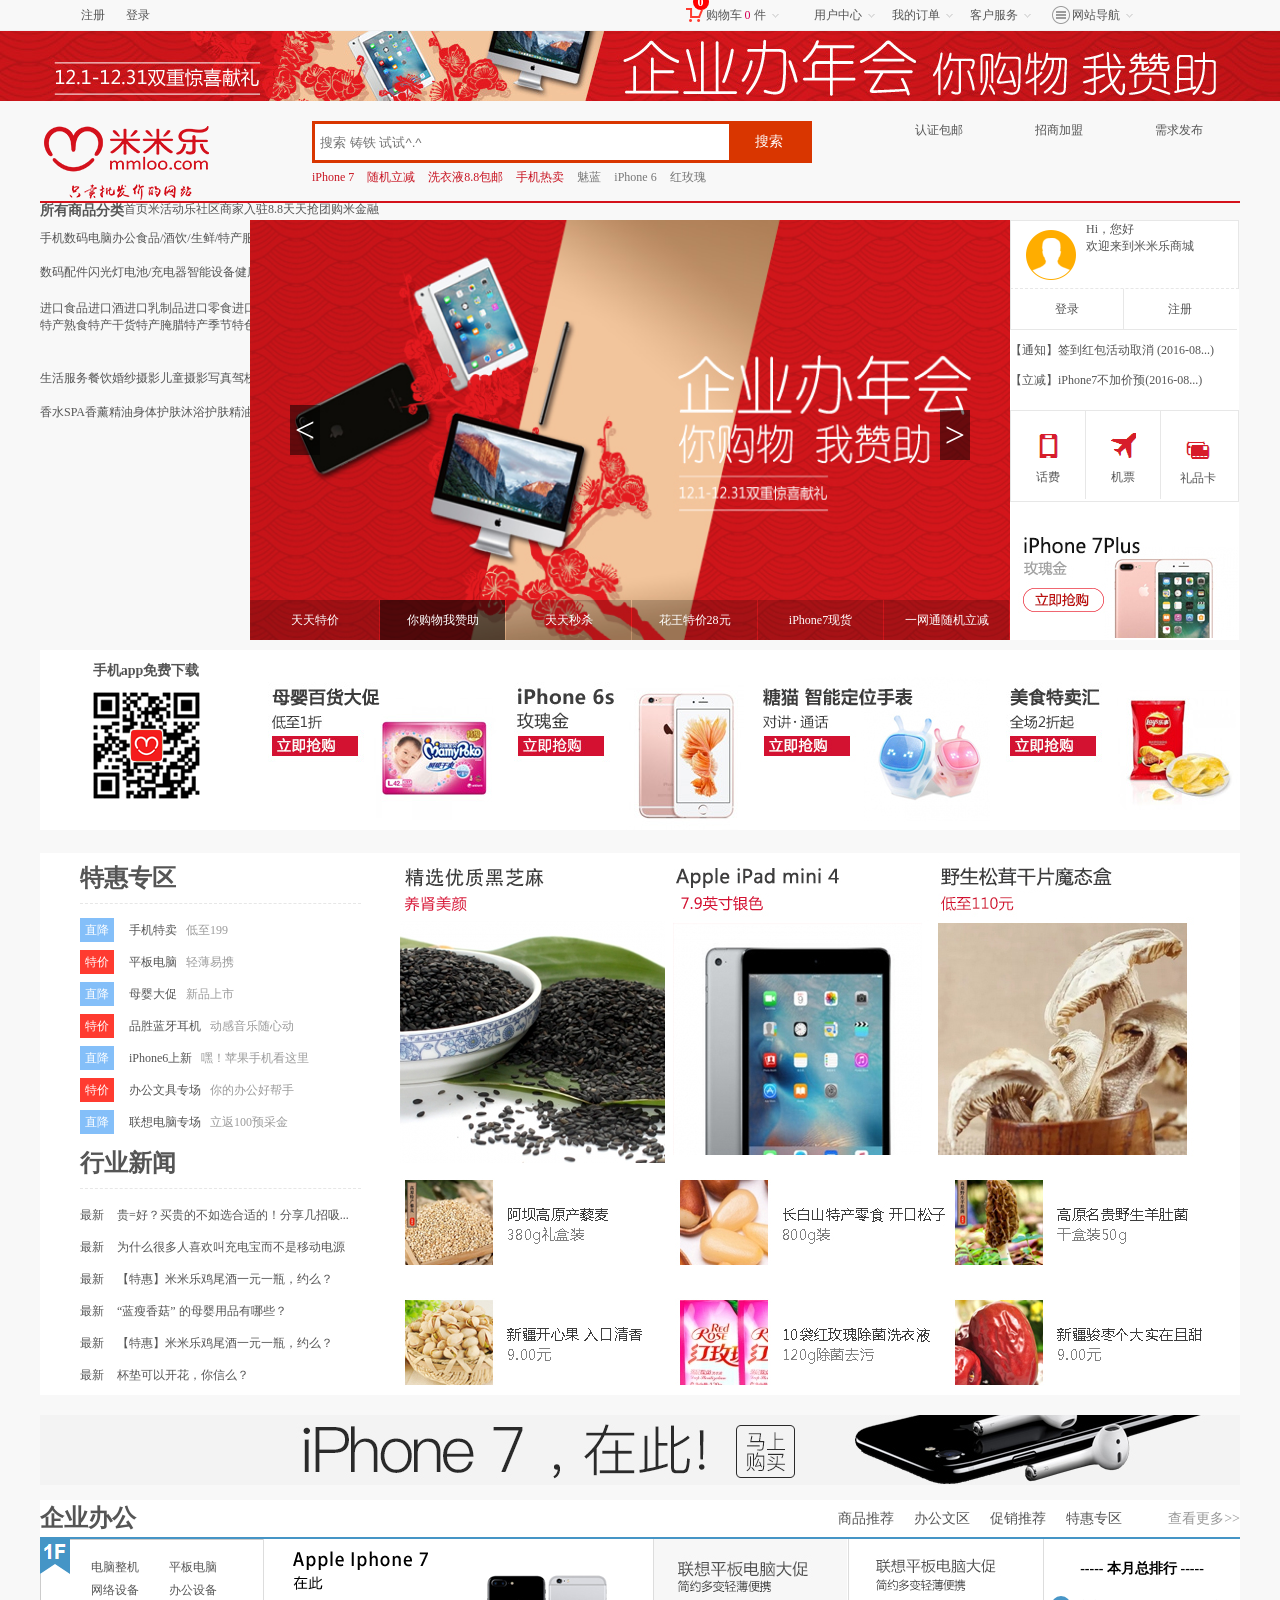
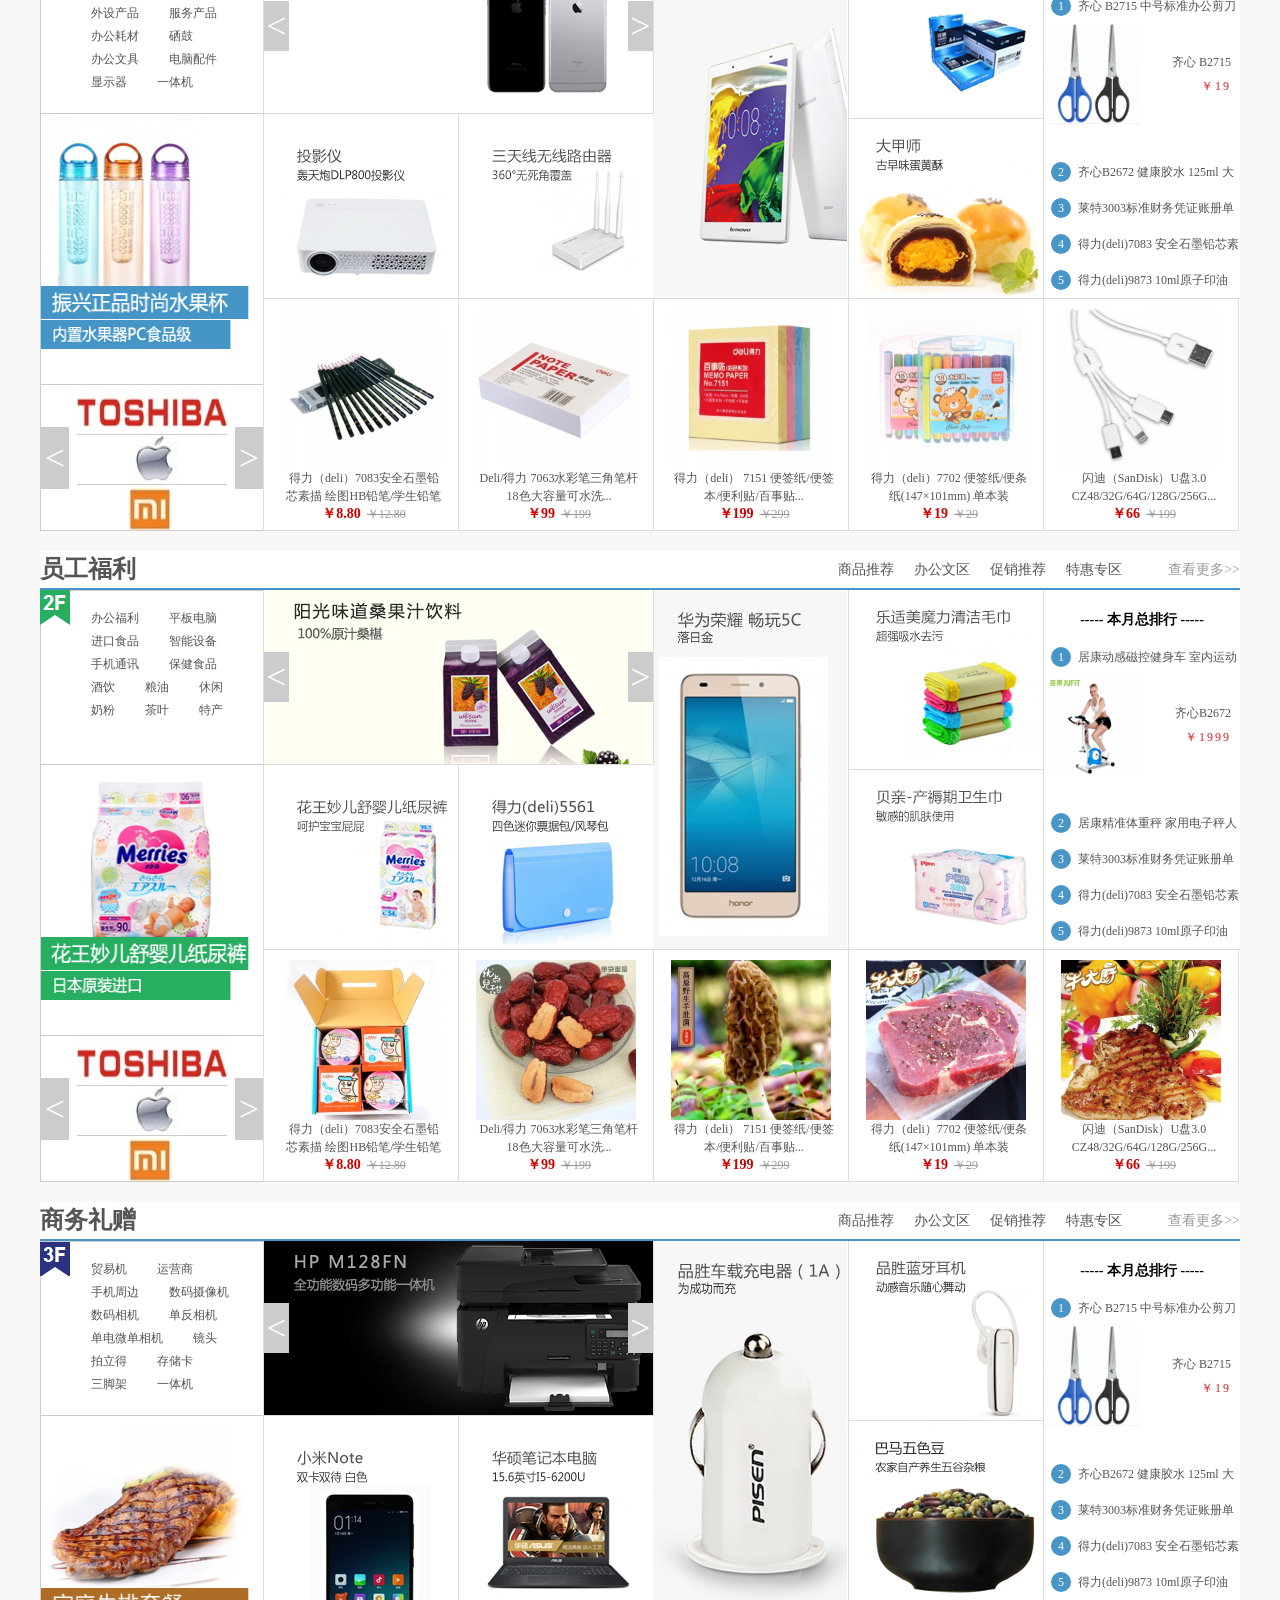
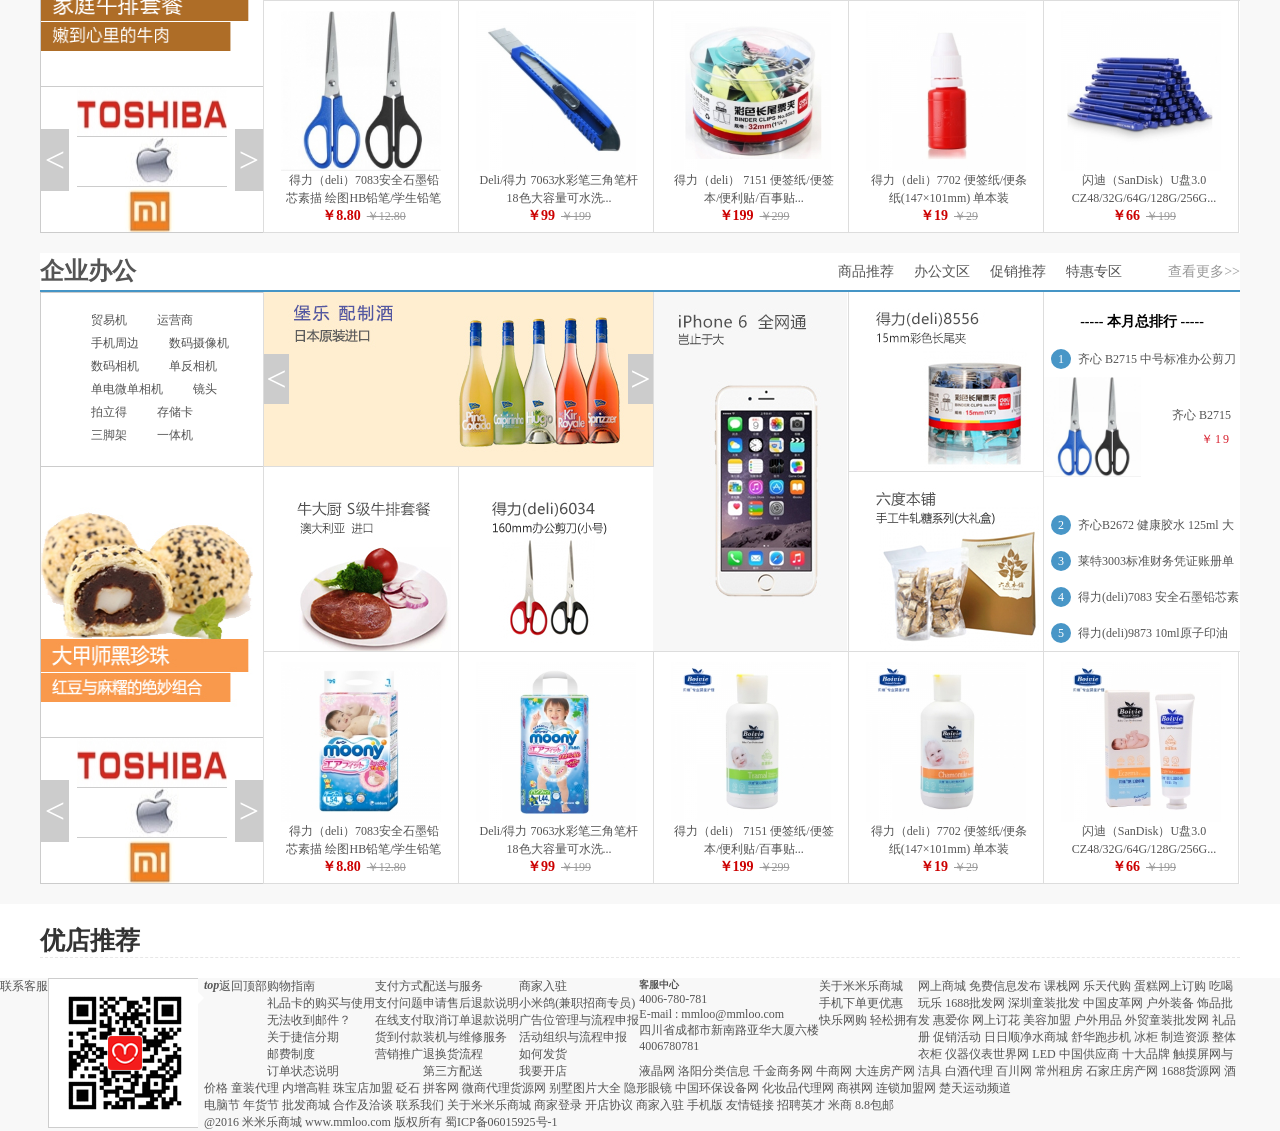
<file: mimile/www/index.html>
<!DOCTYPE html>
<html lang="en">
<head>
	<meta charset="UTF-8">
	<title>首页</title>
	<link rel="stylesheet" type="text/css" href="css/public.css">
	<link rel="stylesheet" type="text/css" href="css/index.css">
	<script type="text/javascript" src="js/lib/jquery-1.11.3.js"></script>
	<script type="text/javascript" src="js/lib/jquery.cookie.js"></script>
	<script type="text/javascript" src="js/index.js"></script>
</head>
<body>
	<div id="wrap">
		 <!-- ====================header==================  --> 
		<div id="header">
			<div class="topnav"></div>
			<div class="top-bg-form"></div>
		</div>
		 <!-- ====================nav=====================  --> 
		<div id="nav">
			<div class="public-nav w">
			<div class="nav-title l">
				<h3><i class="h3-coinl"></i>所有商品分类<i class="h3-coinr"></i></h3>
			</div>
			<ul class="navlist l">
				<li class="l"><a href="#">首页</a></li>
				<li class="l"><a href="#">米活动</a></li>
				<li class="l"><a href="#">乐社区</a></li>
				<li class="l"><a href="#">商家入驻</a></li>
				<li class="l"><a href="#">8.8天天抢</a></li>
				<li class="l"><a href="#">团购</a></li>
				<li class="l"><a href="#">米金融</a></li>
			</ul>
		</div>
		</div>
		 <!-- ====================banner==================  --> 
		<div id="banner">
			<div class="banner-cont w">
				<div class="banner-left l">
					<div class="lunbo-bg">
	<div class="lunbo-content w">
		<div class="category">
			<ul class="cglist">
				<li class="cgli"><i class="list-coin l"></i><a href="#" class="l">手机数码</a></li>
				<li class="cgli"><i class="list-coin l"></i><a href="#" class="l">电脑办公</a></li>
				<li class="cgli"><i class="list-coin l"></i><a href="#" class="l">食品/酒饮/生鲜/特产</a></li>
				<li class="cgli"><i class="list-coin l"></i><a href="#" class="l">服装/鞋帽/箱包</a></li>
				<li class="cgli"><i class="list-coin l"></i><a href="#" class="l">母婴/玩具</a></li>
				<li class="cgli"><i class="list-coin l"></i><a href="#" class="l">家居/生活/服务</a></li>
				<li class="cgli"><i class="list-coin l"></i><a href="#" class="l">个户美妆/清洁用品</a></li>
				<li class="cgli"><i class="list-coin l"></i><a href="#" class="l">家用电器</a></li>
			</ul>
		</div>
		<div class="phone phone-one">
			<h3>
				<div class="reactangle l"></div>
				<p class="l">手机数码</p>
			</h3>
			<dl class="l">
				<dt class="l">手机通讯 <span class="r"></span></dt>
				<dd class="l">
					<ul class="phone-list">
						<li class="l"><a href="##">IPhone</a></li>
						<li class="l"><a href="##">三星</a></li>
						<li class="l"><a href="##">小米</a></li>
						<li class="l"><a href="##">魅族</a></li>
						<li class="l"><a href="##">华为</a></li>
						<li class="l"><a href="##">诺基亚</a></li>
						<li class="l"><a href="##">联想</a></li>
						<li class="l"><a href="##">HTC</a></li>
						<li class="l"><a href="##">中兴</a></li>
						<li class="l"><a href="##">索尼</a></li>
						<li class="l"><a href="##">乐视</a></li>
						<li class="l"><a href="##">其他</a></li>
						<li class="l"><a href="##">微软</a></li>
						<li class="l"><a href="##">儿童定位手表</a></li>
					</ul>
				</dd>
			</dl>

			<dl class="l">
				<dt class="l">手机配件 <span class="r"></span></dt>
				<dd class="l">
					<ul class="phone-list">
						<li class="l"><a href="##">贴膜</a></li>
						<li class="l"><a href="##">手机保护壳</a></li>
						<li class="l"><a href="##">电池</a></li>
						<li class="l"><a href="##">手机耳机</a></li>
						<li class="l"><a href="##">充电器/数据线</a></li>
						<li class="l"><a href="##">手机存储卡</a></li>
						<li class="l"><a href="##">移动电源</a></li>
						<li class="l"><a href="##">配件</a></li>
					</ul>
				</dd>
			</dl>

			<dl class="l moreH">
				<dt class="l">摄影摄像 <span class="r"></span></dt>
				<dd class="l">
					<ul class="phone-list">
						<li class="l"><a href="##">数码摄像机</a></li>
						<li class="l"><a href="##">单反相机</a></li>
					</ul>
				</dd>
			</dl>

			<dl class="l moreH">
				<dt class="l">数码配件 <span class="r"></span></dt>
				<dd class="l">
					<ul class="phone-list">
						<li class="l"><a href="##">闪光灯</a></li>
						<li class="l"><a href="##">电池/充电器</a></li>
					</ul>
				</dd>
			</dl>

			<dl class="l moreH">
				<dt class="l">智能设备 <span class="r"></span></dt>
				<dd class="l">
					<ul class="phone-list">
						<li class="l"><a href="##">健康监测</a></li>
						<li class="l"><a href="##">智能手表</a></li>
					</ul>
				</dd>
			</dl>

			<dl class="l moreH">
				<dt class="l">影音娱乐 <span class="r"></span></dt>
				<dd class="l">
					<ul class="phone-list">
						<li class="l"><a href="##">耳麦耳机</a></li>
						<li class="l"><a href="##">音箱</a></li>
					</ul>
				</dd>
			</dl>
		</div>
		<div class="phone phone-one">
			<h3>
				<div class="reactangle l"></div>
				<p class="l">电脑办公</p>
			</h3>
			<dl class="l">
				<dt class="l">电脑整机 <span class="r"></span></dt>
				<dd class="l">
					<ul class="phone-list">
						<li class="l"><a href="##">电脑配件</a></li>
						<li class="l"><a href="##">服务器/工作站</a></li>
						<li class="l"><a href="##">显示器</a></li>
						<li class="l"><a href="##">一体机</a></li>
						<li class="l"><a href="##">台式机</a></li>
						<li class="l"><a href="##">笔记本</a></li>
					</ul>
				</dd>
			</dl>

			<dl class="l">
				<dt class="l">平板电脑 <span class="r"></span></dt>
				<dd class="l">
					<ul class="phone-list">
						<li class="l"><a href="##">IPAD</a></li>
						<li class="l"><a href="##">suface</a></li>
						<li class="l"><a href="##">国产平板</a></li>
					</ul>
				</dd>
			</dl>

			<dl class="l moreH">
				<dt class="l">网络设备<span class="r"></span></dt>
				<dd class="l">
					<ul class="phone-list">
						<li class="l"><a href="##">3G上网</a></li>
						<li class="l"><a href="##">路由器</a></li>
						<li class="l"><a href="##">移动支付</a></li>
					</ul>
				</dd>
			</dl>

			<dl class="l moreH">
				<dt class="l">办公设备 <span class="r"></span></dt>
				<dd class="l">
					<ul class="phone-list">
						<li class="l"><a href="##">刷卡机</a></li>
						<li class="l"><a href="##">打印机</a></li>
						<li class="l"><a href="##">多功能一体机</a></li>
					</ul>
				</dd>
			</dl>

			<dl class="l moreH">
				<dt class="l">外设产品 <span class="r"></span></dt>
				<dd class="l">
					<ul class="phone-list">
						<li class="l"><a href="##">移动硬盘</a></li>
						<li class="l"><a href="##">键盘套装</a></li>
						<li class="l"><a href="##">U盘</a></li>
						<li class="l"><a href="##">电脑包</a></li>
					</ul>
				</dd>
			</dl>

			<dl class="l moreH">
				<dt class="l">服务产品 <span class="r"></span></dt>
				<dd class="l">
					<ul class="phone-list">
						<li class="l"><a href="##">电脑软件</a></li>
					</ul>
				</dd>
			</dl>

			<dl class="l moreH">
				<dt class="l">办公耗材 <span class="r"></span></dt>
				<dd class="l">
					<ul class="phone-list">
						<li class="l"><a href="##">硒鼓</a></li>
						<li class="l"><a href="##">办公文具</a></li>
					</ul>
				</dd>
			</dl>
		</div>
		<div class="phone phone-two">
			<h3>
				<div class="reactangle l"></div>
				<p class="l">食品酒饮</p>
			</h3>
			<dl class="l">
				<dt class="l">进口食品 <span class="r"></span></dt>
				<dd class="l">
					<ul class="phone-list">
						<li class="l"><a href="##">进口酒</a></li>
						<li class="l"><a href="##">进口乳制品</a></li>
						<li class="l"><a href="##">进口零食</a></li>
						<li class="l"><a href="##">进口粮油</a></li>
						<li class="l"><a href="##">进口调料</a></li>
						<li class="l"><a href="##">进口冲调</a></li>
					</ul>
				</dd>
			</dl>

			<dl class="l">
				<dt class="l">酒饮 <span class="r"></span></dt>
				<dd class="l">
					<ul class="phone-list">
						<li class="l"><a href="##">白酒</a></li>
						<li class="l"><a href="##">红酒</a></li>
						<li class="l"><a href="##">功能饮料</a></li>
						<li class="l"><a href="##">果汁</a></li>
					</ul>
				</dd>
			</dl>

			<dl class="l moreH">
				<dt class="l">粮油<span class="r"></span></dt>
				<dd class="l">
					<ul class="phone-list">
						<li class="l"><a href="##">米面粗粮</a></li>
						<li class="l"><a href="##">罐头榨菜</a></li>
						<li class="l"><a href="##">调味</a></li>
						<li class="l"><a href="##">方便食品</a></li>
						<li class="l"><a href="##">油</a></li>
						<li class="l"><a href="##">有机绿色</a></li>
					</ul>
				</dd>
			</dl>

			<dl class="l moreH">
				<dt class="l">休闲 <span class="r"></span></dt>
				<dd class="l">
					<ul class="phone-list">
						<li class="l"><a href="##">冲调</a></li>
						<li class="l"><a href="##">糖果</a></li>
						<li class="l"><a href="##">坚果</a></li>
						<li class="l"><a href="##">蜜饯</a></li>
						<li class="l"><a href="##">果脯</a></li>
						<li class="l"><a href="##">零食</a></li>
					</ul>
				</dd>
			</dl>

			<dl class="l moreH">
				<dt class="l">茶叶 <span class="r"></span></dt>
				<dd class="l">
					<ul class="phone-list">
						<li class="l"><a href="##">绿茶</a></li>
						<li class="l"><a href="##">花草茶</a></li>
						<li class="l"><a href="##">花果茶</a></li>
						<li class="l"><a href="##">铁观音</a></li>
						<li class="l"><a href="##">乌龙</a></li>
						<li class="l"><a href="##">其他茶</a></li>
						<li class="l"><a href="##">红茶</a></li>
					</ul>
				</dd>
			</dl>

			<dl class="l moreH">
				<dt class="l">特产 <span class="r"></span></dt>
				<dd class="l">
					<ul class="phone-list">
						<li class="l"><a href="##">熟食特产</a></li>
						<li class="l"><a href="##">干货特产</a></li>
						<li class="l"><a href="##">腌腊特产</a></li>
					</ul>
				</dd>
			</dl>

			<dl class="l moreH">
				<dt class="l">季节特色 <span class="r"></span></dt>
				<dd class="l">
					<ul class="phone-list">
						<li class="l"><a href="##">月饼</a></li>
					</ul>
				</dd>
			</dl>

			<dl class="l moreH">
				<dt class="l">保健食品 <span class="r"></span></dt>
				<dd class="l">
					<ul class="phone-list">
						<li class="l"><a href="##">保健品</a></li>
					</ul>
				</dd>
			</dl>
		</div>
		<div class="phone phone-two">
			<h3>
				<div class="reactangle l"></div>
				<p class="l">服装鞋帽</p>
			</h3>
			<dl class="l">
				<dt class="l">眼镜 <span class="r"></span></dt>
				<dd class="l">
					<ul class="phone-list">
						<li class="l"><a href="##">太阳镜</a></li>
						<li class="l"><a href="##">反辐射眼镜</a></li>
					</ul>
				</dd>
			</dl>

			<dl class="l">
				<dt class="l">箱包 <span class="r"></span></dt>
				<dd class="l">
					<ul class="phone-list">
						<li class="l"><a href="##">女包</a></li>
						<li class="l"><a href="##">男包</a></li>
						<li class="l"><a href="##">行李箱</a></li>
						<li class="l"><a href="##">背包</a></li>
					</ul>
				</dd>
			</dl>

			<dl class="l moreH">
				<dt class="l">童装<span class="r"></span></dt>
				<dd class="l">
					<ul class="phone-list">
						<li class="l"><a href="##">儿童上装</a></li>
					</ul>
				</dd>
			</dl>

			<dl class="l moreH">
				<dt class="l">男鞋 <span class="r"></span></dt>
				<dd class="l">
					<ul class="phone-list">
						<li class="l"><a href="##">男士单鞋</a></li>
					</ul>
				</dd>
			</dl>

			<dl class="l moreH">
				<dt class="l">女鞋 <span class="r"></span></dt>
				<dd class="l">
					<ul class="phone-list">
						<li class="l"><a href="##">女士休闲鞋</a></li>
						<li class="l"><a href="##">女士靴子</a></li>
						<li class="l"><a href="##">女士单鞋</a></li>
					</ul>
				</dd>
			</dl>

			<dl class="l moreH">
				<dt class="l">女装<span class="r"></span></dt>
				<dd class="l">
					<ul class="phone-list">
						<li class="l"><a href="##">女士上衣</a></li>
						<li class="l"><a href="##">女士外衣</a></li>
						<li class="l"><a href="##">女士套装</a></li>
						<li class="l"><a href="##">女袜</a></li>
						<li class="l"><a href="##">女士裙装</a></li>
					</ul>
				</dd>
			</dl>

			<dl class="l moreH">
				<dt class="l">男装 <span class="r"></span></dt>
				<dd class="l">
					<ul class="phone-list">
						<li class="l"><a href="##">男袜</a></li>
						<li class="l"><a href="##">男士上衣</a></li>
						<li class="l"><a href="##">男士裤装</a></li>
					</ul>
				</dd>
			</dl>
		</div>
		<div class="phone phone-three">
			<h3>
				<div class="reactangle l"></div>
				<p class="l">母婴玩具</p>
			</h3>
			<dl class="l">
				<dt class="l">奶粉 <span class="r"></span></dt>
				<dd class="l">
					<ul class="phone-list">
						<li class="l"><a href="##">婴儿奶粉</a></li>
					</ul>
				</dd>
			</dl>

			<dl class="l">
				<dt class="l">尿裤湿巾 <span class="r"></span></dt>
				<dd class="l">
					<ul class="phone-list">
						<li class="l"><a href="##">拉拉裤</a></li>
						<li class="l"><a href="##">成人尿裤</a></li>
					</ul>
				</dd>
			</dl>

			<dl class="l moreH">
				<dt class="l">洗护用品<span class="r"></span></dt>
				<dd class="l">
					<ul class="phone-list">
						<li class="l"><a href="##">宝宝护肤</a></li>
						<li class="l"><a href="##">宝宝洗浴</a></li>
						<li class="l"><a href="##">洗衣液</a></li>
						<li class="l"><a href="##">肥皂</a></li>
						<li class="l"><a href="##">日常护理</a></li>
					</ul>
				</dd>
			</dl>

			<dl class="l moreH">
				<dt class="l">喂养用品 <span class="r"></span></dt>
				<dd class="l">
					<ul class="phone-list">
						<li class="l"><a href="##">奶瓶奶嘴</a></li>
						<li class="l"><a href="##">吸奶器</a></li>
						<li class="l"><a href="##">牙胶安抚</a></li>
						<li class="l"><a href="##">暖奶消毒</a></li>
					</ul>
				</dd>
			</dl>

			<dl class="l moreH">
				<dt class="l">妈妈专区 <span class="r"></span></dt>
				<dd class="l">
					<ul class="phone-list">
						<li class="l"><a href="##">妈咪包</a></li>
						<li class="l"><a href="##">背婴带</a></li>
						<li class="l"><a href="##">待产新生</a></li>
						<li class="l"><a href="##">防辐射服</a></li>
					</ul>
				</dd>
			</dl>
		</div>
		<div class="phone phone-three">
			<h3>
				<div class="reactangle l"></div>
				<p class="l">家纺生活</p>
			</h3>
			<dl class="l">
				<dt class="l">生活服务 <span class="r"></span></dt>
				<dd class="l">
					<ul class="phone-list">
						<li class="l"><a href="##">餐饮</a></li>
						<li class="l"><a href="##">婚纱摄影</a></li>
						<li class="l"><a href="##">儿童摄影</a></li>
						<li class="l"><a href="##">写真</a></li>
						<li class="l"><a href="##">驾校</a></li>
						<li class="l"><a href="##">鲜花</a></li>
						<li class="l"><a href="##">空气净化</a></li>
					</ul>
				</dd>
			</dl>

			<dl class="l">
				<dt class="l">家纺 <span class="r"></span></dt>
				<dd class="l">
					<ul class="phone-list">
						<li class="l"><a href="##">被子</a></li>
					</ul>
				</dd>
			</dl>

			<dl class="l moreH">
				<dt class="l">家居<span class="r"></span></dt>
				<dd class="l">
					<ul class="phone-list">
						<li class="l"><a href="##">卧室家具</a></li>
						<li class="l"><a href="##">客厅家具</a></li>
						<li class="l"><a href="##">餐厅家具</a></li>
						<li class="l"><a href="##">书房家具</a></li>
						<li class="l"><a href="##">储物家具</a></li>
					</ul>
				</dd>
			</dl>

			<dl class="l moreH">
				<dt class="l">灯具 <span class="r"></span></dt>
				<dd class="l">
					<ul class="phone-list">
						<li class="l"><a href="##">台灯</a></li>
						<li class="l"><a href="##">LED灯</a></li>
					</ul>
				</dd>
			</dl>

			<dl class="l moreH">
				<dt class="l">家装建材 <span class="r"></span></dt>
				<dd class="l">
					<ul class="phone-list">
						<li class="l"><a href="##">灯饰照明</a></li>
						<li class="l"><a href="##">五金家电</a></li>
						<li class="l"><a href="##">刷地面材料</a></li>
					</ul>
				</dd>
			</dl>
		</div>
		<div class="phone phone-four">
			<h3>
				<div class="reactangle l"></div>
				<p class="l">个护美妆</p>
			</h3>
			<dl class="l">
				<dt class="l">魅力彩妆 <span class="r"></span></dt>
				<dd class="l">
					<ul class="phone-list">
						<li class="l"><a href="##">底妆</a></li>
						<li class="l"><a href="##">眼部</a></li>
						<li class="l"><a href="##">唇部</a></li>
						<li class="l"><a href="##">美甲</a></li>
					</ul>
				</dd>
			</dl>

			<dl class="l">
				<dt class="l">洗发护发 <span class="r"></span></dt>
				<dd class="l">
					<ul class="phone-list">
						<li class="l"><a href="##">洗发</a></li>
						<li class="l"><a href="##">护发</a></li>
						<li class="l"><a href="##">染发</a></li>
						<li class="l"><a href="##">造型</a></li>
						<li class="l"><a href="##">套装</a></li>
					</ul>
				</dd>
			</dl>

			<dl class="l moreH">
				<dt class="l">香水SPA<span class="r"></span></dt>
				<dd class="l">
					<ul class="phone-list">
						<li class="l"><a href="##">香薰精油</a></li>
					</ul>
				</dd>
			</dl>

			<dl class="l moreH">
				<dt class="l">身体护肤 <span class="r"></span></dt>
				<dd class="l">
					<ul class="phone-list">
						<li class="l"><a href="##">沐浴</a></li>
						<li class="l"><a href="##">护肤</a></li>
						<li class="l"><a href="##">精油</a></li>
					</ul>
				</dd>
			</dl>

			<dl class="l moreH">
				<dt class="l">口腔护理 <span class="r"></span></dt>
				<dd class="l">
					<ul class="phone-list">
						<li class="l"><a href="##">牙膏/牙粉</a></li>
					</ul>
				</dd>
			</dl>

			<dl class="l moreH">
				<dt class="l">女士护理 <span class="r"></span></dt>
				<dd class="l">
					<ul class="phone-list">
						<li class="l"><a href="##">卫生巾</a></li>
						<li class="l"><a href="##">私密护理</a></li>
					</ul>
				</dd>
			</dl>

			<dl class="l moreH">
				<dt class="l">面部护理 <span class="r"></span></dt>
				<dd class="l">
					<ul class="phone-list">
						<li class="l"><a href="##">清洁</a></li>
						<li class="l"><a href="##">护肤</a></li>
						<li class="l"><a href="##">面膜</a></li>
					</ul>
				</dd>
			</dl>
		</div>
		<div class="phone phone-five">
			<h3>
				<div class="reactangle l"></div>
				<p class="l">家用电器</p>
			</h3>
			<dl class="l">
				<dt class="l">大家电 <span class="r"></span></dt>
				<dd class="l">
					<ul class="phone-list">
						<li class="l"><a href="##">冰箱</a></li>
						<li class="l"><a href="##">洗衣机</a></li>
					</ul>
				</dd>
			</dl>

			<dl class="l">
				<dt class="l">生活电器 <span class="r"></span></dt>
				<dd class="l">
					<ul class="phone-list">
						<li class="l"><a href="##">净化器</a></li>
						<li class="l"><a href="##">挂熨机/熨斗</a></li>
						<li class="l"><a href="##">加湿器</a></li>
						<li class="l"><a href="##">造型</a></li>
						<li class="l"><a href="##">口腔护理</a></li>
					</ul>
				</dd>
			</dl>

			<dl class="l moreH">
				<dt class="l">厨房电器<span class="r"></span></dt>
				<dd class="l">
					<ul class="phone-list">
						<li class="l"><a href="##">电压力锅</a></li>
						<li class="l"><a href="##">其他厨房电器</a></li>
					</ul>
				</dd>
			</dl>
		</div>
	</div>	
</div>
				</div>
				<div class="banner-image l">
					<ul class="banner-lunbo-image">
						<li class="l"><a href="javascript:;"><img src="img/web-101-101-6.jpg"/></a></li>
						<li class="l"><a href="javascript:;"><img src="img/web-101-101-1.jpg"/></a></li>
						<li class="l"><a href="javascript:;"><img src="img/web-101-101-2.jpg"/></a></li>
						<li class="l"><a href="javascript:;"><img src="img/web-101-101-3.jpg"/></a></li>
						<li class="l"><a href="javascript:;"><img src="img/web-101-101-4.jpg"/></a></li>
						<li class="l"><a href="javascript:;"><img src="img/web-101-101-5.jpg"/></a></li>
						<li class="l"><a href="javascript:;"><img src="img/web-101-101-6.jpg"/></a></li>
						<li class="l"><a href="javascript:;"><img src="img/web-101-101-1.jpg"/></a></li>
					</ul>
					<ul class="banner-tab">
						<li class="l" id="lunbo-01"><a href="javascript:;">天天特价</a></li>
						<li class="l"><a href="javascript:;">你购物我赞助</a></li>
						<li class="l"><a href="javascript:;">天天秒杀</a></li>
						<li class="l"><a href="javascript:;">花王特价28元</a></li>
						<li class="l"><a href="javascript:;">iPhone7现货</a></li>
						<li class="l"><a href="javascript:;">一网通随机立减</a></li>
					</ul>
					<div class="leftbox"><</div>
					<div class="rightbox">></div>
					
				</div>
				<div class="banner-right l">
					<div class="lunbo-right">
						<dl class="user">
							<dt class="l"></dt>
							<dd class="l">
								<p>Hi，您好</p>
								<p>欢迎来到米米乐商城</p>
							</dd>
						</dl>
						<p class="lg-rg">
							<a href="html/login.html" class="l">登录</a>
							<a href="html/register.html" class="l">注册</a>
						</p>
						<div class="inform">
							<p>【通知】签到红包活动取消 <span>(2016-08...)</span></p>
							<p>【立减】iPhone7不加价预(2016-08...)</p>
						</div>
						<div class="cont-pic">
							<a href="javascript:;" class="l phones"><i></i><span>话费</span></a>		
							<a href="javascript:;" class="l plane"><i></i><span>机票</span></a>
							<a href="javascript:;" class="l gift"><i></i><span>礼品卡</span></a>
						</div>
						<div class="cont-img"></div>
					</div>
				</div>
			</div>
		</div>
		 <!-- ====================content=================  --> 
		<div class="home-sale">
			<div class="home-sale-box w">
				<div class="code l">
					<h3>手机app免费下载</h3>
					<img src="img/banner-bottom.png">
				</div>
				<ul class="l home-sale-pic">
					<li class="l"></li>
					<li class="l"></li>
					<li class="l"></li>
					<li class="l"></li>
				</ul>
			</div>
		</div>
		<div class="sale-info w">
			<div class="sale-info-left l">
				<h1>特惠专区</h1>
				<ul>
					<li><a href="javascript:;"><span class="s-i-l">直降</span>手机特卖<span class="s-i-r">低至199</span></a></li>
					<li class="reds"><a href="javascript:;"><span class="s-i-l">特价</span>平板电脑<span class="s-i-r">轻薄易携</span></a></li>
					<li><a href="javascript:;"><span class="s-i-l">直降</span>母婴大促<span class="s-i-r">新品上市</span></a></li>
					<li class="reds"><a href="javascript:;"><span class="s-i-l">特价</span>品胜蓝牙耳机<span class="s-i-r">动感音乐随心动</span></a></li>
					<li><a href="javascript:;"><span class="s-i-l">直降</span>iPhone6上新<span class="s-i-r">嘿！苹果手机看这里</span></a></li>
					<li class="reds"><a href="javascript:;"><span class="s-i-l">特价</span>办公文具专场<span class="s-i-r">你的办公好帮手</span></a></li>
					<li><a href="javascript:;"><span class="s-i-l">直降</span>联想电脑专场<span class="s-i-r">立返100预采金</span></a></li>
				</ul>
				<h1>行业新闻</h1>
				<ul>
					<li><a href="javascript:;"><span class="news">最新</span>贵=好？买贵的不如选合适的！分享几招吸...</a></li>
					<li><a href="javascript:;"><span class="news">最新</span>为什么很多人喜欢叫充电宝而不是移动电源</a></li>
					<li><a href="javascript:;"><span class="news">最新</span>【特惠】米米乐鸡尾酒一元一瓶，约么？</a></li>
					<li><a href="javascript:;"><span class="news">最新</span>“蓝瘦香菇” 的母婴用品有哪些？</a></li>
					<li><a href="javascript:;"><span class="news">最新</span>【特惠】米米乐鸡尾酒一元一瓶，约么？</a></li>
					<li><a href="javascript:;"><span class="news">最新</span>杯垫可以开花，你信么？</a></li>
				</ul>
			</div>
			<div class="sale-info-right r">
				<ul class="sale-big-pic">
					<li class="l"></li>
					<li class="l"></li>
					<li class="l"></li>
				</ul>
				<ul class="sale-small-pic">
					<li class="l"></li>
					<li class="l"></li>
					<li class="l"></li>
					<li class="l"></li>
					<li class="l"></li>
					<li class="l"></li>
				</ul>
			</div>
		</div>
		<div class="phone-bg w">
			<img src="img/here-iphone7.png">
		</div>
		<div class="company-office w">
			<h1 class="com-offi-title">企业办公
				<p class="r lookmore"><a href="javascript:;">查看更多>></a></p>
				<ul class="r">
					<li class="l"><a href="javascript:;">商品推荐</a></li>
					<li class="l"><a href="javascript:;">办公文区</a></li>
					<li class="l"><a href="javascript:;">促销推荐</a></li>
					<li class="l"><a href="javascript:;">特惠专区</a></li>
				</ul>
			</h1>
			<div class="com-offi-left l">
				<div class="floor">
					<ul>
						<li class="l"><a href="javascript:;">电脑整机</a></li>
						<li class="l"><a href="javascript:;">平板电脑</a></li>
						<li class="l"><a href="javascript:;">网络设备</a></li>
						<li class="l"><a href="javascript:;">办公设备</a></li>
						<li class="l"><a href="javascript:;">外设产品</a></li>
						<li class="l"><a href="javascript:;">服务产品</a></li>
						<li class="l"><a href="javascript:;">办公耗材</a></li>
						<li class="l"><a href="javascript:;">硒鼓</a></li>
						<li class="l"><a href="javascript:;">办公文具</a></li>
						<li class="l"><a href="javascript:;">电脑配件</a></li>
						<li class="l"><a href="javascript:;">显示器</a></li>
						<li class="l"><a href="javascript:;">一体机</a></li>
					</ul>
				</div>
				<div class="floor-pic">
					<img src="img/web-601-196.jpg">
				</div>
				<div class="floor-lunbo">
					<ul>
						<li><img src="img/lunbo01 (12).jpg"></li>
						<li><img src="img/lunbo01 (1).jpg"></li>
						<li><img src="img/lunbo01 (2).jpg"></li>
						<li><img src="img/lunbo01 (3).jpg"></li>
						<li><img src="img/lunbo01 (4).jpg"></li>
						<li><img src="img/lunbo01 (5).jpg"></li>
						<li><img src="img/lunbo01 (6).jpg"></li>
						<li><img src="img/lunbo01 (7).jpg"></li>
						<li><img src="img/lunbo01 (8).jpg"></li>
						<li><img src="img/lunbo01 (9).jpg"></li>
						<li><img src="img/lunbo01 (10).jpg"></li>
						<li><img src="img/lunbo01 (1).jpg"></li>
						<li><img src="img/lunbo01 (12).jpg"></li>
						<li><img src="img/lunbo01 (1).jpg"></li>
					</ul>
					<div class="floor-left"><</div>
					<div class="floor-right">></div>
				</div>
				<i class="floor-coin01 floor-coin"></i>
			</div>
			<div class="com-offi-right r">
				<div class="middle-layout">
					<ul class="goods-group">
						<li class="l goods-group01">
							<div class="goods-g-top">
								<ul class="goods-g-lunbo">
									<li class="l"><a href="javascript:;"><img src="img/web-601-197-1-4.jpg"/></a></li>
									<li class="l"><a href="javascript:;"><img src="img/web-601-197-1-1.jpg"/></a></li>
									<li class="l"><a href="javascript:;"><img src="img/web-601-197-1-2.jpg"/></a></li>
									<li class="l"><a href="javascript:;"><img src="img/web-601-197-1-3.jpg"/></a></li>
									<li class="l"><a href="javascript:;"><img src="img/web-601-197-1-4.jpg"/></a></li>
									<li class="l"><a href="javascript:;"><img src="img/web-601-197-1-1.jpg"/></a></li>
								</ul>
								<div class="goods-g-leftbox"><</div>
								<div class="goods-g-rightbox">></div>
							</div>
							<div class="goods-g-bottom">
								<div class="l item"></div>
								<div class="l item"></div>
							</div>
						</li>
						<li class="l goods-group02 item"></li>
						<li class="l goods-group03">
							<div class="goods-group-pic1 item"></div>
							<div class="item"></div>
						</li>
						<li class="l goods-group04">
							<h4 class="mouth-rand">----- 本月总排行 -----</h4>
							<ul>
								<li class="mouth-li">
									<a href="javascript:;"><span>1</span>齐心 B2715 中号标准办公剪刀 170mm 配色 把</a>
									<div class="mouth-goods li-block">
										<dl>
											<dt class="l">
												<img src="img/a (17).png">
											</dt>
											<dd class="l mouth-title">齐心 B2715
												<i>￥19</i>
											</dd>
										</dl>
									</div>
								</li>
								<li class="mouth-li">
									<a href="javascript:;"><span>2</span>齐心B2672 健康胶水 125ml 大号</a>
									<div class="mouth-goods">
										<dl>
											<dt class="l">
												<img src="img/a (18).png">
											</dt>
											<dd class="l mouth-title">齐心B2672 
												<i>￥12</i>
											</dd>
										</dl>
									</div>
								</li><li class="mouth-li">
									<a href="javascript:;"><span>3</span>莱特3003标准财务凭证账册单据莱特财务借支单 财务必备记账凭证 借支单5本装</a>
									<div class="mouth-goods">
										<dl>
											<dt class="l">
												<img src="img/a (20).png">
											</dt>
											<dd class="l mouth-title">齐心 B1115
												<i>￥12</i>
											</dd>
										</dl>
									</div>
								</li><li class="mouth-li">
									<a href="javascript:;"><span>4</span>得力(deli)7083 安全石墨铅芯素描 绘图HB铅笔/学生铅笔 12支/盒</a>
									<div class="mouth-goods">
										<dl>
											<dt class="l">
												<img src="img/a (22).jpg">
											</dt>
											<dd class="l mouth-title">齐心 B2918
												<i>￥51</i>
											</dd>
										</dl>
									</div>
								</li><li class="mouth-li">
									<a href="javascript:;"><span>5</span>得力(deli)9873 10ml原子印油(红色)</a>
									<div class="mouth-goods">
										<dl>
											<dt class="l">
												<img src="img/a (20).jpg">
											</dt>
											<dd class="l mouth-title">齐心 B8815
												<i>￥8</i>
											</dd>
										</dl>
									</div>
								</li>
							</ul>
						</li>
					</ul>
				</div>
				<div class="bottom-goods-layout">
					<ul>
						<li class="l goods-detail goods-detail-first"></li>
						<li class="l goods-detail"></li>
						<li class="l goods-detail"></li>
						<li class="l goods-detail"></li>
						<li class="l goods-detail"></li>
					</ul>
				</div>
			</div>
		</div>
		<div class="company-office w">
			<h1 class="com-offi-title">员工福利
				<p class="r lookmore"><a href="javascript:;">查看更多>></a></p>
				<ul class="r">
					<li class="l"><a href="javascript:;">商品推荐</a></li>
					<li class="l"><a href="javascript:;">办公文区</a></li>
					<li class="l"><a href="javascript:;">促销推荐</a></li>
					<li class="l"><a href="javascript:;">特惠专区</a></li>
				</ul>
			</h1>
			<div class="com-offi-left l">
				<div class="floor">
					<ul>
						<li class="l"><a href="javascript:;">办公福利</a></li>
						<li class="l"><a href="javascript:;">平板电脑</a></li>
						<li class="l"><a href="javascript:;">进口食品</a></li>
						<li class="l"><a href="javascript:;">智能设备</a></li>
						<li class="l"><a href="javascript:;">手机通讯</a></li>
						<li class="l"><a href="javascript:;">保健食品</a></li>
						<li class="l"><a href="javascript:;">酒饮</a></li>
						<li class="l"><a href="javascript:;">粮油</a></li>
						<li class="l"><a href="javascript:;">休闲</a></li>
						<li class="l"><a href="javascript:;">奶粉</a></li>
						<li class="l"><a href="javascript:;">茶叶</a></li>
						<li class="l"><a href="javascript:;">特产</a></li>
					</ul>
				</div>
					<div class="floor-pic">
						<img src="img/web-602-203.jpg">
					</div>
					<div class="floor-lunbo">
						<ul>
							<li><img src="img/lunbo01 (12).jpg"></li>
							<li><img src="img/lunbo01 (1).jpg"></li>
							<li><img src="img/lunbo01 (2).jpg"></li>
							<li><img src="img/lunbo01 (3).jpg"></li>
							<li><img src="img/lunbo01 (4).jpg"></li>
							<li><img src="img/lunbo01 (5).jpg"></li>
							<li><img src="img/lunbo01 (6).jpg"></li>
							<li><img src="img/lunbo01 (7).jpg"></li>
							<li><img src="img/lunbo01 (8).jpg"></li>
							<li><img src="img/lunbo01 (9).jpg"></li>
							<li><img src="img/lunbo01 (10).jpg"></li>
							<li><img src="img/lunbo01 (1).jpg"></li>
							<li><img src="img/lunbo01 (12).jpg"></li>
							<li><img src="img/lunbo01 (1).jpg"></li>
						</ul>
						<div class="floor-left"><</div>
						<div class="floor-right">></div>
					</div>
					<i class="floor-coin02 floor-coin"></i>
			</div>
			<div class="com-offi-right r">
				<div class="middle-layout">
					<ul class="goods-group">
						<li class="l goods-group01">
							<div class="goods-g-top">
								<ul class="goods-g-lunbo">
									<li class="l"><a href="javascript:;"><img src="img/web-602-204-1-1.jpg"/></a></li>
									<li class="l"><a href="javascript:;"><img src="img/web-602-204-1-2.jpg"/></a></li>
									<li class="l"><a href="javascript:;"><img src="img/web-602-204-1-3.jpg"/></a></li>
									<li class="l"><a href="javascript:;"><img src="img/web-602-204-1-4.png"/></a></li>
									<li class="l"><a href="javascript:;"><img src="img/web-602-204-1-5.jpg"/></a></li>
									<li class="l"><a href="javascript:;"><img src="img/web-602-204-1-6.jpg"/></a></li>
								</ul>
								<div class="goods-g-leftbox"><</div>
								<div class="goods-g-rightbox">></div>
							</div>
							<div class="goods-g-bottom">
								<div class="l item"></div>
								<div class="l item"></div>
							</div>
						</li>
						<li class="l goods-group02 item"></li>
						<li class="l goods-group03">
							<div class="goods-group-pic1 item"></div>
							<div class="item"></div>
						</li>
						<li class="l goods-group04">
							<h4 class="mouth-rand">----- 本月总排行 -----</h4>
							<ul>
								<li class="mouth-li">
									<a href="javascript:;"><span>1</span>居康动感磁控健身车 室内运动单车减肥器材 脚踏车运动自行车JFF014B1
									</a>
									<div class="mouth-goods li-block">
										<dl>
											<dt class="l">
												<img src="img/a (47).jpg">
											</dt>
											<dd class="l mouth-title">齐心B2672 
												<i>￥1999</i>
											</dd>
										</dl>
									</div>
								</li>
								<li class="mouth-li">
									<a href="javascript:;"><span>2</span>居康精准体重秤 家用电子秤人体秤体重称体重计健康秤称重JFF002ES 粉色 JFF002ES</a>
									<div class="mouth-goods">
										<dl>
											<dt class="l">
												<img src="img/a (48).jpg">
											</dt>
											<dd class="l mouth-title">
											<dd class="l mouth-title">居康精准体重秤
												<i>￥12</i>
											</dd>
										</dl>
									</div>
								</li><li class="mouth-li">
									<a href="javascript:;"><span>3</span>莱特3003标准财务凭证账册单据莱特财务借支单 财务必备记账凭证 借支单5本装</a>
									<div class="mouth-goods">
										<dl>
											<dt class="l">
												<img src="img/a (49).jpg">
											</dt>
											<dd class="l mouth-title">齐心 B1115
												<i>￥12</i>
											</dd>
										</dl>
									</div>
								</li><li class="mouth-li">
									<a href="javascript:;"><span>4</span>得力(deli)7083 安全石墨铅芯素描 绘图HB铅笔/学生铅笔 12支/盒</a>
									<div class="mouth-goods">
										<dl>
											<dt class="l">
												<img src="img/a (50).jpg">
											</dt>
											<dd class="l mouth-title">齐心 B2918
												<i>￥51</i>
											</dd>
										</dl>
									</div>
								</li><li class="mouth-li">
									<a href="javascript:;"><span>5</span>得力(deli)9873 10ml原子印油(红色)</a>
									<div class="mouth-goods">
										<dl>
											<dt class="l">
												<img src="img/a (51).jpg">
											</dt>
											<dd class="l mouth-title">齐心 B8815
												<i>￥8</i>
											</dd>
										</dl>
									</div>
								</li>
							</ul>
						</li>
					</ul>
				</div>
				<div class="bottom-goods-layout">
					<ul>
						<li class="l goods-detail goods-detail-first"></li>
						<li class="l goods-detail"></li>
						<li class="l goods-detail"></li>
						<li class="l goods-detail"></li>
						<li class="l goods-detail"></li>
					</ul>
				</div>
			</div>
			
		</div>
		<div class="company-office w">
			<h1 class="com-offi-title">商务礼赠
				<p class="r lookmore"><a href="javascript:;">查看更多>></a></p>
				<ul class="r">
					<li class="l"><a href="javascript:;">商品推荐</a></li>
					<li class="l"><a href="javascript:;">办公文区</a></li>
					<li class="l"><a href="javascript:;">促销推荐</a></li>
					<li class="l"><a href="javascript:;">特惠专区</a></li>
				</ul>
			</h1>
			<div class="com-offi-left l">
				<div class="floor">
					<ul>
						<li class="l"><a href="javascript:;">贸易机</a></li>
						<li class="l"><a href="javascript:;">运营商</a></li>
						<li class="l"><a href="javascript:;">手机周边</a></li>
						<li class="l"><a href="javascript:;">数码摄像机</a></li>
						<li class="l"><a href="javascript:;">数码相机</a></li>
						<li class="l"><a href="javascript:;">单反相机</a></li>
						<li class="l"><a href="javascript:;">单电微单相机</a></li>
						<li class="l"><a href="javascript:;">镜头</a></li>
						<li class="l"><a href="javascript:;">拍立得</a></li>
						<li class="l"><a href="javascript:;">存储卡</a></li>
						<li class="l"><a href="javascript:;">三脚架</a></li>
						<li class="l"><a href="javascript:;">一体机</a></li>
					</ul>
				</div>
					<div class="floor-pic">
						<img src="img/web-603-209.png">
					</div>
					<div class="floor-lunbo">
						<ul>
							<li><img src="img/lunbo01 (12).jpg"></li>
							<li><img src="img/lunbo01 (1).jpg"></li>
							<li><img src="img/lunbo01 (2).jpg"></li>
							<li><img src="img/lunbo01 (3).jpg"></li>
							<li><img src="img/lunbo01 (4).jpg"></li>
							<li><img src="img/lunbo01 (5).jpg"></li>
							<li><img src="img/lunbo01 (6).jpg"></li>
							<li><img src="img/lunbo01 (7).jpg"></li>
							<li><img src="img/lunbo01 (8).jpg"></li>
							<li><img src="img/lunbo01 (9).jpg"></li>
							<li><img src="img/lunbo01 (10).jpg"></li>
							<li><img src="img/lunbo01 (1).jpg"></li>
							<li><img src="img/lunbo01 (12).jpg"></li>
							<li><img src="img/lunbo01 (1).jpg"></li>
						</ul>
						<div class="floor-left"><</div>
						<div class="floor-right">></div>
					</div>
					<i class="floor-coin03 floor-coin"></i>
			</div>
			<div class="com-offi-right r">
				<div class="middle-layout">
					<ul class="goods-group">
						<li class="l goods-group01">
							<div class="goods-g-top">
								<ul class="goods-g-lunbo">
									<li class="l"><a href="javascript:;"><img src="img/web-603-210-1-1.jpg"/></a></li>
									<li class="l"><a href="javascript:;"><img src="img/web-603-210-1-2.jpg"/></a></li>
									<li class="l"><a href="javascript:;"><img src="img/web-603-210-1-3.jpg"/></a></li>
									<li class="l"><a href="javascript:;"><img src="img/web-603-210-1-4.jpg"/></a></li>
									<li class="l"><a href="javascript:;"><img src="img/web-603-210-1-5.jpg"/></a></li>
									<li class="l"><a href="javascript:;"><img src="img/web-603-210-1-6.jpg"/></a></li>
								</ul>
								<div class="goods-g-leftbox"><</div>
								<div class="goods-g-rightbox">></div>
							</div>
							<div class="goods-g-bottom">
								<div class="l item"></div>
								<div class="l item"></div>
							</div>
						</li>
						<li class="l goods-group02 item"></li>
						<li class="l goods-group03">
							<div class="goods-group-pic1 item"></div>
							<div class="item"></div>
						</li>
						<li class="l goods-group04">
							<h4 class="mouth-rand">----- 本月总排行 -----</h4>
							<ul>
								<li class="mouth-li">
									<a href="javascript:;"><span>1</span>齐心 B2715 中号标准办公剪刀 170mm 配色 把</a>
									<div class="mouth-goods li-block">
										<dl>
											<dt class="l">
												<img src="img/a (17).png">
											</dt>
											<dd class="l mouth-title">齐心 B2715
												<i>￥19</i>
											</dd>
										</dl>
									</div>
								</li>
								<li class="mouth-li">
									<a href="javascript:;"><span>2</span>齐心B2672 健康胶水 125ml 大号</a>
									<div class="mouth-goods">
										<dl>
											<dt class="l">
												<img src="img/a (18).png">
											</dt>
											<dd class="l mouth-title">齐心B2672 
												<i>￥12</i>
											</dd>
										</dl>
									</div>
								</li><li class="mouth-li">
									<a href="javascript:;"><span>3</span>莱特3003标准财务凭证账册单据莱特财务借支单 财务必备记账凭证 借支单5本装</a>
									<div class="mouth-goods">
										<dl>
											<dt class="l">
												<img src="img/a (20).png">
											</dt>
											<dd class="l mouth-title">齐心 B1115
												<i>￥12</i>
											</dd>
										</dl>
									</div>
								</li><li class="mouth-li">
									<a href="javascript:;"><span>4</span>得力(deli)7083 安全石墨铅芯素描 绘图HB铅笔/学生铅笔 12支/盒</a>
									<div class="mouth-goods">
										<dl>
											<dt class="l">
												<img src="img/a (22).jpg">
											</dt>
											<dd class="l mouth-title">齐心 B2918
												<i>￥51</i>
											</dd>
										</dl>
									</div>
								</li><li class="mouth-li">
									<a href="javascript:;"><span>5</span>得力(deli)9873 10ml原子印油(红色)</a>
									<div class="mouth-goods">
										<dl>
											<dt class="l">
												<img src="img/a (20).jpg">
											</dt>
											<dd class="l mouth-title">齐心 B8815
												<i>￥8</i>
											</dd>
										</dl>
									</div>
								</li>
							</ul>
						</li>
					</ul>
				</div>
				<div class="bottom-goods-layout">
					<ul>
						<li class="l goods-detail goods-detail-first"></li>
						<li class="l goods-detail"></li>
						<li class="l goods-detail"></li>
						<li class="l goods-detail"></li>
						<li class="l goods-detail"></li>
					</ul>
				</div>
			</div>
			<!-- <div class="com-offi-right r">
				<ul>
						<li class="l goods-detail goods-detail-first goods-tab">
							<dl>
								<dt>
									<a href="javascript:;"><img src="img/a (23).jpg"></a>
								</dt>
								<dd>
									<a href="javascript:;">得力（deli）7083安全石墨铅芯素描 </a>
									<p>￥8.80</p>
								</dd>
							</dl>
						</li>
						<li class="l goods-detail goods-tab">
							<dl>
								<dt>
									<a href="javascript:;"><img src="img/a (23).jpg"></a>
								</dt>
								<dd>
									<a href="javascript:;">得力（deli）7083安全石墨铅芯素描 </a>
									<p>￥8.80</p>
								</dd>
							</dl>
						</li>
						<li class="l goods-detail goods-tab">
							<dl>
								<dt>
									<a href="javascript:;"><img src="img/a (23).jpg"></a>
								</dt>
								<dd>
									<a href="javascript:;">得力（deli）7083安全石墨铅芯素描 </a>
									<p>￥8.80</p>
								</dd>
							</dl>
						</li>
						<li class="l goods-detail goods-tab">
							<dl>
								<dt>
									<a href="javascript:;"><img src="img/a (23).jpg"></a>
								</dt>
								<dd>
									<a href="javascript:;">得力（deli）7083安全石墨铅芯素描 </a>
									<p>￥8.80</p>
								</dd>
							</dl>
						</li>
						<li class="l goods-detail goods-tab">
							<dl>
								<dt>
									<a href="javascript:;"><img src="img/a (23).jpg"></a>
								</dt>
								<dd>
									<a href="javascript:;">得力（deli）7083安全石墨铅芯素描 </a>
									<p>￥8.80</p>
								</dd>
							</dl>
						</li>
						<li class="l goods-detail goods-tab">
							<dl>
								<dt>
									<a href="javascript:;"><img src="img/a (23).jpg"></a>
								</dt>
								<dd>
									<a href="javascript:;">得力（deli）7083安全石墨铅芯素描 </a>
									<p>￥8.80</p>
								</dd>
							</dl>
						</li>
						<li class="l goods-detail goods-tab">
							<dl>
								<dt>
									<a href="javascript:;"><img src="img/a (23).jpg"></a>
								</dt>
								<dd>
									<a href="javascript:;">得力（deli）7083安全石墨铅芯素描 </a>
									<p>￥8.80</p>
								</dd>
							</dl>
						</li>
					</ul>
			</div> -->
		</div>
		<div class="company-office w">
			<h1 class="com-offi-title">企业办公
				<p class="r lookmore"><a href="javascript:;">查看更多>></a></p>
				<ul class="r">
					<li class="l"><a href="javascript:;">商品推荐</a></li>
					<li class="l"><a href="javascript:;">办公文区</a></li>
					<li class="l"><a href="javascript:;">促销推荐</a></li>
					<li class="l"><a href="javascript:;">特惠专区</a></li>
				</ul>
			</h1>
			<div class="com-offi-left l">
				<div class="floor">
					<ul>
						<li class="l"><a href="javascript:;">贸易机</a></li>
						<li class="l"><a href="javascript:;">运营商</a></li>
						<li class="l"><a href="javascript:;">手机周边</a></li>
						<li class="l"><a href="javascript:;">数码摄像机</a></li>
						<li class="l"><a href="javascript:;">数码相机</a></li>
						<li class="l"><a href="javascript:;">单反相机</a></li>
						<li class="l"><a href="javascript:;">单电微单相机</a></li>
						<li class="l"><a href="javascript:;">镜头</a></li>
						<li class="l"><a href="javascript:;">拍立得</a></li>
						<li class="l"><a href="javascript:;">存储卡</a></li>
						<li class="l"><a href="javascript:;">三脚架</a></li>
						<li class="l"><a href="javascript:;">一体机</a></li>
					</ul>
				</div>
					<div class="floor-pic">
						<img src="img/web-604-215.jpg">
					</div>
					<div class="floor-lunbo">
						<ul>
							<li><img src="img/lunbo01 (12).jpg"></li>
							<li><img src="img/lunbo01 (1).jpg"></li>
							<li><img src="img/lunbo01 (2).jpg"></li>
							<li><img src="img/lunbo01 (3).jpg"></li>
							<li><img src="img/lunbo01 (4).jpg"></li>
							<li><img src="img/lunbo01 (5).jpg"></li>
							<li><img src="img/lunbo01 (6).jpg"></li>
							<li><img src="img/lunbo01 (7).jpg"></li>
							<li><img src="img/lunbo01 (8).jpg"></li>
							<li><img src="img/lunbo01 (9).jpg"></li>
							<li><img src="img/lunbo01 (10).jpg"></li>
							<li><img src="img/lunbo01 (1).jpg"></li>
							<li><img src="img/lunbo01 (12).jpg"></li>
							<li><img src="img/lunbo01 (1).jpg"></li>
						</ul>
						<div class="floor-left"><</div>
						<div class="floor-right">></div>
					</div>
					<i class="floor-coin04 floor-coin"></i>
			</div>
			<div class="com-offi-right r">
				<div class="middle-layout">
					<ul class="goods-group">
						<li class="l goods-group01">
							<div class="goods-g-top">
								<ul class="goods-g-lunbo">
									<li class="l"><a href="javascript:;"><img src="img/web-604-216-1-1.jpg"/></a></li>
									<li class="l"><a href="javascript:;"><img src="img/web-604-216-1-2.png"/></a></li>
									<li class="l"><a href="javascript:;"><img src="img/web-604-216-1-3.jpg"/></a></li>
									<li class="l"><a href="javascript:;"><img src="img/web-604-216-1-4.jpg"/></a></li>
									<li class="l"><a href="javascript:;"><img src="img/web-604-216-1-5.jpg"/></a></li>
									<li class="l"><a href="javascript:;"><img src="img/web-604-216-1-6.jpg"/></a></li>
								</ul>
								<div class="goods-g-leftbox"><</div>
								<div class="goods-g-rightbox">></div>
							</div>
							<div class="goods-g-bottom">
								<div class="l item"></div>
								<div class="l item"></div>
							</div>
						</li>
						<li class="l goods-group02 item"></li>
						<li class="l goods-group03">
							<div class="goods-group-pic1 item"></div>
							<div class="item"></div>
						</li>
						<li class="l goods-group04">
							<h4 class="mouth-rand">----- 本月总排行 -----</h4>
							<ul>
								<li class="mouth-li">
									<a href="javascript:;"><span>1</span>齐心 B2715 中号标准办公剪刀 170mm 配色 把</a>
									<div class="mouth-goods li-block">
										<dl>
											<dt class="l">
												<img src="img/a (17).png">
											</dt>
											<dd class="l mouth-title">齐心 B2715
												<i>￥19</i>
											</dd>
										</dl>
									</div>
								</li>
								<li class="mouth-li">
									<a href="javascript:;"><span>2</span>齐心B2672 健康胶水 125ml 大号</a>
									<div class="mouth-goods">
										<dl>
											<dt class="l">
												<img src="img/a (18).png">
											</dt>
											<dd class="l mouth-title">齐心B2672 
												<i>￥12</i>
											</dd>
										</dl>
									</div>
								</li><li class="mouth-li">
									<a href="javascript:;"><span>3</span>莱特3003标准财务凭证账册单据莱特财务借支单 财务必备记账凭证 借支单5本装</a>
									<div class="mouth-goods">
										<dl>
											<dt class="l">
												<img src="img/a (20).png">
											</dt>
											<dd class="l mouth-title">齐心 B1115
												<i>￥12</i>
											</dd>
										</dl>
									</div>
								</li><li class="mouth-li">
									<a href="javascript:;"><span>4</span>得力(deli)7083 安全石墨铅芯素描 绘图HB铅笔/学生铅笔 12支/盒</a>
									<div class="mouth-goods">
										<dl>
											<dt class="l">
												<img src="img/a (22).jpg">
											</dt>
											<dd class="l mouth-title">齐心 B2918
												<i>￥51</i>
											</dd>
										</dl>
									</div>
								</li><li class="mouth-li">
									<a href="javascript:;"><span>5</span>得力(deli)9873 10ml原子印油(红色)</a>
									<div class="mouth-goods">
										<dl>
											<dt class="l">
												<img src="img/a (20).jpg">
											</dt>
											<dd class="l mouth-title">齐心 B8815
												<i>￥8</i>
											</dd>
										</dl>
									</div>
								</li>
							</ul>
						</li>
					</ul>
				</div>
				<div class="bottom-goods-layout">
					<ul>
						<li class="l goods-detail goods-detail-first"></li>
						<li class="l goods-detail"></li>
						<li class="l goods-detail"></li>
						<li class="l goods-detail"></li>
						<li class="l goods-detail"></li>
					</ul>
				</div>
			</div>
			
		</div>
		<div class="recommand-store">
			<div class="w recom-sto">
				<h2>优店推荐</h2>
				<ul>
					<li class="l"></li>
					<li class="l"></li>
					<li class="l"></li>
				</ul>
			</div>
		</div>
		<!-- ====================r-side-bar===============--> 
		<div id="r-side-bar">
			<div class="side01 side">
				<i class="l"></i>
				<a href="javascript:;" class="l">联系客服</a>
			</div>
			<div class="side02 side">
				<i class="l"></i>
			</div>
			<div class="side03 side">
				<i class="l"></i>
			</div>
			<div class="side04 side">
				<i class="l"></i>
				<p class="l">
					<img src="img/bg/right_zhankai_erweima.png">
				</p>
			</div>
			<div class="side05 side">
				<i class="l"><strong>top</strong></i>
				<a href="#" class="l">返回顶部</a>

			</div>
		</div>
		<!-- ====================footer=================--> 
		<div id="footer"></div>
	</div>
</body>
</html>
</file>
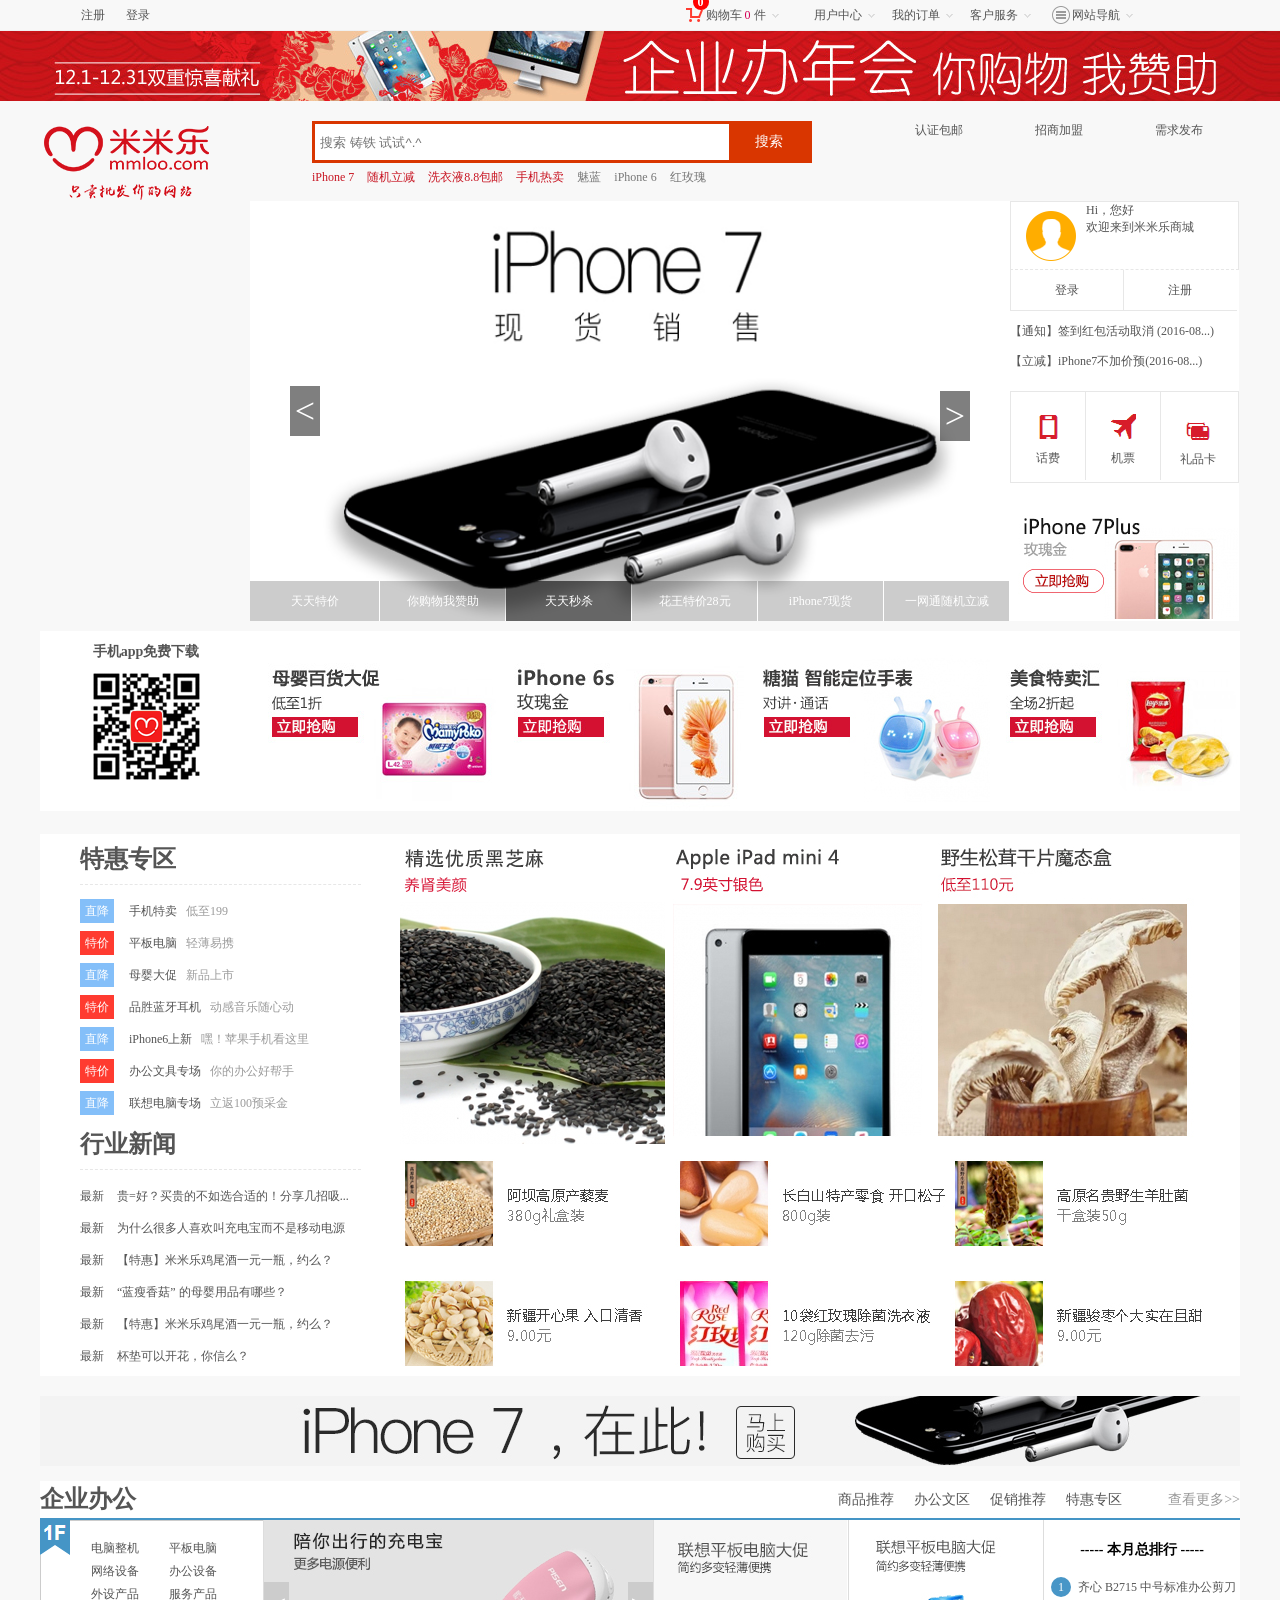
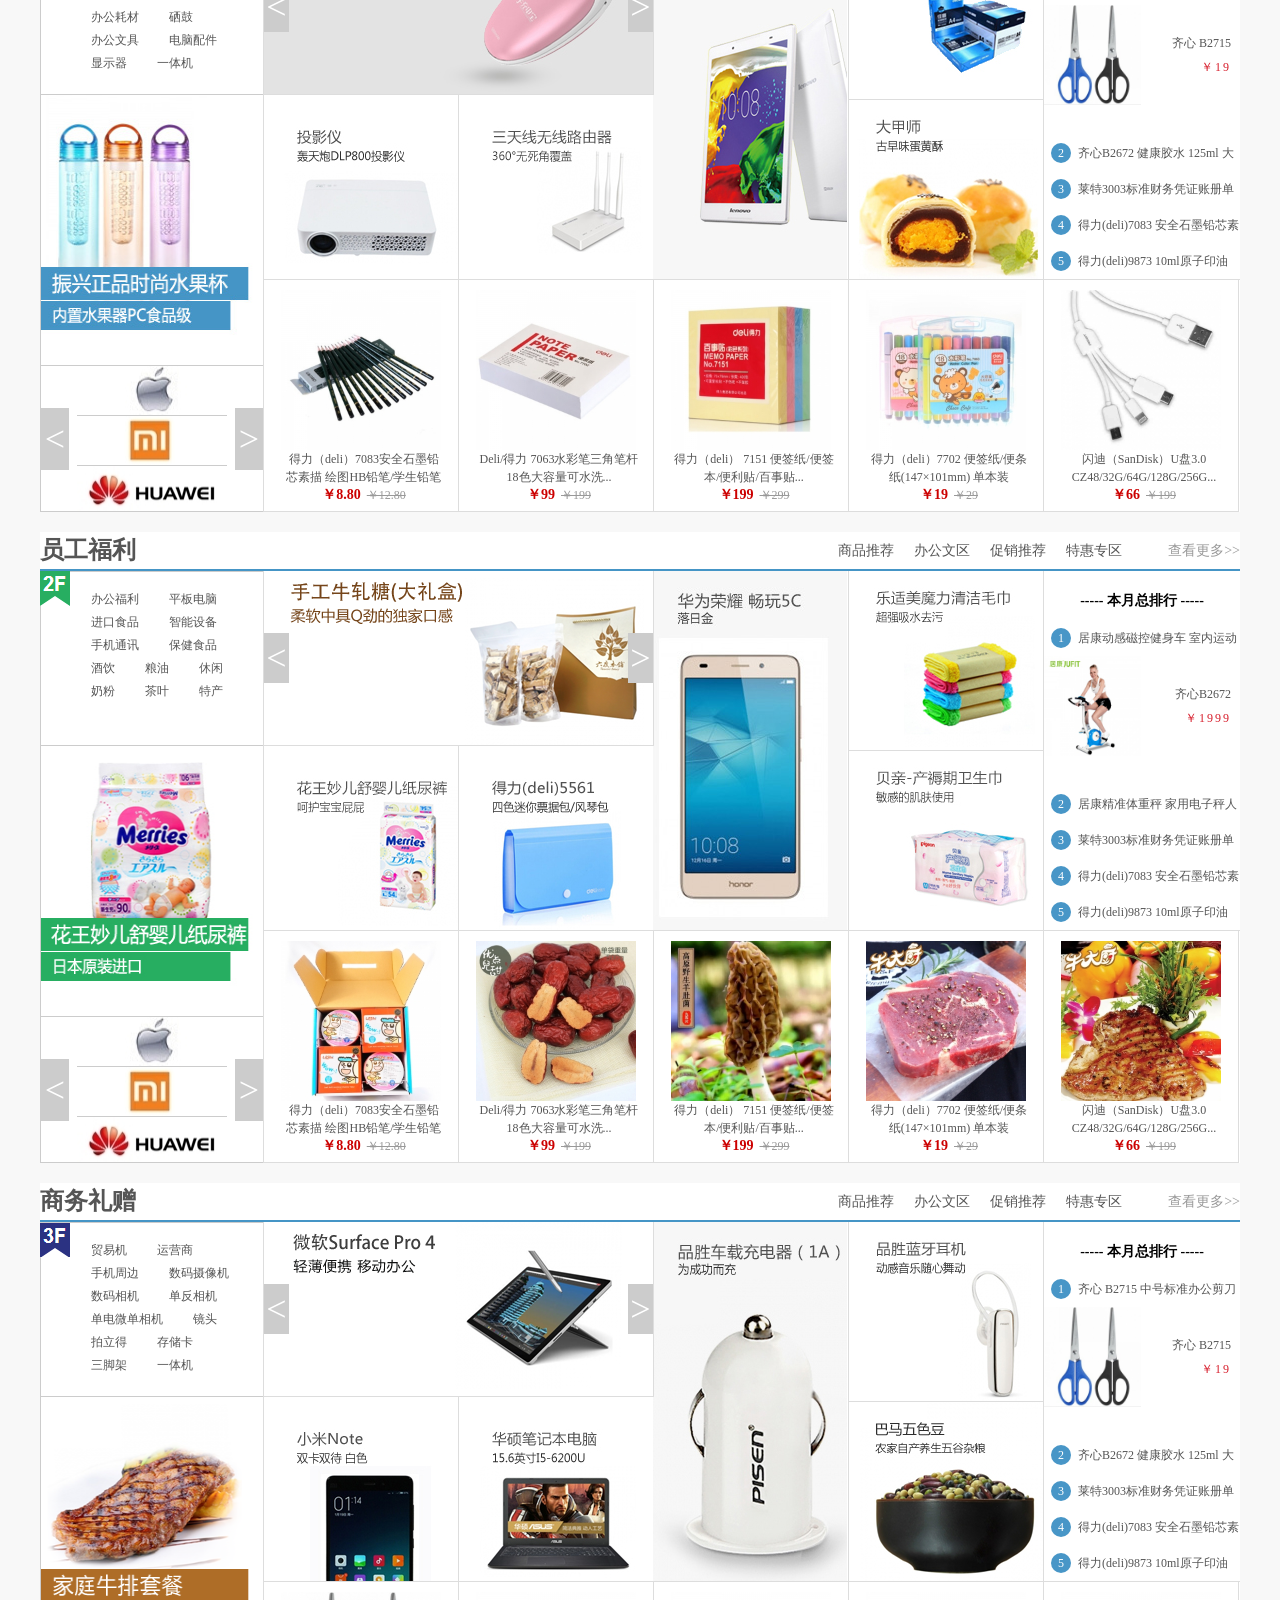
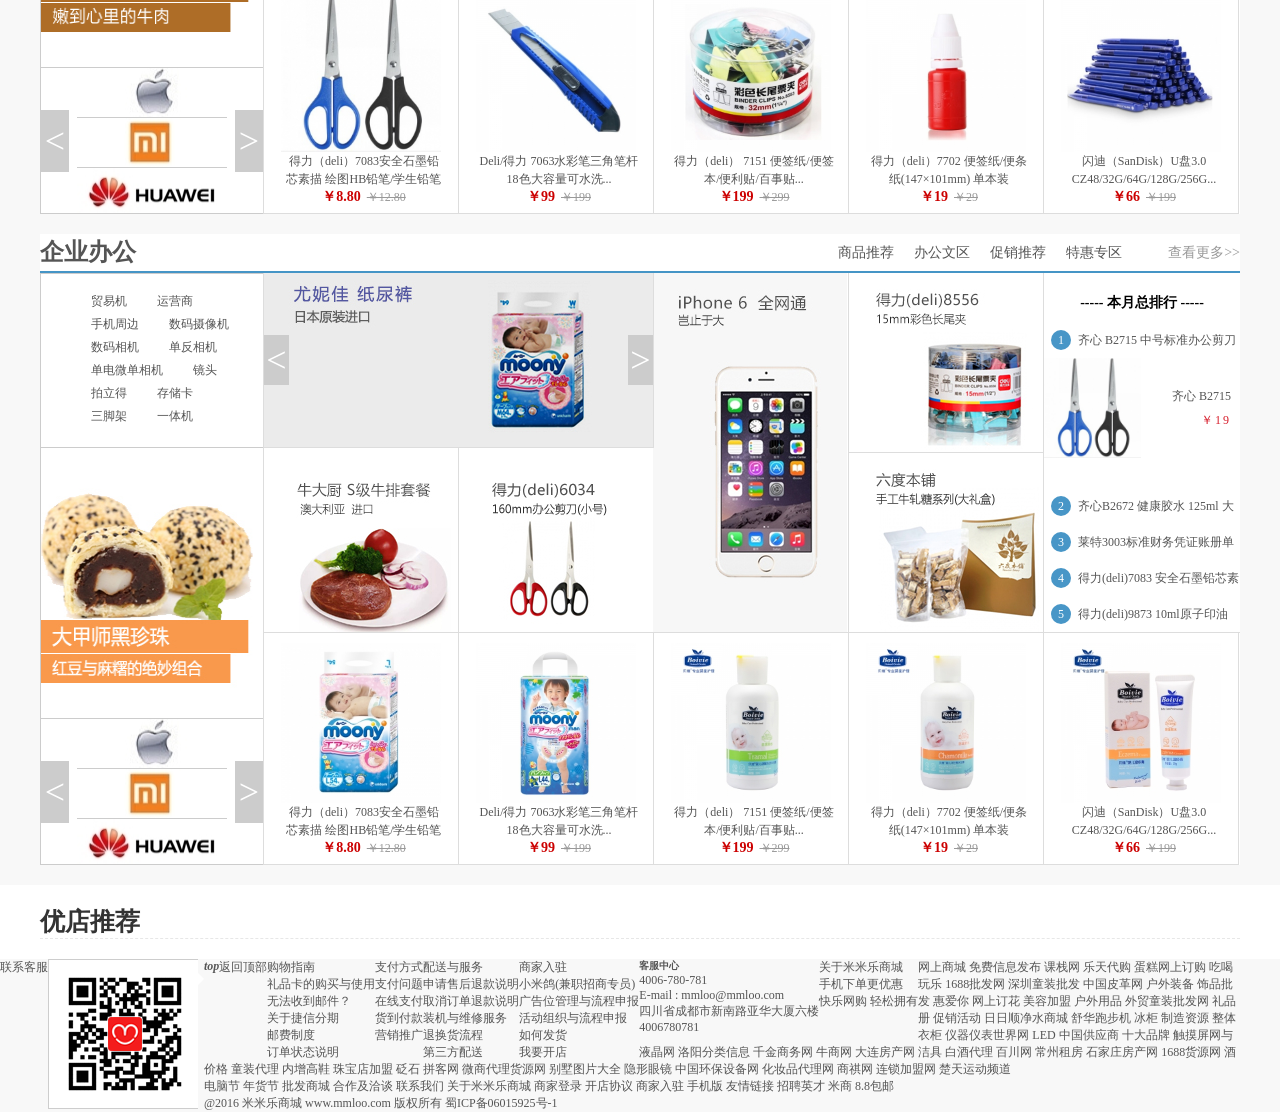
<file: mimile/www/a.html>
<!DOCTYPE html>
<html lang="en">
<head>
	<meta charset="UTF-8">
	<title>首页</title>
	<link rel="stylesheet" type="text/css" href="css/public.css">
	<link rel="stylesheet" type="text/css" href="css/index.css">
	<script type="text/javascript" src="js/lib/jquery-1.11.3.js"></script>
	<script type="text/javascript" src="js/lib/jquery.cookie.js"></script>
	<script type="text/javascript" src="js/index.js"></script>
</head>
<body>
	<div id="wrap">
		 <!-- ====================header==================  --> 
		<div id="header">
			<div class="topnav"></div>
			<div class="top-bg-form"></div>
		</div>
		 <!-- ====================nav=====================  --> 
		<div id="nav"></div>
		 <!-- ====================banner==================  --> 
		<div id="banner">
			<div class="banner-cont w">
				<div class="banner-left l"></div>
				<div class="banner-image l">
					<ul class="banner-lunbo-image">
						<li class="l"><a href="javascript:;"><img src="img/web-101-101-6.jpg"/></a></li>
						<li class="l"><a href="javascript:;"><img src="img/web-101-101-1.jpg"/></a></li>
						<li class="l"><a href="javascript:;"><img src="img/web-101-101-2.jpg"/></a></li>
						<li class="l"><a href="javascript:;"><img src="img/web-101-101-3.jpg"/></a></li>
						<li class="l"><a href="javascript:;"><img src="img/web-101-101-4.jpg"/></a></li>
						<li class="l"><a href="javascript:;"><img src="img/web-101-101-5.jpg"/></a></li>
						<li class="l"><a href="javascript:;"><img src="img/web-101-101-6.jpg"/></a></li>
						<li class="l"><a href="javascript:;"><img src="img/web-101-101-1.jpg"/></a></li>
					</ul>
					<ul class="banner-tab">
						<li class="l" id="lunbo-01"><a href="javascript:;">天天特价</a></li>
						<li class="l"><a href="javascript:;">你购物我赞助</a></li>
						<li class="l"><a href="javascript:;">天天秒杀</a></li>
						<li class="l"><a href="javascript:;">花王特价28元</a></li>
						<li class="l"><a href="javascript:;">iPhone7现货</a></li>
						<li class="l"><a href="javascript:;">一网通随机立减</a></li>
					</ul>
					<div class="leftbox"><</div>
					<div class="rightbox">></div>
					
				</div>
				<div class="banner-right l">
					<div class="lunbo-right">
				<dl class="user">
					<dt class="l"></dt>
					<dd class="l">
						<p>Hi，您好</p>
						<p>欢迎来到米米乐商城</p>
					</dd>
				</dl>
				<p class="lg-rg"><a href="javascript:;">登录</a><a href="javascript:;">注册</a></p>
			<div class="inform">
				<p>【通知】签到红包活动取消 <span>(2016-08...)</span></p>
				<p>【立减】iPhone7不加价预(2016-08...)</p>
			</div>
			<div class="cont-pic">
				<a href="javascript:;" class="l phones"><i></i><span>话费</span></a>		
				<a href="javascript:;" class="l plane"><i></i><span>机票</span></a>
				<a href="javascript:;" class="l gift"><i></i><span>礼品卡</span></a>
			</div>
			<div class="cont-img"></div>
		</div>
				</div>
			</div>
		</div>
		 <!-- ====================content=================  --> 
		<div class="home-sale">
			<div class="home-sale-box w">
			<div class="code l">
				<h3>手机app免费下载</h3>
				<img src="img/banner-bottom.png">
			</div>
				<ul class="l home-sale-pic">
					<li class="l"></li>
					<li class="l"></li>
					<li class="l"></li>
					<li class="l"></li>
				</ul>
			</div>
		</div>
		<div class="sale-info w">
			<div class="sale-info-left l">
				<h1>特惠专区</h1>
				<ul>
					<li><a href="javascript:;"><span class="s-i-l">直降</span>手机特卖<span class="s-i-r">低至199</span></a></li>
					<li class="reds"><a href="javascript:;"><span class="s-i-l">特价</span>平板电脑<span class="s-i-r">轻薄易携</span></a></li>
					<li><a href="javascript:;"><span class="s-i-l">直降</span>母婴大促<span class="s-i-r">新品上市</span></a></li>
					<li class="reds"><a href="javascript:;"><span class="s-i-l">特价</span>品胜蓝牙耳机<span class="s-i-r">动感音乐随心动</span></a></li>
					<li><a href="javascript:;"><span class="s-i-l">直降</span>iPhone6上新<span class="s-i-r">嘿！苹果手机看这里</span></a></li>
					<li class="reds"><a href="javascript:;"><span class="s-i-l">特价</span>办公文具专场<span class="s-i-r">你的办公好帮手</span></a></li>
					<li><a href="javascript:;"><span class="s-i-l">直降</span>联想电脑专场<span class="s-i-r">立返100预采金</span></a></li>
				</ul>

				<h1>行业新闻</h1>
				<ul>
					<li><a href="javascript:;"><span class="news">最新</span>贵=好？买贵的不如选合适的！分享几招吸...</a></li>
					<li><a href="javascript:;"><span class="news">最新</span>为什么很多人喜欢叫充电宝而不是移动电源</a></li>
					<li><a href="javascript:;"><span class="news">最新</span>【特惠】米米乐鸡尾酒一元一瓶，约么？</a></li>
					<li><a href="javascript:;"><span class="news">最新</span>“蓝瘦香菇” 的母婴用品有哪些？</a></li>
					<li><a href="javascript:;"><span class="news">最新</span>【特惠】米米乐鸡尾酒一元一瓶，约么？</a></li>
					<li><a href="javascript:;"><span class="news">最新</span>杯垫可以开花，你信么？</a></li>
				</ul>
			</div>
			<div class="sale-info-right r">
				<ul class="sale-big-pic">
					<li class="l"></li>
					<li class="l"></li>
					<li class="l"></li>
				</ul>
				<ul class="sale-small-pic">
					<li class="l"></li>
					<li class="l"></li>
					<li class="l"></li>
					<li class="l"></li>
					<li class="l"></li>
					<li class="l"></li>
				</ul>
			</div>
		</div>
		<div class="phone-bg w">
			<img src="img/here-iphone7.png">
		</div>
		<div class="company-office w">
			<h1 class="com-offi-title">企业办公
				<p class="r lookmore"><a href="javascript:;">查看更多>></a></p>
				<ul class="r">
					<li class="l"><a href="javascript:;">商品推荐</a></li>
					<li class="l"><a href="javascript:;">办公文区</a></li>
					<li class="l"><a href="javascript:;">促销推荐</a></li>
					<li class="l"><a href="javascript:;">特惠专区</a></li>
				</ul>
			</h1>
			<div class="com-offi-left l">
				<div class="floor">
					<ul>
						<li class="l"><a href="javascript:;">电脑整机</a></li>
						<li class="l"><a href="javascript:;">平板电脑</a></li>
						<li class="l"><a href="javascript:;">网络设备</a></li>
						<li class="l"><a href="javascript:;">办公设备</a></li>
						<li class="l"><a href="javascript:;">外设产品</a></li>
						<li class="l"><a href="javascript:;">服务产品</a></li>
						<li class="l"><a href="javascript:;">办公耗材</a></li>
						<li class="l"><a href="javascript:;">硒鼓</a></li>
						<li class="l"><a href="javascript:;">办公文具</a></li>
						<li class="l"><a href="javascript:;">电脑配件</a></li>
						<li class="l"><a href="javascript:;">显示器</a></li>
						<li class="l"><a href="javascript:;">一体机</a></li>
					</ul>
				</div>
					<div class="floor-pic">
						<img src="img/web-601-196.jpg">
					</div>
					<div class="floor-lunbo">
						<ul>
							<li><img src="img/lunbo01 (12).jpg"></li>
							<li><img src="img/lunbo01 (1).jpg"></li>
							<li><img src="img/lunbo01 (2).jpg"></li>
							<li><img src="img/lunbo01 (3).jpg"></li>
							<li><img src="img/lunbo01 (4).jpg"></li>
							<li><img src="img/lunbo01 (5).jpg"></li>
							<li><img src="img/lunbo01 (6).jpg"></li>
							<li><img src="img/lunbo01 (7).jpg"></li>
							<li><img src="img/lunbo01 (8).jpg"></li>
							<li><img src="img/lunbo01 (9).jpg"></li>
							<li><img src="img/lunbo01 (10).jpg"></li>
							<li><img src="img/lunbo01 (1).jpg"></li>
							<li><img src="img/lunbo01 (12).jpg"></li>
							<li><img src="img/lunbo01 (1).jpg"></li>
						</ul>
						<div class="floor-left"><</div>
						<div class="floor-right">></div>
					</div>
					<i class="floor-coin01 floor-coin"></i>
			</div>
			<div class="com-offi-right r">
				<div class="middle-layout">
					<ul class="goods-group">
						<li class="l goods-group01">
							<div class="goods-g-top">
								<ul class="goods-g-lunbo">
									<li class="l"><a href="javascript:;"><img src="img/web-601-197-1-4.jpg"/></a></li>
									<li class="l"><a href="javascript:;"><img src="img/web-601-197-1-1.jpg"/></a></li>
									<li class="l"><a href="javascript:;"><img src="img/web-601-197-1-2.jpg"/></a></li>
									<li class="l"><a href="javascript:;"><img src="img/web-601-197-1-3.jpg"/></a></li>
									<li class="l"><a href="javascript:;"><img src="img/web-601-197-1-4.jpg"/></a></li>
									<li class="l"><a href="javascript:;"><img src="img/web-601-197-1-1.jpg"/></a></li>
								</ul>
								<div class="goods-g-leftbox"><</div>
								<div class="goods-g-rightbox">></div>
							</div>
							<div class="goods-g-bottom">
								<div class="l item"></div>
								<div class="l item"></div>
							</div>
						</li>
						<li class="l goods-group02 item"></li>
						<li class="l goods-group03">
							<div class="goods-group-pic1 item"></div>
							<div class="item"></div>
						</li>
						<li class="l goods-group04">
							<h4 class="mouth-rand">----- 本月总排行 -----</h4>
							<ul>
								<li class="mouth-li">
									<a href="javascript:;"><span>1</span>齐心 B2715 中号标准办公剪刀 170mm 配色 把</a>
									<div class="mouth-goods li-block">
										<dl>
											<dt class="l">
												<img src="img/a (17).png">
											</dt>
											<dd class="l mouth-title">齐心 B2715
												<i>￥19</i>
											</dd>
										</dl>
									</div>
								</li>
								<li class="mouth-li">
									<a href="javascript:;"><span>2</span>齐心B2672 健康胶水 125ml 大号</a>
									<div class="mouth-goods">
										<dl>
											<dt class="l">
												<img src="img/a (18).png">
											</dt>
											<dd class="l mouth-title">齐心B2672 
												<i>￥12</i>
											</dd>
										</dl>
									</div>
								</li><li class="mouth-li">
									<a href="javascript:;"><span>3</span>莱特3003标准财务凭证账册单据莱特财务借支单 财务必备记账凭证 借支单5本装</a>
									<div class="mouth-goods">
										<dl>
											<dt class="l">
												<img src="img/a (20).png">
											</dt>
											<dd class="l mouth-title">齐心 B1115
												<i>￥12</i>
											</dd>
										</dl>
									</div>
								</li><li class="mouth-li">
									<a href="javascript:;"><span>4</span>得力(deli)7083 安全石墨铅芯素描 绘图HB铅笔/学生铅笔 12支/盒</a>
									<div class="mouth-goods">
										<dl>
											<dt class="l">
												<img src="img/a (23).jpg">
											</dt>
											<dd class="l mouth-title">齐心 B2918
												<i>￥51</i>
											</dd>
										</dl>
									</div>
								</li><li class="mouth-li">
									<a href="javascript:;"><span>5</span>得力(deli)9873 10ml原子印油(红色)</a>
									<div class="mouth-goods">
										<dl>
											<dt class="l">
												<img src="img/a (20).jpg">
											</dt>
											<dd class="l mouth-title">齐心 B8815
												<i>￥8</i>
											</dd>
										</dl>
									</div>
								</li>
							</ul>
						</li>
					</ul>
				</div>
				<div class="bottom-goods-layout">
					<ul>
						<li class="l goods-detail goods-detail-first"></li>
						<li class="l goods-detail"></li>
						<li class="l goods-detail"></li>
						<li class="l goods-detail"></li>
						<li class="l goods-detail"></li>
					</ul>
				</div>
			</div>
			<!-- <div class="com-offi-right r">
				<ul>
						<li class="l goods-detail goods-detail-first goods-tab">
							<dl>
								<dt>
									<a href="javascript:;"><img src="img/a (23).jpg"></a>
								</dt>
								<dd>
									<a href="javascript:;">得力（deli）7083安全石墨铅芯素描 </a>
									<p>￥8.80</p>
								</dd>
							</dl>
						</li>
						<li class="l goods-detail goods-tab">
							<dl>
								<dt>
									<a href="javascript:;"><img src="img/a (23).jpg"></a>
								</dt>
								<dd>
									<a href="javascript:;">得力（deli）7083安全石墨铅芯素描 </a>
									<p>￥8.80</p>
								</dd>
							</dl>
						</li>
						<li class="l goods-detail goods-tab">
							<dl>
								<dt>
									<a href="javascript:;"><img src="img/a (23).jpg"></a>
								</dt>
								<dd>
									<a href="javascript:;">得力（deli）7083安全石墨铅芯素描 </a>
									<p>￥8.80</p>
								</dd>
							</dl>
						</li>
						<li class="l goods-detail goods-tab">
							<dl>
								<dt>
									<a href="javascript:;"><img src="img/a (23).jpg"></a>
								</dt>
								<dd>
									<a href="javascript:;">得力（deli）7083安全石墨铅芯素描 </a>
									<p>￥8.80</p>
								</dd>
							</dl>
						</li>
						<li class="l goods-detail goods-tab">
							<dl>
								<dt>
									<a href="javascript:;"><img src="img/a (23).jpg"></a>
								</dt>
								<dd>
									<a href="javascript:;">得力（deli）7083安全石墨铅芯素描 </a>
									<p>￥8.80</p>
								</dd>
							</dl>
						</li>
						<li class="l goods-detail goods-tab">
							<dl>
								<dt>
									<a href="javascript:;"><img src="img/a (23).jpg"></a>
								</dt>
								<dd>
									<a href="javascript:;">得力（deli）7083安全石墨铅芯素描 </a>
									<p>￥8.80</p>
								</dd>
							</dl>
						</li>
						<li class="l goods-detail goods-tab">
							<dl>
								<dt>
									<a href="javascript:;"><img src="img/a (23).jpg"></a>
								</dt>
								<dd>
									<a href="javascript:;">得力（deli）7083安全石墨铅芯素描 </a>
									<p>￥8.80</p>
								</dd>
							</dl>
						</li>
					</ul>
			</div> -->
		</div>
		<div class="company-office w">
			<h1 class="com-offi-title">员工福利
				<p class="r lookmore"><a href="javascript:;">查看更多>></a></p>
				<ul class="r">
					<li class="l"><a href="javascript:;">商品推荐</a></li>
					<li class="l"><a href="javascript:;">办公文区</a></li>
					<li class="l"><a href="javascript:;">促销推荐</a></li>
					<li class="l"><a href="javascript:;">特惠专区</a></li>
				</ul>
			</h1>
			<div class="com-offi-left l">
				<div class="floor">
					<ul>
						<li class="l"><a href="javascript:;">办公福利</a></li>
						<li class="l"><a href="javascript:;">平板电脑</a></li>
						<li class="l"><a href="javascript:;">进口食品</a></li>
						<li class="l"><a href="javascript:;">智能设备</a></li>
						<li class="l"><a href="javascript:;">手机通讯</a></li>
						<li class="l"><a href="javascript:;">保健食品</a></li>
						<li class="l"><a href="javascript:;">酒饮</a></li>
						<li class="l"><a href="javascript:;">粮油</a></li>
						<li class="l"><a href="javascript:;">休闲</a></li>
						<li class="l"><a href="javascript:;">奶粉</a></li>
						<li class="l"><a href="javascript:;">茶叶</a></li>
						<li class="l"><a href="javascript:;">特产</a></li>
					</ul>
				</div>
					<div class="floor-pic">
						<img src="img/web-602-203.jpg">
					</div>
					<div class="floor-lunbo">
						<ul>
							<li><img src="img/lunbo01 (12).jpg"></li>
							<li><img src="img/lunbo01 (1).jpg"></li>
							<li><img src="img/lunbo01 (2).jpg"></li>
							<li><img src="img/lunbo01 (3).jpg"></li>
							<li><img src="img/lunbo01 (4).jpg"></li>
							<li><img src="img/lunbo01 (5).jpg"></li>
							<li><img src="img/lunbo01 (6).jpg"></li>
							<li><img src="img/lunbo01 (7).jpg"></li>
							<li><img src="img/lunbo01 (8).jpg"></li>
							<li><img src="img/lunbo01 (9).jpg"></li>
							<li><img src="img/lunbo01 (10).jpg"></li>
							<li><img src="img/lunbo01 (1).jpg"></li>
							<li><img src="img/lunbo01 (12).jpg"></li>
							<li><img src="img/lunbo01 (1).jpg"></li>
						</ul>
						<div class="floor-left"><</div>
						<div class="floor-right">></div>
					</div>
					<i class="floor-coin02 floor-coin"></i>
			</div>
			<div class="com-offi-right r">
				<div class="middle-layout">
					<ul class="goods-group">
						<li class="l goods-group01">
							<div class="goods-g-top">
								<ul class="goods-g-lunbo">
									<li class="l"><a href="javascript:;"><img src="img/web-602-204-1-1.jpg"/></a></li>
									<li class="l"><a href="javascript:;"><img src="img/web-602-204-1-2.jpg"/></a></li>
									<li class="l"><a href="javascript:;"><img src="img/web-602-204-1-3.jpg"/></a></li>
									<li class="l"><a href="javascript:;"><img src="img/web-602-204-1-4.png"/></a></li>
									<li class="l"><a href="javascript:;"><img src="img/web-602-204-1-5.jpg"/></a></li>
									<li class="l"><a href="javascript:;"><img src="img/web-602-204-1-6.jpg"/></a></li>
								</ul>
								<div class="goods-g-leftbox"><</div>
								<div class="goods-g-rightbox">></div>
							</div>
							<div class="goods-g-bottom">
								<div class="l item"></div>
								<div class="l item"></div>
							</div>
						</li>
						<li class="l goods-group02 item"></li>
						<li class="l goods-group03">
							<div class="goods-group-pic1 item"></div>
							<div class="item"></div>
						</li>
						<li class="l goods-group04">
							<h4 class="mouth-rand">----- 本月总排行 -----</h4>
							<ul>
								<li class="mouth-li">
									<a href="javascript:;"><span>1</span>居康动感磁控健身车 室内运动单车减肥器材 脚踏车运动自行车JFF014B1
									</a>
									<div class="mouth-goods li-block">
										<dl>
											<dt class="l">
												<img src="img/a (47).jpg">
											</dt>
											<dd class="l mouth-title">齐心B2672 
												<i>￥1999</i>
											</dd>
										</dl>
									</div>
								</li>
								<li class="mouth-li">
									<a href="javascript:;"><span>2</span>居康精准体重秤 家用电子秤人体秤体重称体重计健康秤称重JFF002ES 粉色 JFF002ES</a>
									<div class="mouth-goods">
										<dl>
											<dt class="l">
												<img src="img/a (48).jpg">
											</dt>
											<dd class="l mouth-title">
											<dd class="l mouth-title">居康精准体重秤
												<i>￥12</i>
											</dd>
										</dl>
									</div>
								</li><li class="mouth-li">
									<a href="javascript:;"><span>3</span>莱特3003标准财务凭证账册单据莱特财务借支单 财务必备记账凭证 借支单5本装</a>
									<div class="mouth-goods">
										<dl>
											<dt class="l">
												<img src="img/a (49).jpg">
											</dt>
											<dd class="l mouth-title">齐心 B1115
												<i>￥12</i>
											</dd>
										</dl>
									</div>
								</li><li class="mouth-li">
									<a href="javascript:;"><span>4</span>得力(deli)7083 安全石墨铅芯素描 绘图HB铅笔/学生铅笔 12支/盒</a>
									<div class="mouth-goods">
										<dl>
											<dt class="l">
												<img src="img/a (50).jpg">
											</dt>
											<dd class="l mouth-title">齐心 B2918
												<i>￥51</i>
											</dd>
										</dl>
									</div>
								</li><li class="mouth-li">
									<a href="javascript:;"><span>5</span>得力(deli)9873 10ml原子印油(红色)</a>
									<div class="mouth-goods">
										<dl>
											<dt class="l">
												<img src="img/a (51).jpg">
											</dt>
											<dd class="l mouth-title">齐心 B8815
												<i>￥8</i>
											</dd>
										</dl>
									</div>
								</li>
							</ul>
						</li>
					</ul>
				</div>
				<div class="bottom-goods-layout">
					<ul>
						<li class="l goods-detail goods-detail-first"></li>
						<li class="l goods-detail"></li>
						<li class="l goods-detail"></li>
						<li class="l goods-detail"></li>
						<li class="l goods-detail"></li>
					</ul>
				</div>
			</div>
			<!-- <div class="com-offi-right r">
				<ul>
						<li class="l goods-detail goods-detail-first goods-tab">
							<dl>
								<dt>
									<a href="javascript:;"><img src="img/a (23).jpg"></a>
								</dt>
								<dd>
									<a href="javascript:;">得力（deli）7083安全石墨铅芯素描 </a>
									<p>￥8.80</p>
								</dd>
							</dl>
						</li>
						<li class="l goods-detail goods-tab">
							<dl>
								<dt>
									<a href="javascript:;"><img src="img/a (23).jpg"></a>
								</dt>
								<dd>
									<a href="javascript:;">得力（deli）7083安全石墨铅芯素描 </a>
									<p>￥8.80</p>
								</dd>
							</dl>
						</li>
						<li class="l goods-detail goods-tab">
							<dl>
								<dt>
									<a href="javascript:;"><img src="img/a (23).jpg"></a>
								</dt>
								<dd>
									<a href="javascript:;">得力（deli）7083安全石墨铅芯素描 </a>
									<p>￥8.80</p>
								</dd>
							</dl>
						</li>
						<li class="l goods-detail goods-tab">
							<dl>
								<dt>
									<a href="javascript:;"><img src="img/a (23).jpg"></a>
								</dt>
								<dd>
									<a href="javascript:;">得力（deli）7083安全石墨铅芯素描 </a>
									<p>￥8.80</p>
								</dd>
							</dl>
						</li>
						<li class="l goods-detail goods-tab">
							<dl>
								<dt>
									<a href="javascript:;"><img src="img/a (23).jpg"></a>
								</dt>
								<dd>
									<a href="javascript:;">得力（deli）7083安全石墨铅芯素描 </a>
									<p>￥8.80</p>
								</dd>
							</dl>
						</li>
						<li class="l goods-detail goods-tab">
							<dl>
								<dt>
									<a href="javascript:;"><img src="img/a (23).jpg"></a>
								</dt>
								<dd>
									<a href="javascript:;">得力（deli）7083安全石墨铅芯素描 </a>
									<p>￥8.80</p>
								</dd>
							</dl>
						</li>
						<li class="l goods-detail goods-tab">
							<dl>
								<dt>
									<a href="javascript:;"><img src="img/a (23).jpg"></a>
								</dt>
								<dd>
									<a href="javascript:;">得力（deli）7083安全石墨铅芯素描 </a>
									<p>￥8.80</p>
								</dd>
							</dl>
						</li>
					</ul>
			</div> -->
		</div><div class="company-office w">
			<h1 class="com-offi-title">商务礼赠
				<p class="r lookmore"><a href="javascript:;">查看更多>></a></p>
				<ul class="r">
					<li class="l"><a href="javascript:;">商品推荐</a></li>
					<li class="l"><a href="javascript:;">办公文区</a></li>
					<li class="l"><a href="javascript:;">促销推荐</a></li>
					<li class="l"><a href="javascript:;">特惠专区</a></li>
				</ul>
			</h1>
			<div class="com-offi-left l">
				<div class="floor">
					<ul>
						<li class="l"><a href="javascript:;">贸易机</a></li>
						<li class="l"><a href="javascript:;">运营商</a></li>
						<li class="l"><a href="javascript:;">手机周边</a></li>
						<li class="l"><a href="javascript:;">数码摄像机</a></li>
						<li class="l"><a href="javascript:;">数码相机</a></li>
						<li class="l"><a href="javascript:;">单反相机</a></li>
						<li class="l"><a href="javascript:;">单电微单相机</a></li>
						<li class="l"><a href="javascript:;">镜头</a></li>
						<li class="l"><a href="javascript:;">拍立得</a></li>
						<li class="l"><a href="javascript:;">存储卡</a></li>
						<li class="l"><a href="javascript:;">三脚架</a></li>
						<li class="l"><a href="javascript:;">一体机</a></li>
					</ul>
				</div>
					<div class="floor-pic">
						<img src="img/web-603-209.png">
					</div>
					<div class="floor-lunbo">
						<ul>
							<li><img src="img/lunbo01 (12).jpg"></li>
							<li><img src="img/lunbo01 (1).jpg"></li>
							<li><img src="img/lunbo01 (2).jpg"></li>
							<li><img src="img/lunbo01 (3).jpg"></li>
							<li><img src="img/lunbo01 (4).jpg"></li>
							<li><img src="img/lunbo01 (5).jpg"></li>
							<li><img src="img/lunbo01 (6).jpg"></li>
							<li><img src="img/lunbo01 (7).jpg"></li>
							<li><img src="img/lunbo01 (8).jpg"></li>
							<li><img src="img/lunbo01 (9).jpg"></li>
							<li><img src="img/lunbo01 (10).jpg"></li>
							<li><img src="img/lunbo01 (1).jpg"></li>
							<li><img src="img/lunbo01 (12).jpg"></li>
							<li><img src="img/lunbo01 (1).jpg"></li>
						</ul>
						<div class="floor-left"><</div>
						<div class="floor-right">></div>
					</div>
					<i class="floor-coin03 floor-coin"></i>
			</div>
			<div class="com-offi-right r">
				<div class="middle-layout">
					<ul class="goods-group">
						<li class="l goods-group01">
							<div class="goods-g-top">
								<ul class="goods-g-lunbo">
									<li class="l"><a href="javascript:;"><img src="img/web-603-210-1-1.jpg"/></a></li>
									<li class="l"><a href="javascript:;"><img src="img/web-603-210-1-2.jpg"/></a></li>
									<li class="l"><a href="javascript:;"><img src="img/web-603-210-1-3.jpg"/></a></li>
									<li class="l"><a href="javascript:;"><img src="img/web-603-210-1-4.jpg"/></a></li>
									<li class="l"><a href="javascript:;"><img src="img/web-603-210-1-5.jpg"/></a></li>
									<li class="l"><a href="javascript:;"><img src="img/web-603-210-1-6.jpg"/></a></li>
								</ul>
								<div class="goods-g-leftbox"><</div>
								<div class="goods-g-rightbox">></div>
							</div>
							<div class="goods-g-bottom">
								<div class="l item"></div>
								<div class="l item"></div>
							</div>
						</li>
						<li class="l goods-group02 item"></li>
						<li class="l goods-group03">
							<div class="goods-group-pic1 item"></div>
							<div class="item"></div>
						</li>
						<li class="l goods-group04">
							<h4 class="mouth-rand">----- 本月总排行 -----</h4>
							<ul>
								<li class="mouth-li">
									<a href="javascript:;"><span>1</span>齐心 B2715 中号标准办公剪刀 170mm 配色 把</a>
									<div class="mouth-goods li-block">
										<dl>
											<dt class="l">
												<img src="img/a (17).png">
											</dt>
											<dd class="l mouth-title">齐心 B2715
												<i>￥19</i>
											</dd>
										</dl>
									</div>
								</li>
								<li class="mouth-li">
									<a href="javascript:;"><span>2</span>齐心B2672 健康胶水 125ml 大号</a>
									<div class="mouth-goods">
										<dl>
											<dt class="l">
												<img src="img/a (18).png">
											</dt>
											<dd class="l mouth-title">齐心B2672 
												<i>￥12</i>
											</dd>
										</dl>
									</div>
								</li><li class="mouth-li">
									<a href="javascript:;"><span>3</span>莱特3003标准财务凭证账册单据莱特财务借支单 财务必备记账凭证 借支单5本装</a>
									<div class="mouth-goods">
										<dl>
											<dt class="l">
												<img src="img/a (20).png">
											</dt>
											<dd class="l mouth-title">齐心 B1115
												<i>￥12</i>
											</dd>
										</dl>
									</div>
								</li><li class="mouth-li">
									<a href="javascript:;"><span>4</span>得力(deli)7083 安全石墨铅芯素描 绘图HB铅笔/学生铅笔 12支/盒</a>
									<div class="mouth-goods">
										<dl>
											<dt class="l">
												<img src="img/a (23).jpg">
											</dt>
											<dd class="l mouth-title">齐心 B2918
												<i>￥51</i>
											</dd>
										</dl>
									</div>
								</li><li class="mouth-li">
									<a href="javascript:;"><span>5</span>得力(deli)9873 10ml原子印油(红色)</a>
									<div class="mouth-goods">
										<dl>
											<dt class="l">
												<img src="img/a (20).jpg">
											</dt>
											<dd class="l mouth-title">齐心 B8815
												<i>￥8</i>
											</dd>
										</dl>
									</div>
								</li>
							</ul>
						</li>
					</ul>
				</div>
				<div class="bottom-goods-layout">
					<ul>
						<li class="l goods-detail goods-detail-first"></li>
						<li class="l goods-detail"></li>
						<li class="l goods-detail"></li>
						<li class="l goods-detail"></li>
						<li class="l goods-detail"></li>
					</ul>
				</div>
			</div>
			<!-- <div class="com-offi-right r">
				<ul>
						<li class="l goods-detail goods-detail-first goods-tab">
							<dl>
								<dt>
									<a href="javascript:;"><img src="img/a (23).jpg"></a>
								</dt>
								<dd>
									<a href="javascript:;">得力（deli）7083安全石墨铅芯素描 </a>
									<p>￥8.80</p>
								</dd>
							</dl>
						</li>
						<li class="l goods-detail goods-tab">
							<dl>
								<dt>
									<a href="javascript:;"><img src="img/a (23).jpg"></a>
								</dt>
								<dd>
									<a href="javascript:;">得力（deli）7083安全石墨铅芯素描 </a>
									<p>￥8.80</p>
								</dd>
							</dl>
						</li>
						<li class="l goods-detail goods-tab">
							<dl>
								<dt>
									<a href="javascript:;"><img src="img/a (23).jpg"></a>
								</dt>
								<dd>
									<a href="javascript:;">得力（deli）7083安全石墨铅芯素描 </a>
									<p>￥8.80</p>
								</dd>
							</dl>
						</li>
						<li class="l goods-detail goods-tab">
							<dl>
								<dt>
									<a href="javascript:;"><img src="img/a (23).jpg"></a>
								</dt>
								<dd>
									<a href="javascript:;">得力（deli）7083安全石墨铅芯素描 </a>
									<p>￥8.80</p>
								</dd>
							</dl>
						</li>
						<li class="l goods-detail goods-tab">
							<dl>
								<dt>
									<a href="javascript:;"><img src="img/a (23).jpg"></a>
								</dt>
								<dd>
									<a href="javascript:;">得力（deli）7083安全石墨铅芯素描 </a>
									<p>￥8.80</p>
								</dd>
							</dl>
						</li>
						<li class="l goods-detail goods-tab">
							<dl>
								<dt>
									<a href="javascript:;"><img src="img/a (23).jpg"></a>
								</dt>
								<dd>
									<a href="javascript:;">得力（deli）7083安全石墨铅芯素描 </a>
									<p>￥8.80</p>
								</dd>
							</dl>
						</li>
						<li class="l goods-detail goods-tab">
							<dl>
								<dt>
									<a href="javascript:;"><img src="img/a (23).jpg"></a>
								</dt>
								<dd>
									<a href="javascript:;">得力（deli）7083安全石墨铅芯素描 </a>
									<p>￥8.80</p>
								</dd>
							</dl>
						</li>
					</ul>
			</div> -->
		</div><div class="company-office w">
			<h1 class="com-offi-title">企业办公
				<p class="r lookmore"><a href="javascript:;">查看更多>></a></p>
				<ul class="r">
					<li class="l"><a href="javascript:;">商品推荐</a></li>
					<li class="l"><a href="javascript:;">办公文区</a></li>
					<li class="l"><a href="javascript:;">促销推荐</a></li>
					<li class="l"><a href="javascript:;">特惠专区</a></li>
				</ul>
			</h1>
			<div class="com-offi-left l">
				<div class="floor">
					<ul>
						<li class="l"><a href="javascript:;">贸易机</a></li>
						<li class="l"><a href="javascript:;">运营商</a></li>
						<li class="l"><a href="javascript:;">手机周边</a></li>
						<li class="l"><a href="javascript:;">数码摄像机</a></li>
						<li class="l"><a href="javascript:;">数码相机</a></li>
						<li class="l"><a href="javascript:;">单反相机</a></li>
						<li class="l"><a href="javascript:;">单电微单相机</a></li>
						<li class="l"><a href="javascript:;">镜头</a></li>
						<li class="l"><a href="javascript:;">拍立得</a></li>
						<li class="l"><a href="javascript:;">存储卡</a></li>
						<li class="l"><a href="javascript:;">三脚架</a></li>
						<li class="l"><a href="javascript:;">一体机</a></li>
					</ul>
				</div>
					<div class="floor-pic">
						<img src="img/web-604-215.jpg">
					</div>
					<div class="floor-lunbo">
						<ul>
							<li><img src="img/lunbo01 (12).jpg"></li>
							<li><img src="img/lunbo01 (1).jpg"></li>
							<li><img src="img/lunbo01 (2).jpg"></li>
							<li><img src="img/lunbo01 (3).jpg"></li>
							<li><img src="img/lunbo01 (4).jpg"></li>
							<li><img src="img/lunbo01 (5).jpg"></li>
							<li><img src="img/lunbo01 (6).jpg"></li>
							<li><img src="img/lunbo01 (7).jpg"></li>
							<li><img src="img/lunbo01 (8).jpg"></li>
							<li><img src="img/lunbo01 (9).jpg"></li>
							<li><img src="img/lunbo01 (10).jpg"></li>
							<li><img src="img/lunbo01 (1).jpg"></li>
							<li><img src="img/lunbo01 (12).jpg"></li>
							<li><img src="img/lunbo01 (1).jpg"></li>
						</ul>
						<div class="floor-left"><</div>
						<div class="floor-right">></div>
					</div>
					<i class="floor-coin04 floor-coin"></i>
			</div>
			<div class="com-offi-right r">
				<div class="middle-layout">
					<ul class="goods-group">
						<li class="l goods-group01">
							<div class="goods-g-top">
								<ul class="goods-g-lunbo">
									<li class="l"><a href="javascript:;"><img src="img/web-604-216-1-1.jpg"/></a></li>
									<li class="l"><a href="javascript:;"><img src="img/web-604-216-1-2.png"/></a></li>
									<li class="l"><a href="javascript:;"><img src="img/web-604-216-1-3.jpg"/></a></li>
									<li class="l"><a href="javascript:;"><img src="img/web-604-216-1-4.jpg"/></a></li>
									<li class="l"><a href="javascript:;"><img src="img/web-604-216-1-5.jpg"/></a></li>
									<li class="l"><a href="javascript:;"><img src="img/web-604-216-1-6.jpg"/></a></li>
								</ul>
								<div class="goods-g-leftbox"><</div>
								<div class="goods-g-rightbox">></div>
							</div>
							<div class="goods-g-bottom">
								<div class="l item"></div>
								<div class="l item"></div>
							</div>
						</li>
						<li class="l goods-group02 item"></li>
						<li class="l goods-group03">
							<div class="goods-group-pic1 item"></div>
							<div class="item"></div>
						</li>
						<li class="l goods-group04">
							<h4 class="mouth-rand">----- 本月总排行 -----</h4>
							<ul>
								<li class="mouth-li">
									<a href="javascript:;"><span>1</span>齐心 B2715 中号标准办公剪刀 170mm 配色 把</a>
									<div class="mouth-goods li-block">
										<dl>
											<dt class="l">
												<img src="img/a (17).png">
											</dt>
											<dd class="l mouth-title">齐心 B2715
												<i>￥19</i>
											</dd>
										</dl>
									</div>
								</li>
								<li class="mouth-li">
									<a href="javascript:;"><span>2</span>齐心B2672 健康胶水 125ml 大号</a>
									<div class="mouth-goods">
										<dl>
											<dt class="l">
												<img src="img/a (18).png">
											</dt>
											<dd class="l mouth-title">齐心B2672 
												<i>￥12</i>
											</dd>
										</dl>
									</div>
								</li><li class="mouth-li">
									<a href="javascript:;"><span>3</span>莱特3003标准财务凭证账册单据莱特财务借支单 财务必备记账凭证 借支单5本装</a>
									<div class="mouth-goods">
										<dl>
											<dt class="l">
												<img src="img/a (20).png">
											</dt>
											<dd class="l mouth-title">齐心 B1115
												<i>￥12</i>
											</dd>
										</dl>
									</div>
								</li><li class="mouth-li">
									<a href="javascript:;"><span>4</span>得力(deli)7083 安全石墨铅芯素描 绘图HB铅笔/学生铅笔 12支/盒</a>
									<div class="mouth-goods">
										<dl>
											<dt class="l">
												<img src="img/a (23).jpg">
											</dt>
											<dd class="l mouth-title">齐心 B2918
												<i>￥51</i>
											</dd>
										</dl>
									</div>
								</li><li class="mouth-li">
									<a href="javascript:;"><span>5</span>得力(deli)9873 10ml原子印油(红色)</a>
									<div class="mouth-goods">
										<dl>
											<dt class="l">
												<img src="img/a (20).jpg">
											</dt>
											<dd class="l mouth-title">齐心 B8815
												<i>￥8</i>
											</dd>
										</dl>
									</div>
								</li>
							</ul>
						</li>
					</ul>
				</div>
				<div class="bottom-goods-layout">
					<ul>
						<li class="l goods-detail goods-detail-first"></li>
						<li class="l goods-detail"></li>
						<li class="l goods-detail"></li>
						<li class="l goods-detail"></li>
						<li class="l goods-detail"></li>
					</ul>
				</div>
			</div>
			<!-- <div class="com-offi-right r">
				<ul>
						<li class="l goods-detail goods-detail-first goods-tab">
							<dl>
								<dt>
									<a href="javascript:;"><img src="img/a (23).jpg"></a>
								</dt>
								<dd>
									<a href="javascript:;">得力（deli）7083安全石墨铅芯素描 </a>
									<p>￥8.80</p>
								</dd>
							</dl>
						</li>
						<li class="l goods-detail goods-tab">
							<dl>
								<dt>
									<a href="javascript:;"><img src="img/a (23).jpg"></a>
								</dt>
								<dd>
									<a href="javascript:;">得力（deli）7083安全石墨铅芯素描 </a>
									<p>￥8.80</p>
								</dd>
							</dl>
						</li>
						<li class="l goods-detail goods-tab">
							<dl>
								<dt>
									<a href="javascript:;"><img src="img/a (23).jpg"></a>
								</dt>
								<dd>
									<a href="javascript:;">得力（deli）7083安全石墨铅芯素描 </a>
									<p>￥8.80</p>
								</dd>
							</dl>
						</li>
						<li class="l goods-detail goods-tab">
							<dl>
								<dt>
									<a href="javascript:;"><img src="img/a (23).jpg"></a>
								</dt>
								<dd>
									<a href="javascript:;">得力（deli）7083安全石墨铅芯素描 </a>
									<p>￥8.80</p>
								</dd>
							</dl>
						</li>
						<li class="l goods-detail goods-tab">
							<dl>
								<dt>
									<a href="javascript:;"><img src="img/a (23).jpg"></a>
								</dt>
								<dd>
									<a href="javascript:;">得力（deli）7083安全石墨铅芯素描 </a>
									<p>￥8.80</p>
								</dd>
							</dl>
						</li>
						<li class="l goods-detail goods-tab">
							<dl>
								<dt>
									<a href="javascript:;"><img src="img/a (23).jpg"></a>
								</dt>
								<dd>
									<a href="javascript:;">得力（deli）7083安全石墨铅芯素描 </a>
									<p>￥8.80</p>
								</dd>
							</dl>
						</li>
						<li class="l goods-detail goods-tab">
							<dl>
								<dt>
									<a href="javascript:;"><img src="img/a (23).jpg"></a>
								</dt>
								<dd>
									<a href="javascript:;">得力（deli）7083安全石墨铅芯素描 </a>
									<p>￥8.80</p>
								</dd>
							</dl>
						</li>
					</ul>
			</div> -->
		</div>
		<div class="recommand-store">
			<div class="w recom-sto">
				<h2>优店推荐</h2>
				<ul>
					<li class="l"></li>
					<li class="l"></li>
					<li class="l"></li>
				</ul>
			</div>
		</div>
		<!-- ====================r-side-bar===============--> 
		<div id="r-side-bar">
			<div class="side01 side">
				<i class="l"></i>
				<a href="javascript:;" class="l">联系客服</a>
			</div>
			<div class="side02 side">
				<i class="l"></i>
			</div>
			<div class="side03 side">
				<i class="l"></i>
			</div>
			<div class="side04 side">
				<i class="l"></i>
				<p class="l">
					<img src="img/bg/right_zhankai_erweima.png">
				</p>
			</div>
			<div class="side05 side">
				<i class="l"><strong>top</strong></i>
				<a href="#" class="l">返回顶部</a>

			</div>
		</div>

		<!-- ====================footer=================--> 
		<div id="footer"></div>
	</div>
</body>
</html>
</file>
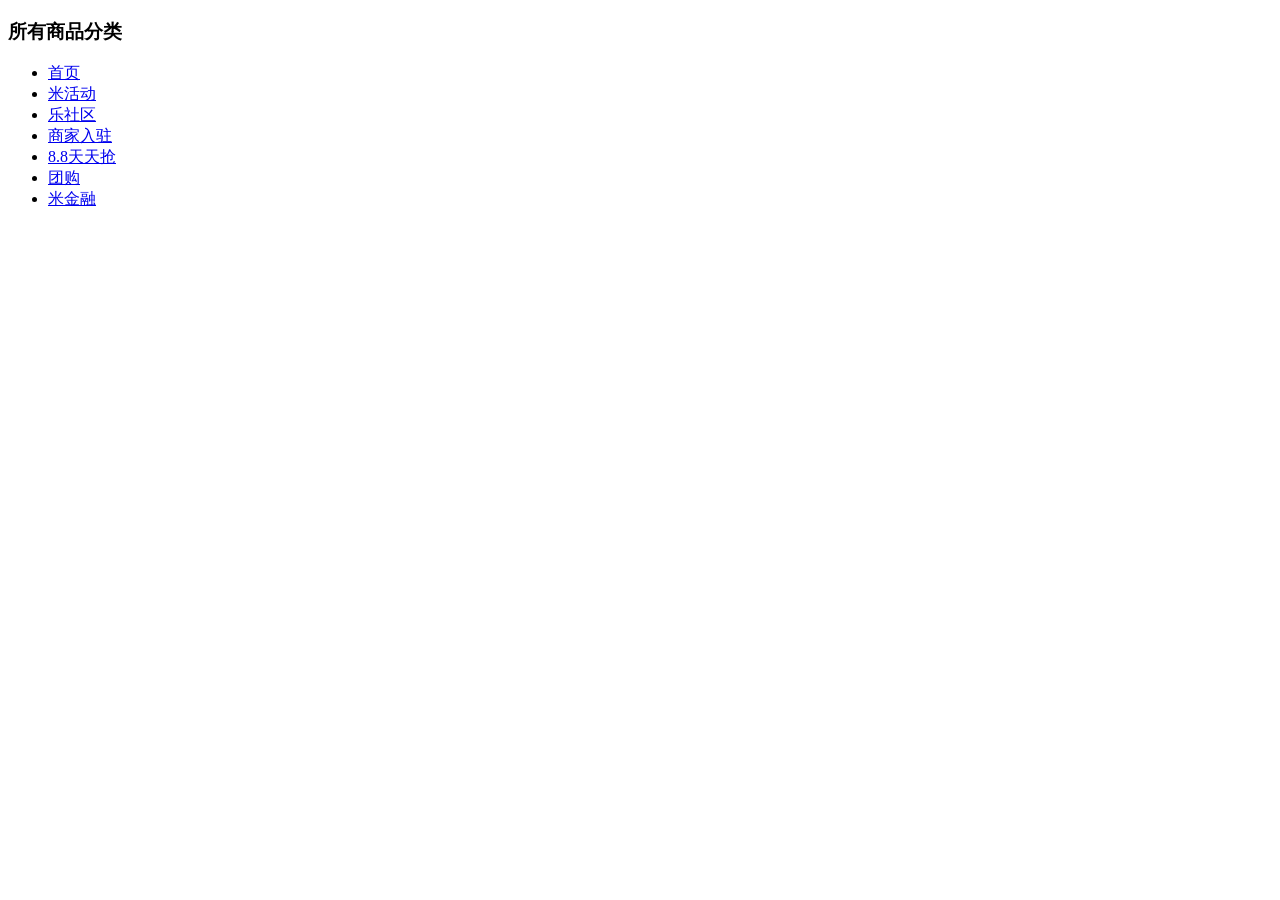
<file: mimile/html/public-html/nav.html>
<!DOCTYPE html>
<html>
	<head>
		<meta charset="UTF-8">
		<title></title>
	</head>
	<body>
		<div class="public-nav w">
			<div class="nav-title l">
				<h3><i class="h3-coinl"></i>所有商品分类<i class="h3-coin"></i></h3>
			</div>
			<ul class="navlist l">
				<li class="l"><a href="#">首页</a></li>
				<li class="l"><a href="#">米活动</a></li>
				<li class="l"><a href="#">乐社区</a></li>
				<li class="l"><a href="#">商家入驻</a></li>
				<li class="l"><a href="#">8.8天天抢</a></li>
				<li class="l"><a href="#">团购</a></li>
				<li class="l"><a href="#">米金融</a></li>
			</ul>
		</div>
	</body>
</html>
</file>
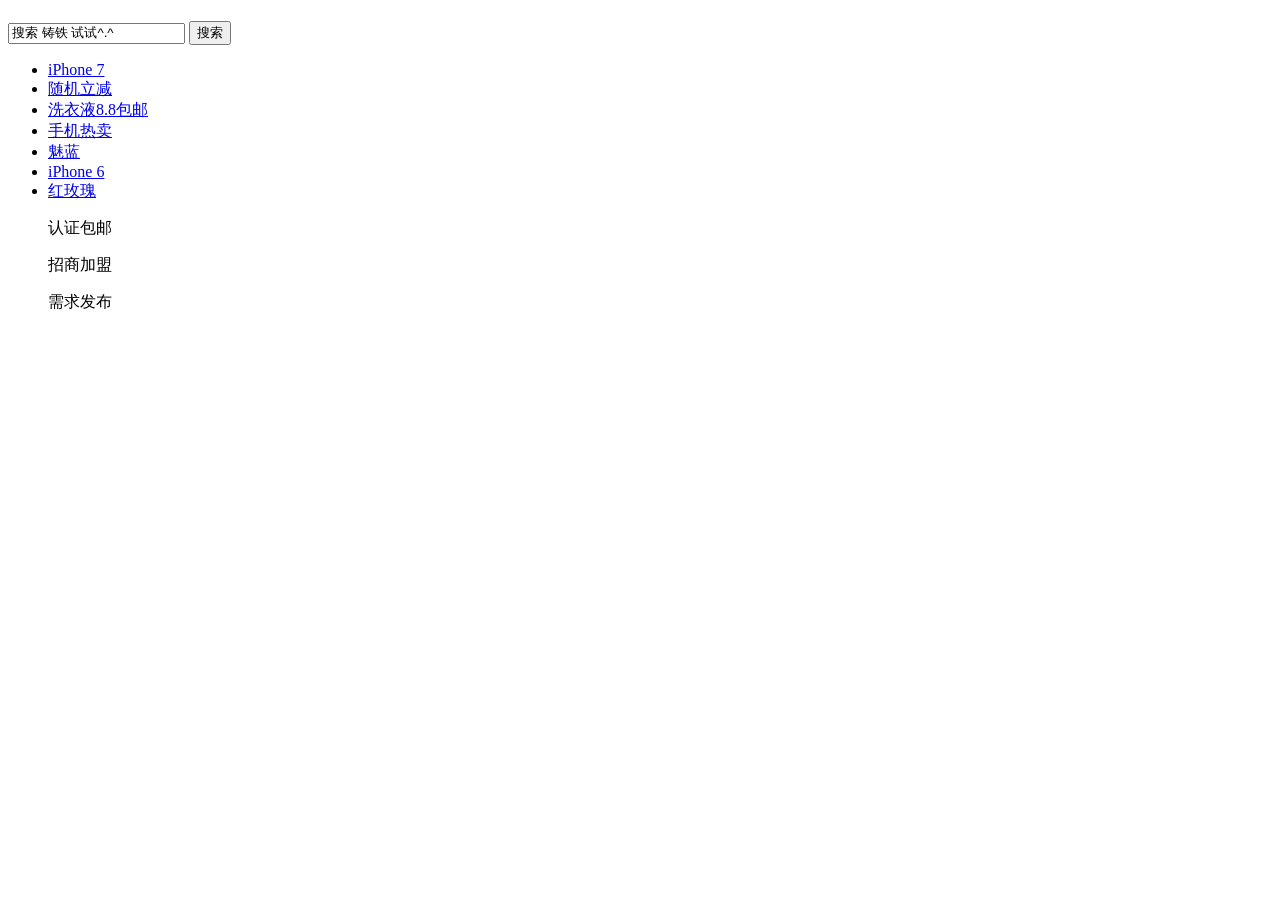
<file: mimile/html/public-html/topnav-topbg.html>
<!DOCTYPE html>
<html lang="en">
<head>
	<meta charset="UTF-8">
	<title>Document</title>
</head>
<body>
	<div class="topbg"></div>
	<div class="topform w">
		<h1 class="logo l"></h1>
		<div class="form-ul l">
			<div class="t-form">
				<input type="text" name="" class="t-search l" value="搜索 铸铁 试试^.^">
				<button class="t-submit r">搜索</button>
			</div>
			<ul class="t-ul">
				<li class="l"><a href="#">iPhone 7</a></li>
				<li class="l"><a href="#">随机立减</a></li>
				<li class="l"><a href="#">洗衣液8.8包邮</a></li>
				<li class="l"><a href="#">手机热卖</a></li>
				<li class="l last"><a href="#">魅蓝</a></li>
				<li class="l last"><a href="#">iPhone 6</a></li>
				<li class="l last"><a href="#">红玫瑰</a></li>
			</ul>
		</div>
		<div class="t-coin r">
			<dl class="d-coin l">
				<dt class="l"></dt>
				<dd class="l">认证包邮</dd>
			</dl>
			<dl class="d-coin l">
				<dt class="l"></dt>
				<dd class="l">招商加盟</dd>
			</dl>
			<dl class="d-coin l">
				<dt class="l"></dt>
				<dd class="l">需求发布</dd>
			</dl>
		</div>
		<div id="nav" class="w"></div>
	</div>
</body>
</html>
</file>
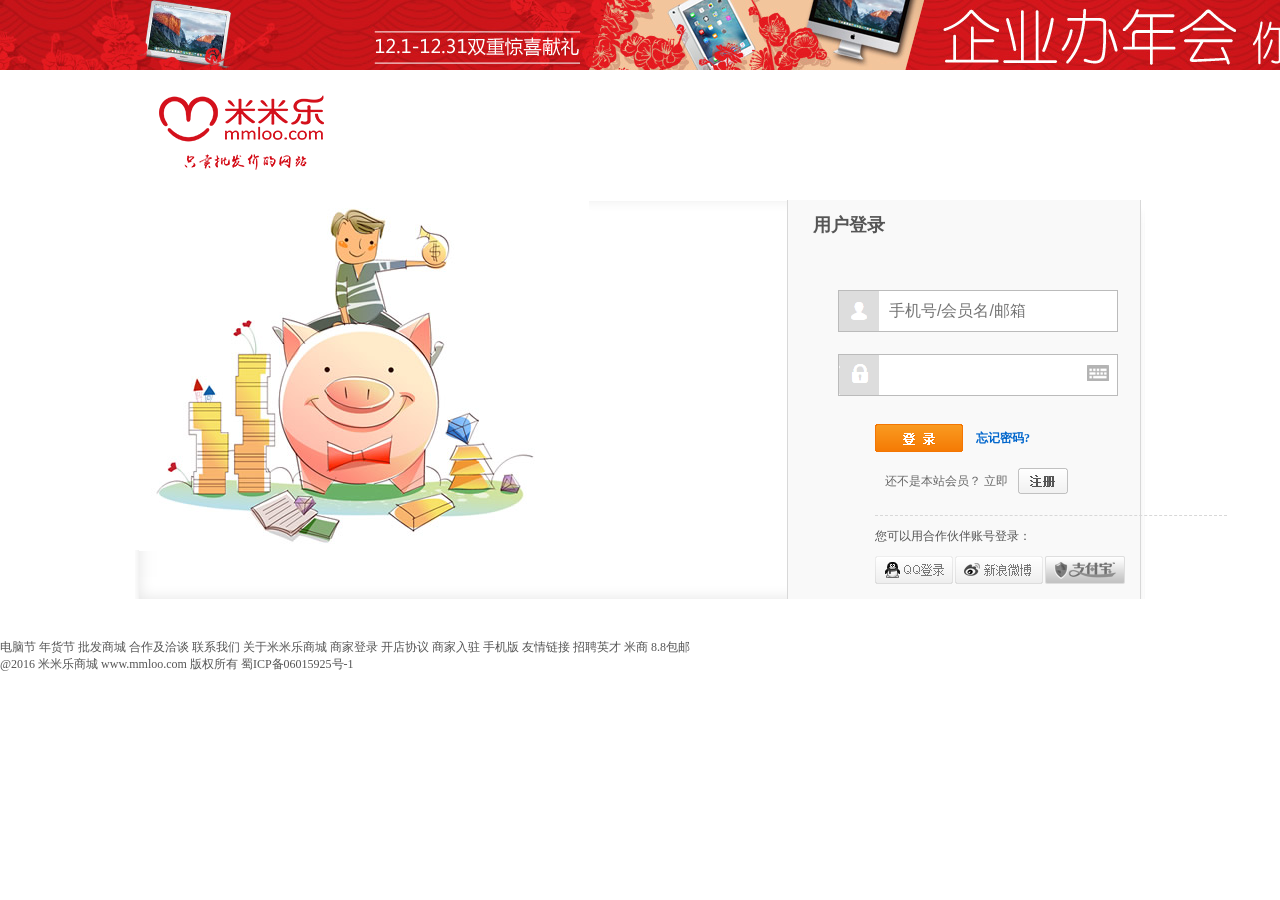
<file: mimile/www/html/login.html>
<!DOCTYPE html>
<html lang="en">
<head>
	<meta charset="UTF-8">
	<title>登录</title>
	<link rel="stylesheet" type="text/css" href="../css/public.css">
	<link rel="stylesheet" type="text/css" href="../css/others.css">
	<script type="text/javascript" src="../js/lib/jquery-1.11.3.js"></script>
	<script type="text/javascript" src="../js/lib/jquery.cookie.js"></script>
	<script type="text/javascript" src="../js/login.js"></script>
</head>
</head>
<body>
	<div id="login-header"></div>
	<div class="login-logo login-w">
		<i class="l"><img src="../img/login-logo.png"></i>
	</div>
	<div class="login-content login-w">
		<div class="login-pic l">
			<img src="../img/login01.jpg">
		</div>
		<div class="login-info r">
			<h3 class="uesr-login">用户登录</h3>
			<div class="log-infomation">
				<div class="login-box l-b-user">
					<i class="l login-person"></i>
					<input type="input" placeholder="手机号/会员名/邮箱" id="login-txt" class="logins l">
				</div>
				<div class="login-box l-b-psd">
					<i class="l login-psw"></i>
					<input type="password" id="login-txt-psw" class="logins02 l">
					<i class="login-keyboard l"></i>
				</div>
				<p class="login-enter"><i class="l"></i><a href="#" class="l">忘记密码?</a></p>
				<p class="rightnow-register"><span class="l">还不是本站会员？  立即</span><a class="r-n-register l" href="register.html"></a></p>
			</div>
			<div class="hezuo">
				<p>您可以用合作伙伴账号登录：</p>
				<div class="hezuohuoban">
					<i class="l hezuo01"></i>
					<i class="l hezuo02"></i>
					<i class="l hezuo03"></i>
				</div>
			</div>
		</div>
	</div>
	<div class="btn-last-info">
		<a href="#">电脑节</a>
		<a href="#">年货节</a>
		<a href="#">批发商城</a>
		<a href="#">合作及洽谈</a>
		<a href="#">联系我们</a>
		<a href="#">关于米米乐商城</a>
		<a href="#">商家登录</a>
		<a href="#">开店协议</a>
		<a href="#">商家入驻</a>
		<a href="#">手机版</a>
		<a href="#">友情链接</a>
		<a href="#" class="job">招聘英才</a>
		<a href="#">米商</a>
		<a href="#">8.8包邮</a>
	</div>
	<p class="copyright">@2016 米米乐商城 www.mmloo.com 版权所有 蜀ICP备06015925号-1</p>
	<p class="true-web">
		<i class="t-web"></i>
	</p>
</body>
</html>
</file>
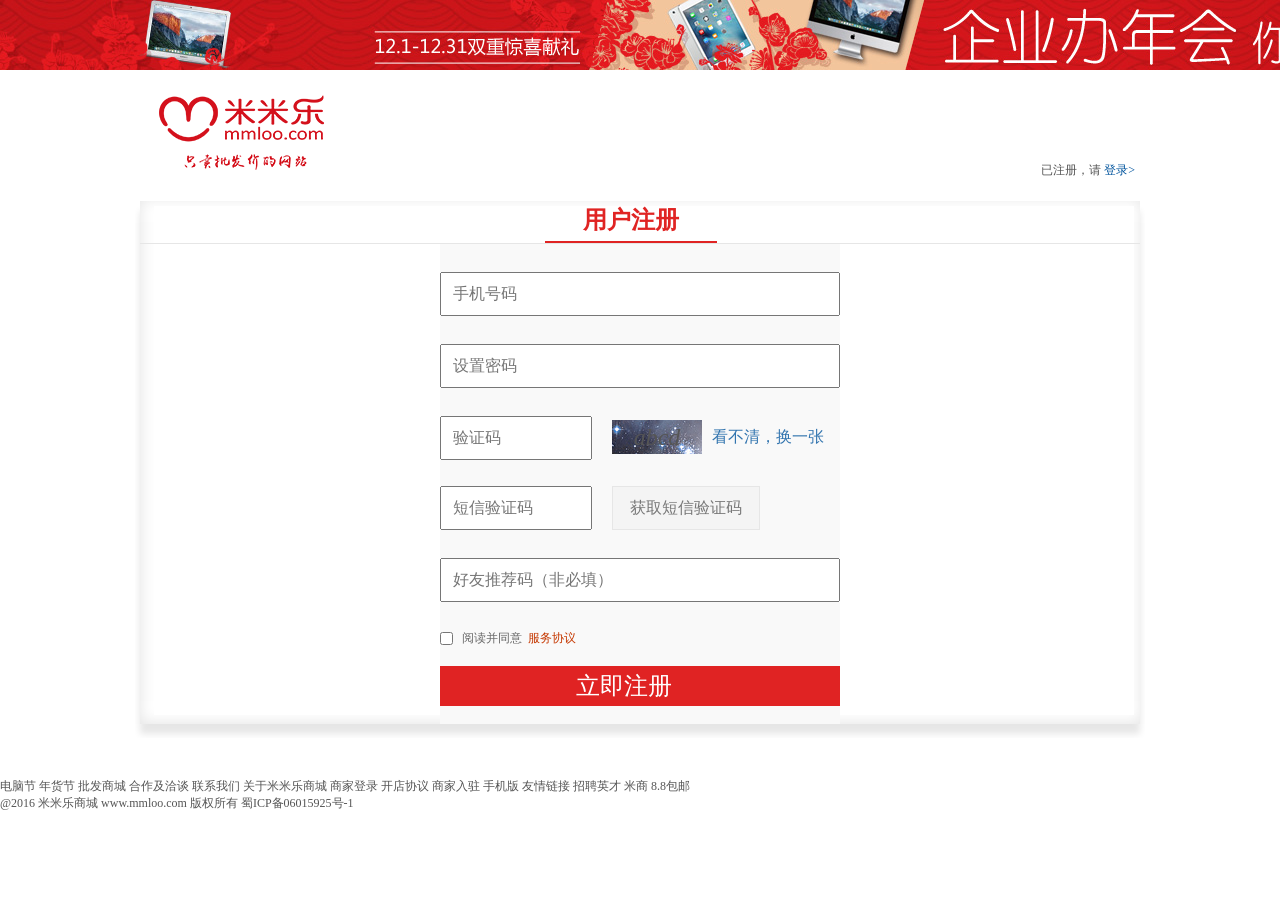
<file: mimile/www/html/register.html>
<!DOCTYPE html>
<html lang="en">
<head>
	<meta charset="UTF-8">
	<title>注册</title>
	<link rel="stylesheet" type="text/css" href="../css/public.css">
	<link rel="stylesheet" type="text/css" href="../css/others.css">
	<script type="text/javascript" src="../js/lib/jquery-1.11.3.js"></script>
	<script type="text/javascript" src="../js/lib/jquery.cookie.js"></script>
	<script type="text/javascript" src="../js/register.js"></script>
</head>
<body>
	<div id="login-header"></div>
	<div class="login-logo login-w">
		<i class="l"><img src="../img/login-logo.png"></i>
		<p class="r please-login">已注册，请  <a href="login.html">登录></a></p>
	</div>
	<div class="register-content login-w">
		<div class="user-register">
			<h1>用户注册</h1>
		</div>
		
		<div class="register-info">
			<div class="bot">请输入11位的手机号</div>
			<input type="text" placeholder="手机号码" id="register-txt" class="registers">
			<div class="bot">6~20位字符，可由字母，数字及标点符号组成</div>
			<input type="password" placeholder="设置密码" id="register-psw" class="register-psw">
			<div class="bot">请输入验证码</div>
			<div class="code-box">
				<input type="text" placeholder="验证码" id="regis-code" class="regis-code l par">
				<i class="l experice-code">abcd</i><p class="l code-blur">看不清，换一张</p>
			</div>
			<div class="bot">请输入短信验证码</div>
			<div class="info-code-box">
				<input type="text" placeholder="短信验证码" id="regis-info-code" class="regis-info-code l par">
				<div class="require-code l">获取短信验证码</div>
			</div>
			<div class="bot">请输入好友推荐码</div>
			<input type="text" id="friend-recommand" class="friend-recommand" placeholder="好友推荐码（非必填）">
			<div class="agree-box">
				<input type="checkbox" id="agree-check" class="agree-check l"><span class="l">阅读并同意 &nbsp;</span><span class="l service">服务协议</span>
			</div>
			<div class="agree-register"><a href="javascript:;">立即注册</a></div>
			
		</div>
	</div>
	<div class="btn-last-info">
		<a href="javascript:;">电脑节</a>
		<a href="javascript:;">年货节</a>
		<a href="javascript:;">批发商城</a>
		<a href="javascript:;">合作及洽谈</a>
		<a href="javascript:;">联系我们</a>
		<a href="javascript:;">关于米米乐商城</a>
		<a href="javascript:;">商家登录</a>
		<a href="javascript:;">开店协议</a>
		<a href="javascript:;">商家入驻</a>
		<a href="javascript:;">手机版</a>
		<a href="javascript:;">友情链接</a>
		<a href="javascript:;" class="job">招聘英才</a>
		<a href="javascript:;">米商</a>
		<a href="javascript:;">8.8包邮</a>
	</div>
	<p class="copyright">@2016 米米乐商城 www.mmloo.com 版权所有 蜀ICP备06015925号-1</p>
	<p class="true-web">
		<i class="t-web"></i>
	</p>
</body>
</html>
</file>
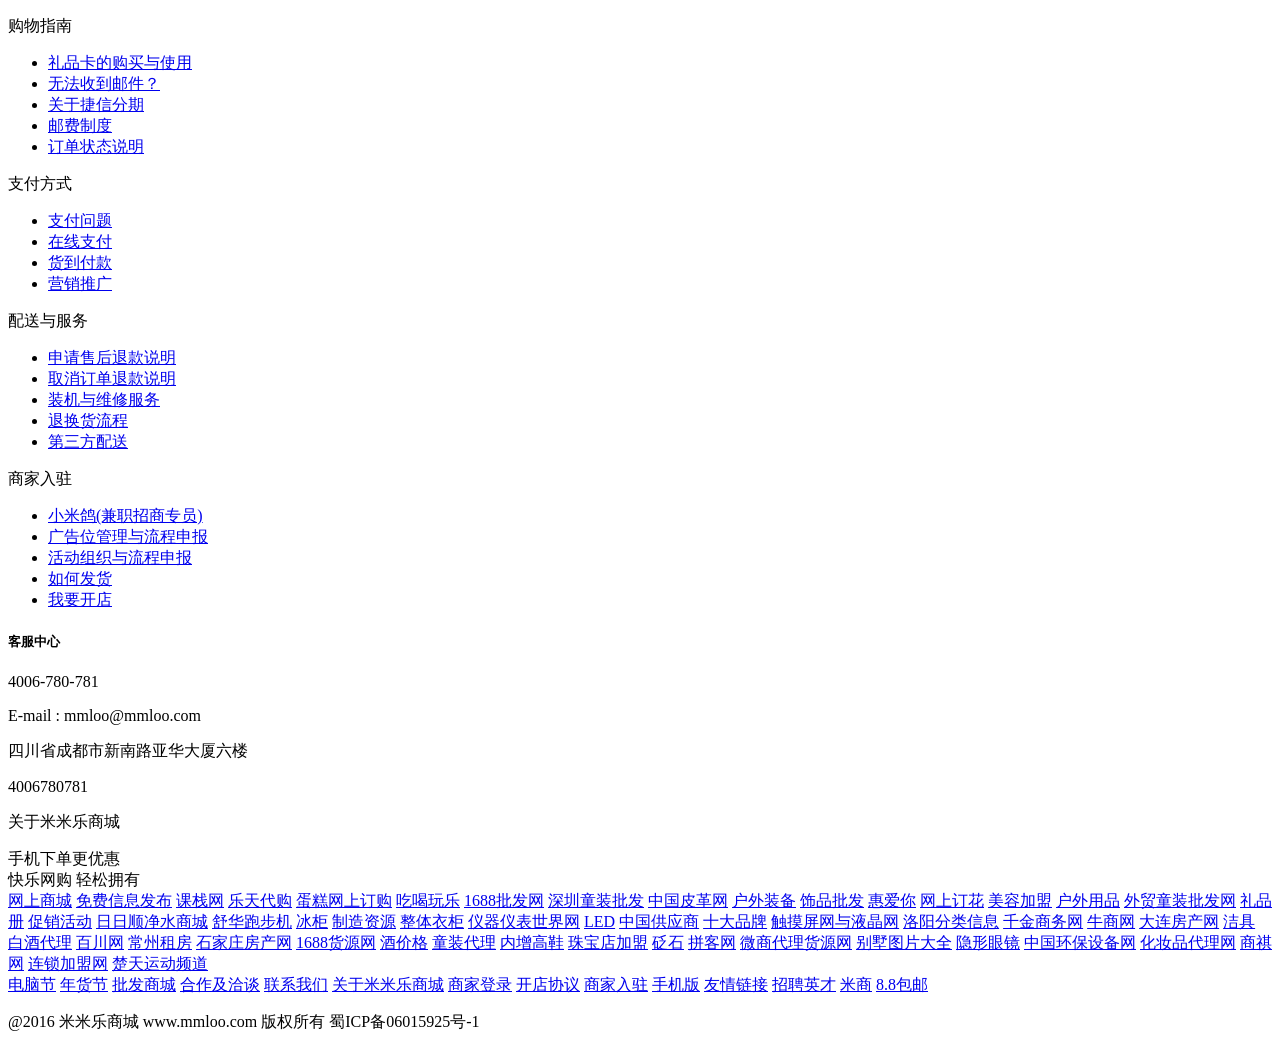
<file: mimile/www/html/public-html/footer.html>
<!DOCTYPE html>
<html>
	<head>
		<meta charset="UTF-8">
		<title></title>
	</head>
	<body>
		<div class="bottom">
			<div class="bottom-content-top w">
				<div class="btm-content-left l">
					<div class="btm-cont-l l">
						<p>购物指南</p>
						<ul>
							<li><a href="#"><i></i>礼品卡的购买与使用</a></li>
							<li><a href="#"><i></i>无法收到邮件？</a></li>
							<li><a href="#"><i></i>关于捷信分期</a></li>
							<li><a href="#"><i></i>邮费制度</a></li>
							<li><a href="#"><i></i>订单状态说明</a></li>
						</ul>
						</div>
					<div class="btm-cont-l l">
						<p>支付方式</p>
						<ul>
							<li><a href="#"><i></i>支付问题</a></li>
							<li><a href="#"><i></i>在线支付</a></li>
							<li><a href="#"><i></i>货到付款</a></li>
							<li><a href="#"><i></i>营销推广</a></li>
						</ul>
					</div>
					<div class="btm-cont-l l">
						<p>配送与服务</p>
						<ul>
							<li><a href="#"><i></i>申请售后退款说明</a></li>
							<li><a href="#"><i></i>取消订单退款说明</a></li>
							<li><a href="#"><i></i>装机与维修服务</a></li>
							<li><a href="#"><i></i>退换货流程</a></li>
							<li><a href="#"><i></i>第三方配送</a></li>
						</ul>
					</div>
					<div class="btm-cont-l l">
						<p>商家入驻</p>
						<ul>
							<li><a href="#"><i></i>小米鸽(兼职招商专员)</a></li>
							<li><a href="#"><i></i>广告位管理与流程申报</a></li>
							<li><a href="#"><i></i>活动组织与流程申报</a></li>
							<li><a href="#"><i></i>如何发货</a></li>
							<li><a href="#"><i></i>我要开店</a>
						</ul>
					</div>
				</div>
				<div class="btm-content-right l">
					<div class="btm-cont-r1 l">
						<h5>客服中心</h5>
						<p class="phoneNumber"><i></i>4006-780-781</p>
						<p>E-mail : mmloo@mmloo.com</p>
						<p>四川省成都市新南路亚华大厦六楼</p>
						<p><i class="qq"></i>4006780781</p>
					</div>
					<div class="btm-cont-r2 l">
						<p>关于米米乐商城</p>
						<div class="btm-code">
							<i></i>
							<div class="buy-phone">手机下单更优惠</div>
							<div class="happy-shopping">快乐网购 轻松拥有</div>
						</div>
					</div>
				</div>
			</div>
			<div class="bottom-last">
				<div class="w btm-w">
				<div class="btm-last-web">
				<a href="#">网上商城</a>
				<a href="#">免费信息发布</a>
				<a href="#">课栈网</a>
				<a href="#">乐天代购</a>
				<a href="#">蛋糕网上订购</a>
				<a href="#">吃喝玩乐</a>
				<a href="#">1688批发网</a>
				<a href="#">深圳童装批发</a>
				<a href="#">中国皮革网</a>
				<a href="#">户外装备</a>
				<a href="#">饰品批发</a>
				<a href="#">惠爱你</a>
				<a href="#">网上订花</a>
				<a href="#">美容加盟</a>
				<a href="#">户外用品</a>
				<a href="#">外贸童装批发网</a>
				<a href="#">礼品册</a>
				<a href="#">促销活动</a>
				<a href="#">日日顺净水商城</a>
				<a href="#">舒华跑步机</a>
				<a href="#">冰柜</a>
				<a href="#">制造资源</a>
				<a href="#">整体衣柜</a>
				<a href="#">仪器仪表世界网</a>
				<a href="#">LED</a>
				<a href="#">中国供应商</a>
				<a href="#">十大品牌</a>
				<a href="#">触摸屏网与液晶网</a>
				<a href="#">洛阳分类信息</a>
				<a href="#">千金商务网</a>
				<a href="#">牛商网</a>
				<a href="#">大连房产网</a>
				<a href="#">洁具</a>
				<a href="#">白酒代理</a>
				<a href="#">百川网</a>
				<a href="#">常州租房</a>
				<a href="#">石家庄房产网</a>
				<a href="#">1688货源网</a>
				<a href="#">酒价格</a>
				<a href="#">童装代理</a>
				<a href="#">内增高鞋</a>
				<a href="#">珠宝店加盟</a>
				<a href="#">砭石</a>
				<a href="#">拼客网</a>
				<a href="#">微商代理货源网</a>
				<a href="#">别墅图片大全</a>
				<a href="#">隐形眼镜</a>
				<a href="#">中国环保设备网</a>
				<a href="#">化妆品代理网</a>
				<a href="#">商祺网</a>
				<a href="#">连锁加盟网</a>
				<a href="#">楚天运动频道</a>
			</div>
			<div class="btn-last-info">
				<a href="#">电脑节</a>
				<a href="#">年货节</a>
				<a href="#">批发商城</a>
				<a href="#">合作及洽谈</a>
				<a href="#">联系我们</a>
				<a href="#">关于米米乐商城</a>
				<a href="#">商家登录</a>
				<a href="#">开店协议</a>
				<a href="#">商家入驻</a>
				<a href="#">手机版</a>
				<a href="#">友情链接</a>
				<a href="#" class="job">招聘英才</a>
				<a href="#">米商</a>
				<a href="#">8.8包邮</a>
			</div>
				<p class="copyright">@2016 米米乐商城 www.mmloo.com 版权所有 蜀ICP备06015925号-1</p>
				<p class="true-web">
					<i class="t-web"></i>
				</p>
				</div>
			</div>
		</div>	
	</body>
</html>
</file>
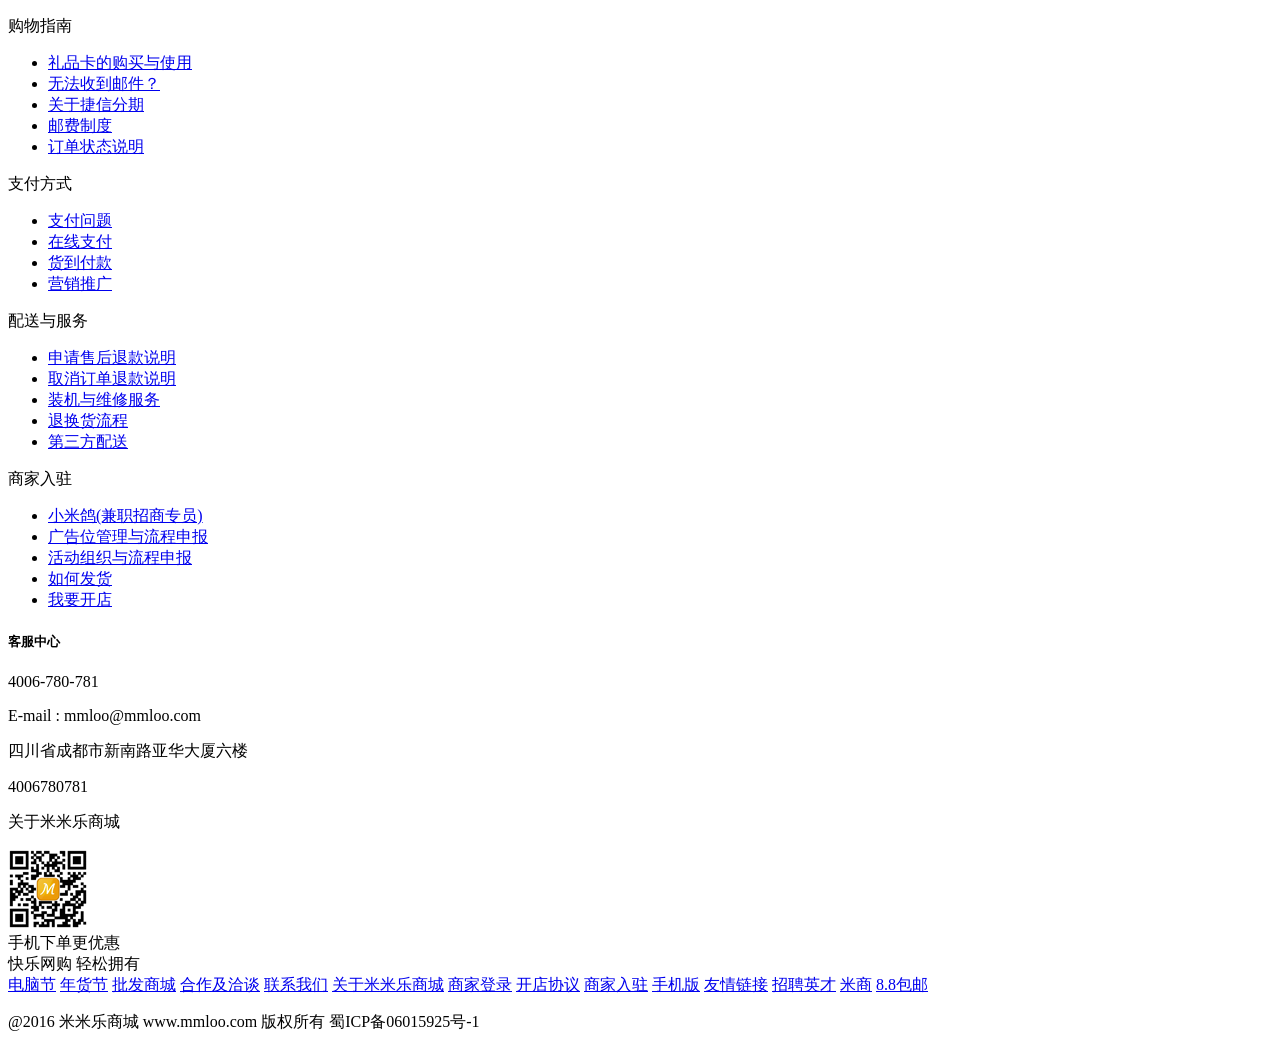
<file: mimile/www/html/public-html/footer02.html>
<!DOCTYPE html>
<html>
	<head>
		<meta charset="UTF-8">
		<title></title>
	</head>
	<body>
		<div class="bottom">
			<div class="bottom-content-top w">
				<div class="btm-content-left l">
					<div class="btm-cont-l l">
						<p>购物指南</p>
						<ul>
							<li><a href="#"><i></i>礼品卡的购买与使用</a></li>
							<li><a href="#"><i></i>无法收到邮件？</a></li>
							<li><a href="#"><i></i>关于捷信分期</a></li>
							<li><a href="#"><i></i>邮费制度</a></li>
							<li><a href="#"><i></i>订单状态说明</a></li>
						</ul>
						</div>
					<div class="btm-cont-l l">
						<p>支付方式</p>
						<ul>
							<li><a href="#"><i></i>支付问题</a></li>
							<li><a href="#"><i></i>在线支付</a></li>
							<li><a href="#"><i></i>货到付款</a></li>
							<li><a href="#"><i></i>营销推广</a></li>
						</ul>
					</div>
					<div class="btm-cont-l l">
						<p>配送与服务</p>
						<ul>
							<li><a href="#"><i></i>申请售后退款说明</a></li>
							<li><a href="#"><i></i>取消订单退款说明</a></li>
							<li><a href="#"><i></i>装机与维修服务</a></li>
							<li><a href="#"><i></i>退换货流程</a></li>
							<li><a href="#"><i></i>第三方配送</a></li>
						</ul>
					</div>
					<div class="btm-cont-l l">
						<p>商家入驻</p>
						<ul>
							<li><a href="#"><i></i>小米鸽(兼职招商专员)</a></li>
							<li><a href="#"><i></i>广告位管理与流程申报</a></li>
							<li><a href="#"><i></i>活动组织与流程申报</a></li>
							<li><a href="#"><i></i>如何发货</a></li>
							<li><a href="#"><i></i>我要开店</a>
						</ul>
					</div>
				</div>
				<div class="btm-content-right l">
					<div class="btm-cont-r1 l">
						<h5>客服中心</h5>
						<p class="phoneNumber"><i></i>4006-780-781</p>
						<p>E-mail : mmloo@mmloo.com</p>
						<p>四川省成都市新南路亚华大厦六楼</p>
						<p><i class="qq"></i>4006780781</p>
					</div>
					<div class="btm-cont-r2 l">
						<p>关于米米乐商城</p>
						<div class="btm-code">
							<i><img src="../../img/scmmloo.png"></i>
							<div class="buy-phone">手机下单更优惠</div>
							<div class="happy-shopping">快乐网购 轻松拥有</div>
						</div>
					</div> 
				</div>
			</div>
			<div class="bottom-last">
				<div class="w btm-w">
				<div class="btn-last-info">
					<a href="#">电脑节</a>
					<a href="#">年货节</a>
					<a href="#">批发商城</a>
					<a href="#">合作及洽谈</a>
					<a href="#">联系我们</a>
					<a href="#">关于米米乐商城</a>
					<a href="#">商家登录</a>
					<a href="#">开店协议</a>
					<a href="#">商家入驻</a>
					<a href="#">手机版</a>
					<a href="#">友情链接</a>
					<a href="#" class="job">招聘英才</a>
					<a href="#">米商</a>
					<a href="#">8.8包邮</a>
				</div>
				<p class="copyright">@2016 米米乐商城 www.mmloo.com 版权所有 蜀ICP备06015925号-1</p>
				<p class="true-web">
					<i class="t-web"></i>
				</p>
				</div>
			</div>
		</div>	
	</body>
</html>
</file>
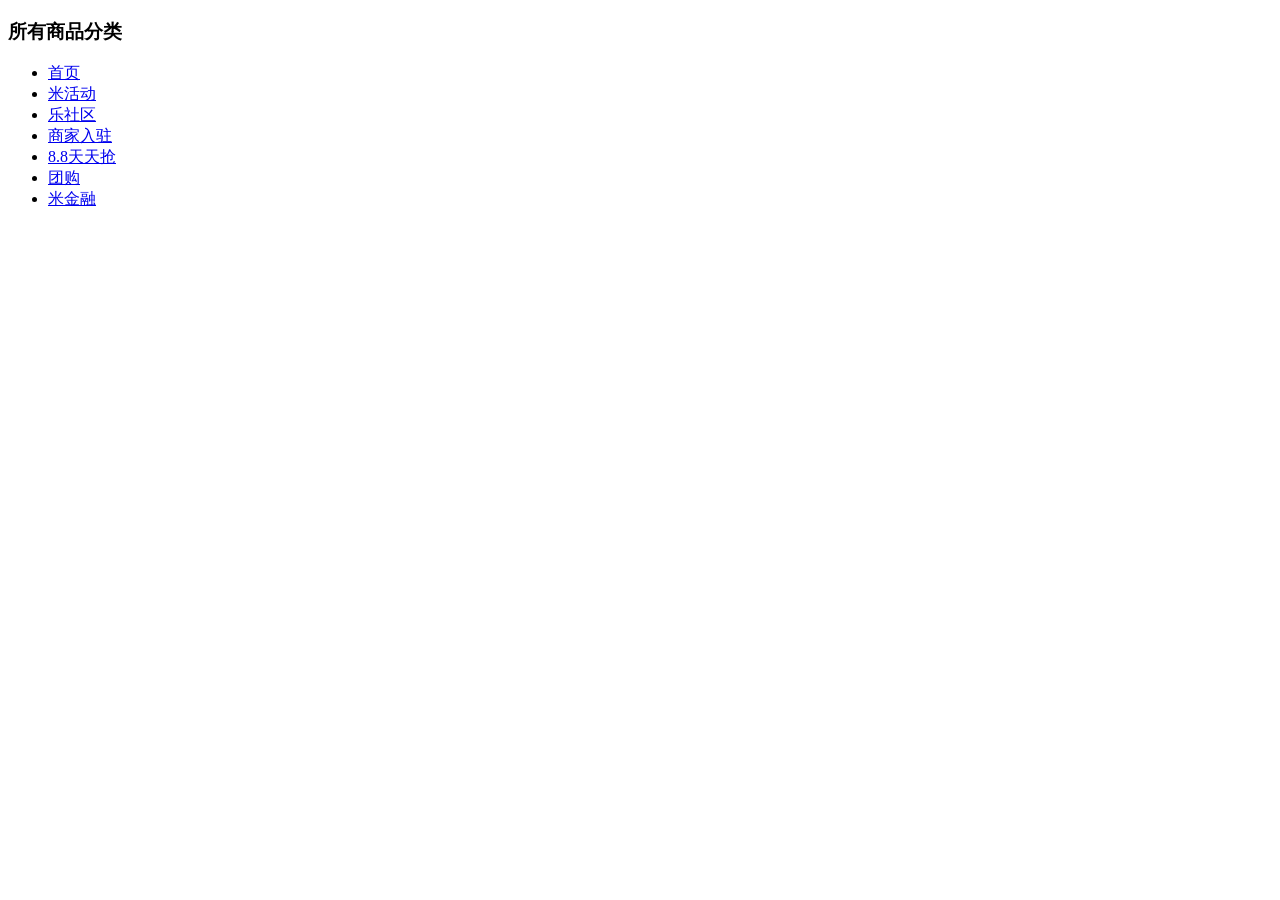
<file: mimile/www/html/public-html/nav.html>
<!DOCTYPE html>
<html>
	<head>
		<meta charset="UTF-8">
		<title></title>
	</head>
	<body>
		<div class="public-nav w">
			<div class="nav-title l">
				<h3><i class="h3-coinl"></i>所有商品分类<i class="h3-coinr"></i></h3>
			</div>
			<ul class="navlist l">
				<li class="l"><a href="#">首页</a></li>
				<li class="l"><a href="#">米活动</a></li>
				<li class="l"><a href="#">乐社区</a></li>
				<li class="l"><a href="#">商家入驻</a></li>
				<li class="l"><a href="#">8.8天天抢</a></li>
				<li class="l"><a href="#">团购</a></li>
				<li class="l"><a href="#">米金融</a></li>
			</ul>
		</div>
	</body>
</html>
</file>
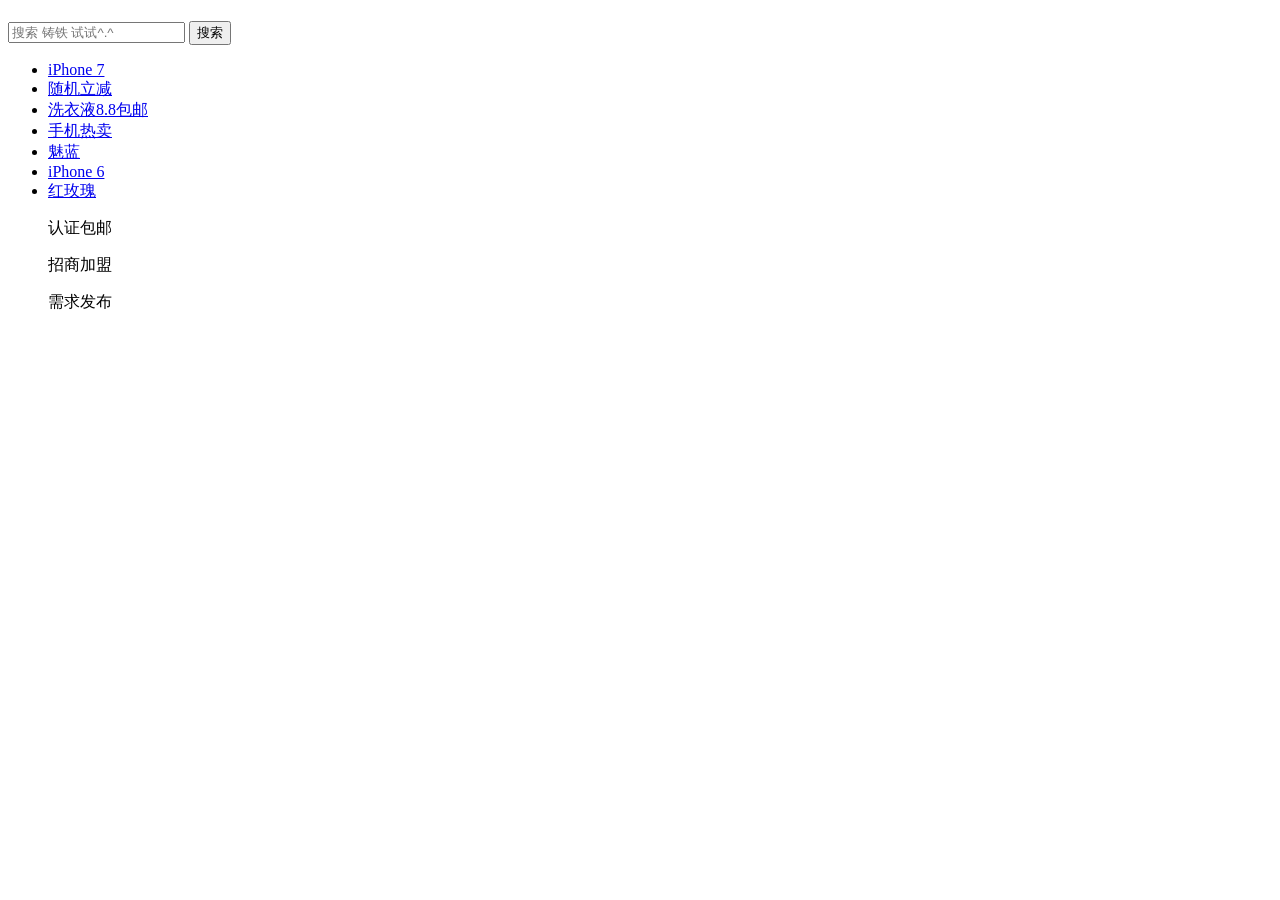
<file: mimile/www/html/public-html/topnav-topbg.html>
<!DOCTYPE html>
<html lang="en">
<head>
	<meta charset="UTF-8">
	<title>Document</title>
</head>
<body>
	<div class="topbg"></div>
	<div class="topform w">
		<h1 class="logo l"></h1>
		<div class="form-ul l">
			<div class="t-form">
				<input type="text" class="t-search l" placeholder="搜索 铸铁 试试^.^">
				<button class="t-submit r">搜索</button>
			</div>
			<ul class="t-ul">
				<li class="l"><a href="#">iPhone 7</a></li>
				<li class="l"><a href="#">随机立减</a></li>
				<li class="l"><a href="#">洗衣液8.8包邮</a></li>
				<li class="l"><a href="#">手机热卖</a></li>
				<li class="l last"><a href="#">魅蓝</a></li>
				<li class="l last"><a href="#">iPhone 6</a></li>
				<li class="l last"><a href="#">红玫瑰</a></li>
			</ul>
		</div>
		<div class="t-coin r">
			<dl class="d-coin l">
				<dt class="l"></dt>
				<dd class="l">认证包邮</dd>
			</dl>
			<dl class="d-coin l">
				<dt class="l"></dt>
				<dd class="l">招商加盟</dd>
			</dl>
			<dl class="d-coin l">
				<dt class="l"></dt>
				<dd class="l">需求发布</dd>
			</dl>
		</div>
		<div id="nav" class="w"></div>
	</div>
</body>
</html>
</file>
<file: mimile/www/css/public.css>
/*------------------------清除公共样式------------------------*/
body,html,h1,h2,h3,h4,h5,h6,input,a,img,ul,ol,li,dl,dd,dt,p,div{
	padding: 0;
	margin: 0;
}
body,html{
	width: 100%;
	height: 100%;
}
img{
	display: block;
	border: 0;
}
ul,ol{
	list-style: none;
}
.cl{
	clear: both;
}

/*----------------------定义超链接-----------------------*/
a{
	text-decoration: none;
	color: #555;
}

/*--------------------定义文字三属性---------------------*/
body,html{
	font-size: 12px;
	font-family: "微软雅黑";
	color: #555;
	background-color: #f8f8f8;
}

/*-----------------------公共样式---------------------*/
.w{
	width: 1200px;
	margin: 0 auto;
}
.l{
	float: left;
}
.r{
	float: right;
}

/*--------------------header---------------------*/
#wrap{
	width: 100%;
	height: 100%;
}
#header{
	overflow: hidden;
	width: 100%;
}
.topnav{
	width: 100%;
	height: 30px;
	line-height: 30px;
	background-color: #f8f8f8;
}

.cart-w{
	width: 999px;
	margin: 0 auto;
}
.topnav{
	height: 30px;
	line-height: 30px;
	width: 100%;
	background-color: #f8f8f8;
	border-bottom: 1px solid #f0f0f0;
}
.login-and-reg a{
	margin-left: 20px;
}
.shopping-cart{
	width: 120px;
	height: 30px;
	position: relative;
}
.shopping-cart:hover .trangles{
	background: url(../img/bg/top_bg.png) no-repeat -87px -1px;
}
.shopping-cart:hover{
	background-color: #fff;
}
.shopping-cart a:hover{
	color: red;
}
.shopping-count{
	width: 16px;
	height: 16px;
	line-height: 16px;
	text-align: center;
	border-radius: 50%;
	color: #fff;
	background-color: red;
	font-weight: 600;
	position: absolute;
	top: -6px;
	left: 7px;
}
.cart-coin{
	display: inline-block;
	width: 17px;
	height: 14px;
	margin-top: 8px;
	background: url(../img/bg/sprite.png) no-repeat -56px -6px;
}
.counts{
	color: #d40055;
}
.trangles{
	width: 8px;
	height: 5px;
	display: inline-block;
	margin-top: 14px;
	margin-left: 6px;
	background: url(../img/bg/top_bg.png) no-repeat -80px 0;
}
.same{
	text-align: center;
	height: 30px;
}
.same dd{
	background-color: #fff;
	margin-left: -1px;
	z-index: 99;
	position: absolute;
}
.same1{
	width: 78px;	
}
.same2{
	width: 100px;
}
.daohang{
	display: inline-block;
	width: 18px;
	height: 18px;
	position: relative;
	top: 5px;
	left: 6px;
	padding-right: 8px;
	background: url(../img/bg/sprite.png) no-repeat -100px -53px;
}
.same:hover .trangles{
	background: url(../img/bg/top_bg.png) no-repeat -87px 0px;
}
.same a:hover{
	color: red;
}
.same dt:hover{
	background-color: #fff;
}
.same1 dd:hover{
	width: 68px;
}
.same2 dd:hover{
	width: 68px;
}
.same1 dd{
	width: 68px;
	text-align: left;
	padding-left: 8px;
}
.same2 dd{
	padding-left: 10px;
	width:90px;
}
.same dd{
	border: 1px solid #f0f0f0;
	border-top: 0;
	display: none;
}
.quick-menu dl:hover dd{
	display: block;
}
.same:hover{
	border: 1px solid #f0f0f0;
	border-bottom: 0;
	border-top:0;
	background-color: #fff;
}
.same1:hover{
	width: 76px;
}
.same2:hover dd{
	width: 90px;
}
.same2:hover{
	border: 0;
}
.topbg{
	width: 100%;
	height: 70px;
	overflow: hidden;
	background: url(../img/topbg.jpg) no-repeat center center;
}
.topform{
	overflow: hidden;
	clear: both;
}
.logo{
	margin: 25px 60px auto 0;
	width: 212px;
	height: 75px;
	background: url(../img/bg/sprite.png) no-repeat -431px -401px;
}
.form-ul{
	margin-top: 20px;
	width: 500px;
}
.t-form{
	width: 494px;
	height: 36px;
	line-height: 36px;
	border: 3px solid #d93600;
}
.t-search{
	border: 0;
	width: 414px;
	height: 36px;
	color: #a9a9a9;
	text-indent: 5px;
	outline: none;
}
.t-submit{
	width: 80px;
	height: 36px;
	text-align: center;
	border: 0;
	color: #fff;
	background-color: #d93600;
	font-size: 14px;
	outline: none;
}
.t-ul li{
	height: 28px;
	line-height: 28px;
	margin-right: 13px;
}
.t-ul a{
	color: #c81623;
}
.t-ul li.last a{
	color: #777;
}
.t-coin{
	margin-top: 21px;
	margin-right: 6px;
}
.t-coin dt{
	width: 41px;
	height: 40px;
}
.d-coin{
	margin-right: 31px;
}
.d-coin:nth-last-child(){
	margin-right: 6px;
}
.d-coin dt{
	margin-right: 6px;
}
.d-coin:nth-of-type(1) dt{
	background: url(../img/bg/sprite.png) no-repeat 0 -43px;
}
.d-coin:nth-of-type(2) dt{
	background: url(../img/bg/sprite.png) no-repeat 0 0;
}
.d-coin:nth-of-type(3) dt{
	background: url(../img/bg/sprite.png) no-repeat 0 -86px;
}
.t-coin dd{
	overflow: hidden;
	width: 24px;
	height: 40px;
	line-height: 20px;
}

#nav{
	margin-top: 10px;
}
.bignav{
	width: 100%;
	height: 45px;
	border-bottom: 2px solid #D4121B;
}
.public-nav{
	height: 45px;
}
.nav-title{
	width:208px;
	border: 1px solid #FE3C32;
	height: 44px;
	line-height: 44px;
	font-weight: bold;
	background-color: #FE3C32;
	color:#fff;
}
.nav-title h3{
	font-size: 14px;
}
.h3-coinl{
	display: inline-block;
	margin-left: 20px;
	width: 30px;
	height: 10px;
	background: url(../img/bg/sprite.png) no-repeat -61px -160px;
}
.h3-coinr{
	position: relative;
	top: 3px;
	left: 46px;
	display: inline-block;
	width: 10px;
	height: 10px;
	background: url(../img/bg/sprite.png) no-repeat -57px -172px;
}
.navlist li{
	height: 45px;
	line-height: 45px;
	padding:0 22px 0 21px;
	font-size: 16px;
	font-weight: bold;
}
.navlist a{
	color: #393333;
}
.navlist a:hover{
	color: #D4121B;
}
.navlist li:nth-child(1) a{
	color: #D4121B;
}
.lunbo-bg{
	width: 100% ;
	height: 420px;
	position: absolute;
	top: 247px;
	left: 0;
	z-index: 9999;
	display: none;
}
.lunbo-content{
	position: relative;
}
.category{
	position: absolute;
	top: 0;
	left: 0;
}
.cglist{
	width: 210px;
	height: 420px;
	background-color: #2c2c2c;
}
.cglist li{
	width: 210px;
	height: 52.5px;
	line-height: 52.5px;
}
.list-coin{
	width: 16px;
	height: 16px;
	margin: 18px 18px auto 18px;
}
.cgli:nth-child(1) .list-coin{
	background: url(../img/bg/sprite.png) no-repeat -58px -26px;
}
.cgli:nth-child(2) .list-coin{
	background: url(../img/bg/sprite.png) no-repeat -57px -43px;
}
.cgli:nth-child(3) .list-coin{
	background: url(../img/bg/sprite.png) no-repeat -53px -57px;
}
.cgli:nth-child(4) .list-coin{
	background: url(../img/bg/sprite.png) no-repeat -57px -73px;
}
.cgli:nth-child(5) .list-coin{
	background: url(../img/bg/sprite.png) no-repeat -57px -91px;
}
.cgli:nth-child(6) .list-coin{
	background: url(../img/bg/sprite.png) no-repeat -58px -102px;
}
.cgli:nth-child(7) .list-coin{
	background: url(../img/bg/sprite.png) no-repeat -57px -126px;
}
.cgli:nth-child(8) .list-coin{
	background: url(../img/bg/sprite.png) no-repeat -60px -146px;
}
.cglist li a{
	color: #fff;
	font-size: 14px;
}
.cglist li:hover{
	background-color: #000;
}
/*----------phone----------*/
.phone{
	width: 761px;
	border-right: 1px solid #ccc;
	background-color: #fff;
	position: absolute;
	left: 210px;
	display: none;
	z-index: 99;
}
.phone-one{
	top: 0px;
}
.phone-five:hover{
	display: block;
}
.phone-two{
	top: 52px;
}
.phone-three{
	top: 104px;
}
.phone-four{
	top: 156px;
}
.lunbo-content .phone-five{
	top: 274px;
}
.phone h3{
	width: 760px;
	height: 57px;
	clear: both;
}
.phone h3 p{
	padding-top: 3px;
	padding-left: 11px;
	font-size: 14px;
}
.phone .reactangle{
	width: 5px;
	height: 20px;
	background-color: #ff3b2f;
	margin-top: 20px;
	margin-left: 25px;
}
.phone dl{
	padding: 0 8px 0 22px;
	width: 350px;
}
.phone dt{
	height: 25px;
	line-height: 25px;
	font-weight: bold;
	width: 78px;
}
.moreH dt{
	height: 37px;
	line-height: 37px;
}
.phone span{
	margin: 8px 6px auto auto;
	width: 5px;
	height: 9px;
	background: url(../img/bg/top_bg.png) no-repeat -159px -9px;
}
.moreH span{
	margin: 14px 6px auto auto;
}
.phone dd{
	width: 272px;
}
.phone-list li{
	height: 25px;
	line-height: 25px;
}
.moreH li{
	height: 37px;
	line-height: 37px;
}
.phone-list a{
	padding: 0 13px;
	border-left: 1px solid #e0e0e0;
}
.phone dl a:hover{
	color: red;
}
/*----------------------footer----------------------*/
.bottom{
	height: 212px;
	border-top: 1px solid #eee;
	border-bottom: 1px solid #eee;
	background-color: #fafafa;
}
.btm-content-left{
	padding-right: 68px;
	padding-bottom: 60px;
}
.btm-cont-l{
	width: 180px;
}
.btm-cont-l ul{
	width: 162px;
	margin:0 9px;
}
.btm-cont-l li{
	padding: 2px 5px;
}
.btm-cont-l i{
	background: url(../img/bg/top_bg.png) -80px -10px no-repeat; 
	width: 3px;
	height: 3px;
	vertical-align: middle;
	display: inline-block;
	padding: 0 5px;
}
.btm-cont-l a{
	color: #333
}
.btm-cont-l p{
	font-size: 16px;
	line-height: 20px;
	color: #666;
	padding: 10px 12px;
	margin: 5px 0;
}
.btm-content-right{
	background-color: #fff;
	height: 213px;
	width: 410px;
}
.btm-cont-r1{
	width: 246px;
	padding: 0 13px;
	height: 212px;
	border: 1px solid #E6E6E6;
	border-top: 0;
	border-left: 0;
}
.btm-cont-r1 h5{
	font-size: 16px;
	height: 45px;
	line-height: 50px;
	padding-left: 5px;
	border-bottom: 1px solid #E6E6E6;
}
.btm-cont-r1 p{
	padding: 3px 5px;
}
.phoneNumber{
	color: #ff8a00;
	font-size: 22px;
	line-height: 25px;
}
.phoneNumber i{
	display: inline-block;
	vertical-align: middle;
	width: 21px;
	height: 23px;
	padding: 0 5px;
	background: url(../img/call.gif) no-repeat;

}
.qq{
	width: 21px;
	height: 21px;
	vertical-align: middle;
	display: inline-block;
	background: url(../img/qq_index.gif) no-repeat;
	padding: 0 3px;
}
.btm-code i{
	display: inline-block;
	width: 80px;
	height: 80px;
	margin: 16px 26px 0 20px;
	background: url(../img/bg/sprite.png) no-repeat -14px -288px;
}
.btm-code i img{
	width: 80px;
	height: 80px;
}
.buy-phone{
	width: 134px;
	text-align: center;
	font-size: 14px;
	color: #666;
}
.happy-shopping{
	width: 89px;
	padding: 3px 23px;
	text-align: center;
	font-size: 14px;
	color: #666;
}
.btm-cont-r2{
	width: 124px;
	height: 212px;
	padding: 0 6px;
	border: 1px solid #E6E6E6;
	border-top: 0;
	border-left: 0;
}
.btm-cont-r2 p{
	font-size: 16px;
	height: 45px;
	line-height: 50px;
	padding-left: 5px;
	border-top: 0;
	border-bottom: 1px solid #E6E6E6;
}
.bottom-last{
	width: 100%;
	background-color: #fff;
	overflow: hidden;
	padding-bottom: 100px;
}
.btm-last-web{
	height: 90px;
	border-bottom: 1px solid #e6e6e6;
}
.btm-last-web a{
	height: 30px;
	line-height: 30px;
	margin-right: 10px;
	font-size: 12px;
}
.btn-last-info{
	height: 35px;
	line-height: 42px;
	margin-left: 17%;	
}
.copyright{
	margin-left: 35%;
}
.job{
	color: red;
}
.true-web{
	position: relative;
	top: 50px;
	left: 45%;
}
.t-web{
	display: inline-block;
	width: 158px;
	height: 57px;
	background: url(../img/bg/sprite02.png) no-repeat 0 -320px;
}
</file>
<file: mimile/www/css/index.css>
#resg{
	margin-left: -60px;
}
#log{
	margin-left: -15px;
}
.lunbo-right{
	width: 229px;
	height: 420px;
	background-color: #fff;
}
.user{
	height: 67px;
	width: 227px;
	border: 1px solid #e7e7e7;
	border-bottom: 1px dashed #e7e7e7;
}
.user dt{
	width: 50px;
	height: 50px;
	margin: 9px 10px 6px 15px;
	background: url(../img/bg/sprite.png) no-repeat -84px 0;
}
.lg-rg{
	width: 227px;
	height: 40px;
	border-bottom: 1px solid #e7e7e7;
}
.lg-rg a{
	display: inline-block;
	width: 112px;
	height: 40px;
	line-height: 40px;
	text-align: center;
	border-left: 1px solid #e7e7e7;
}
.inform{
	height: 80px;
}
.inform p{
	height: 30px;
	line-height: 40px;
}
.cont-pic{
	height: 90px;
	width: 227px;
	border: 1px solid #e7e7e7;
}
.cont-pic a{
	display: inline-block;
	width: 74px;
	height: 88px;
	border-right: 1px solid #e7e7e7;
	text-align: center;
}
.cont-pic a:hover{
	border: 1px solid #d71d2a;
	border-radius: 5px;
}
.cont-pic .gift{
	border-right: 0;
}
.cont-pic i{
	display: inline-block;
	width: 100%;
	height: 47px;
	margin-top: 22px;
}
.cont-pic span{
	display: inline-block;
	width: 100%;
	height: 43px;
	line-height: 30px;
}
.cont-pic .phones i{
	width: 19px;
	height: 25px;
	background: url(../img/bg/sprite.png) no-repeat 0 -199px;
}
.cont-pic .plane i{
	width: 25px;
	height: 25px;
	background: url(../img/bg/sprite.png) no-repeat 0 -165px;
}
.cont-pic .gift i{
	width: 24px;
	height: 18px;
	background: url(../img/bg/sprite.png) no-repeat 0 -137px;
	border-right: 0;
	margin-top: 30px;
}
.cont-img{
	width: 229px;
	height: 136px;
	background: url(../img/iphone7plus.jpg);
}
/*--------------------banner-------------------*/
#banner{
	width: 100%;
	height: 420px;
	overflow: hidden;
}
.banner-cont{
	height: 420px;
}
.banner-left{
	width: 210px;
	height: 420px;
}
.banner-image{
	width: 760px;
	height: 420px;
	overflow: hidden;
	position: relative;
}
.banner-image img{
	width: 760px;
	height: 420px;
}
.banner-lunbo-image{
	position: absolute;
	width: 5320px;
	height: 420px;
} 
.banner-tab{
	width: 100%;
	height: 40px;
	line-height: 40px;
	text-align: center;
	position: absolute;
	bottom: 0;
	left: 0;
}
.banner-tab li{
	width: 125px;
	height: 40px;
	background-color: rgba(0, 0, 0, 0.2);
	margin-right: 1px;
}
#lunbo-01{
	width: 129px;
}
.banner-tab a{
	color: #fff;
}
.banner-tab .active{
	background-color: rgba(0, 0, 0, 0.6);
}
.leftbox,.rightbox{
	width: 30px;
	height: 50px;
	line-height: 50px;
	text-align: center;
	background-color: rgba(0, 0, 0, 0.5);
	font-size: 36px;
	font-family: "宋体";
	position: absolute;
	color: #fff;
	cursor: pointer;
}
.leftbox{
	top: 50%;
	margin-top: -25px;
	left: 40px;
}
.rightbox{
	top: 50%;
	margin-top: -20px;
	right: 40px;
}
.banner-right{
	width: 228px;
	height: 420px;
	background-color: white;
}
/*--------------------content-------------------*/
.home-sale{
	width: 100%;
	margin-top: 10px;
	margin-bottom: 23px;
}
.home-sale-box{
	height: 180px;
	background-color: #fff;
}
.code{
	width: 212px;
	height: 180px;
}
.code h3{
	width: 212px;
	height: 40px;
	line-height: 40px;
	text-align: center;
}
.code img{
	margin-left: 51px;
}
.home-sale-pic li{
	width: 246px;
	height: 180px;
	margin-right: 1px solid #ddd;
}
/*-------------------content--------------------*/
.sale-info{
	height: 542px;
	background-color: #fff;
}
.sale-info-left{
	width: 281px;
	padding-left: 40px;
}
.sale-info-left h1{
	width: 281px;
	height: 50px;
	line-height: 50px;
	border-bottom: 1px dashed #e7e7e7;
	font-weight: 600;
	font-size: 24px;
	margin-bottom: 10px;
}
.sale-info-left li{
	height: 32px;
	line-height: 32px;
}
.s-i-l{
	height: 16px;
	background-color: #84bff9;
	color: #fff;
	text-align: center;
	padding: 5px;
	margin-right: 15px;
}
.reds .s-i-l{
	background-color: #ff3b30;
}
.s-i-r{
	margin-left: 9px;
	color: #9b9b9b;
}
.news{
	margin-right: 13px;
}
.sale-info-right{
	width: 840px;
}
.sale-big-pic li{
	width: 265px;
	height: 310px;
}
.sale-small-pic li{
	width: 275px;
	height: 90px;
	padding: 15px 0;
}
.phone-bg{
	height: 70px;
	margin: 20px auto 15px auto;
}
.company-office{
	background-color: #fff;
	overflow: hidden;
	margin-bottom: 20px;
}
.com-offi-title{
	width: 100%;
	height: 37px;
	line-height: 37px;
	border-bottom: 2px solid #4595c6; 
}
.com-offi-title ul{
	font-size: 14px;
	font-weight: normal;
}
.com-offi-title li{
	padding: 0 10px;
}
.com-offi-title li:hover{
	background-color: #4595c6;
}
.com-offi-title li:hover a{
	color: #fff;
}
.lookmore{
	padding-left: 36px;
	font-size: 14px;
	font-weight: normal;
}
.lookmore a{
	color: #999;
}
.com-offi-left{
	width: 222px;
	border-right: 0;
	border-top: 0;
	position: relative;
	border-bottom: 0;
}
.floor{
	width: 222px;
	height: 173px;
	border: 1px solid #ccc;
}
.floor ul{
	margin-left: 35px;
	margin-top: 16px;
}
.floor li{
	padding: 0 15px;
	height: 23px;
	line-height: 23px;
}
.floor a:hover{
	color: red;
}
.floor-pic{
	width: 212px;
	height: 250px;
	padding-bottom: 20px;
	border-left: 1px solid #ccc;
	padding-right: 10px;
}
.floor-pic img{
	width: 212px;
	height: 250px;
}
.floor-lunbo{
	width: 222px;
	height: 145px;
	position: relative;
	overflow: hidden;
	border: 1px solid #ccc;
}
.floor-lunbo ul{
	width: 222px;
	height: 150px;
	position: absolute;
}
.floor-lunbo li{
	margin: 0 36px;
}
.floor-lunbo img{
	width: 150px;
	height: 49px;
	border-bottom: 1px solid #ccc;
}
.floor-right,.floor-left{
	width: 28px;
	height: 62px;
	line-height: 62px;
	background-color: #ccc;
	font-size: 36px;
	text-align: center;
	color: #fff;
	position: absolute;
	top: 50%;
	margin-top: -31px;
	font-style: normal;
	cursor: pointer;
}
.floor-left{
	left: 0;
}
.floor-right{
	right: 0;
}
.floor-coin{
	width: 30px;
	height: 35px;
	position: absolute;
	top: 0;
	left: 0;
}
.floor-coin01{
	background: url(../img/bg/sprite.png) no-repeat -170px -177px;
}
.floor-coin02{
	background: url(../img/bg/sprite.png) no-repeat -170px -140px;
}
.floor-coin03{
	background: url(../img/bg/sprite.png) no-repeat -138px -139px;
}
.floor-coin04m{
	background: url(../img/bg/sprite.png) no-repeat -138px -177px;
}
.goods-group01{
	width: 390px;
	height: 359px;
}
.goods-group02{
	width: 195px;
	height: 359px;
	border-bottom: 1px solid #ddd;
}
.goods-group03{
	border: 1px solid #ddd;
	border-top: 0;
	width: 194px;
	height: 359px;
	border-top: 0;
}
.goods-group03 div{
	width: 195px;
	height: 179px;
}
.goods-group-pic1{
	border-bottom: 1px solid #ddd;
}
.goods-group04{
	border-bottom: 1px solid #ddd;
	width: 196px;
	height: 359px;
}
/*------------lunbo------------*/
.goods-g-top{
	width: 389px;
	height: 174px;
	border: 1px solid #ddd;
	border-top: 0;
	position: relative;
	overflow: hidden;
}
.goods-g-lunbo{
	width: 2334px;
	height: 174px;
	position: absolute;
}
.goods-g-lunbo img{
	width: 389px;
	height: 174px;
}
.goods-g-lunbo li{
	width: 389px;
	height: 174px;
}
.goods-g-leftbox,.goods-g-rightbox{
	width: 25px;
	height: 50px;
	line-height: 50px;
	text-align: center;
	background-color: #ccc;
	color: #fff;
	font-family: "宋体";
	font-size: 36px;
	position: absolute;
	top: 50%;
	margin-top: -25px;
	cursor: pointer;
}
.goods-g-leftbox{
	left: 0;
}
.goods-g-rightbox{
	right: 0;
}
.goods-g-bottom{
	width: 390px;
	height: 184px;
	border: 1px solid #ddd;
	border-top: 0;
}
.goods-g-bottom div{
	height: 184px;
	width: 194px;
	border-right: 1px solid #ddd;
}
.mouth-rand{
	height: 49px;
	line-height: 59px;
	text-align: center;
	font-size: 14px;
	color: #000;
}
.mouth-li span{
	width: 20px;
	height: 20px;
	line-height: 20px;
	text-align: center;
	border-radius: 50%;
	display: inline-block;
	background-color: #4896c7;
	margin: 0 7px;
	color: #fff;
}
.mouth-li a{
	display: block;
	width: 100%;
	height: 36px;
	line-height: 36px;
	overflow: hidden;
}
.mouth-li dl{
	width: 100%;
	height: 100px;
	display: none;
}
.li-block dl{
	display: block;
}
.mouth-li dt img{
	width: 97px;
	height: 100px;
}
.mouth-li dd{
	width: 90px;
	height: 100px;
	padding-top: 30px;
	text-align: right;
}
.mouth-li i{
	font-style: normal;
	color: #d71e2c;
	line-height: 30px;
	letter-spacing: 2px;
}
.goods-detail{
	width: 194px;
	height: 231px;
	border: 1px solid #ddd;
	border-top: 0;
	border-left: 0;
	overflow: hidden;
	position: relative;
}
.goods-detail img{
	width: 160px;
	height: 160px;
}
.goods-detail-first{
	border-left: 1px solid #ddd;
}
.goods-detail dt{
	width: 160px;
	height: 160px;
	position: relative;
	top: 10px;
	left: 17px;
}
.goods-detail dt:hover{
	top: 14px;
}
.goods-detail dd{
	width: 160px;
	height: 46px;
	padding: 10px 20px 5px 20px;
	text-align: center;
	line-height: 18px;
}
.goods-detail span{
	color: #C00;
	font-weight: 600;
	font-size: 14px;
}
.goods-detail del{
	color:  #999;
	margin-left: 6px;
}
.goods-tab{
	width: 194px;
	height: 295px;
	border: 0;
}
.goods-tab dl{
	width: 160px;
	height: 234px;
	padding-right: 20px;
	border-right: 1px solid #ddd;
	margin: 30px 0;
}
.goods-tab dt{
	position: relative;
	left: 0;
	top: 0;
}
.goods-tab dd{
	text-align: center;
	padding: 0;
}
.goods-tab p{
	font-size: 18px;
	color: red;
	line-height: 42px;
	overflow: hidden;
} 
.recommand-store{
	width: 100%;
	background-color: #fff;
	overflow: hidden;
}
.recom-sto h2{
	font-size: 25px;
    color: #333;
    font-weight: bold;
    border-bottom: 1px dashed #E7E7E7;
    margin: 20px 0;
}
.recom-sto li{
	margin-right: 10px;
}
.recom-sto li:nth-last-child(){
	margin-right: 0;
}
/*----------------loading--------------------*/
.loading01{
	margin: 58px 90px;
}
/*----------------r-side-bar--------------------*/
#r-side-bar{
	width: 40px;
	min-height: 100%;
	background-color: #000;
	position: fixed;
	top: 0;
	right: 0;
	z-index: 100;
}
.side{
	width: 32px;
	height: 24px;
	padding: 7px 8px;
	margin-top: 20px;
	position: relative;
}
.side:hover{
	background-color: red;
}
.side01{
	margin-top: 200px;

}
.side01 i{
	width: 26px;
	height: 24px;
	background: url('../img/bg/sprite.png') no-repeat -161px -20px;
}
.side02 i{
	width: 24px;
	height: 22px;
	background: url('../img/bg/sprite.png') no-repeat -159px -51px;
}
.side03 i{
	width: 24px;
	height: 20px;
	background: url('../img/bg/sprite.png') no-repeat -161px -112px;
	position: absolute;
	z-index: 999;
}
.side04 i{
	width: 24px;
	height: 22px;
	background: url('../img/bg/sprite.png') no-repeat -160px -83px;
}
.side05 i{
	width: 15px;
	height: 9px;
	background: url('../img/bg/sprite.png') no-repeat -153px 0px;
}
.side01 a,
.side05 a{
	display: inline-block;
	width: 88px;
	height: 40px;
	line-height: 40px;
	background: url('../img/bg/right_zhankai_bg.png') no-repeat;
	position: absolute;
	top: -1px;
	left: 40px;
	z-index: 111;
	text-indent: 20px;
	opacity: 0.9;
}
.side a:hover{
	color: red;
}
.side04 p{
	position: absolute;
	left: 40px;
	top: -1px;
}
.side05 strong{
	width: 40px;
	height: 20px;
	line-height: 35px;
	text-align: center;
	color: #fff;
	margin-top: 10px;
	font-style: normal;
}
.middle-layout{
	overflow: hidden;
}
.goods-group{
	overflow: hidden;
	
}
</file>
<file: mimile/www/css/others.css>
/*-----------------login.css-----------------*/
.login-w{
	width: 1010px;
	margin: 0 auto;
}
body,html{
	width: 100%;
	height: 100%;
	background-color: #fff;
}
#login-header{
	width: 100%;
	height: 70px;
	background: url(../img/topbg.jpg) no-repeat;
	overflow: hidden;
}
.login-logo{
	height: 130px;
	overflow: hidden;
}
.login-logo i{
	margin: 25px 60px auto 0;	
}
.login-content{
	height: 399px;
	background: url(../img/login-bg.png);
	margin-bottom: 40px;
}
.login-pic{
	width: 450px;
	height: 350px;
}
.login-info{
	width: 352px;
	height: 399px;
	border-left: 1px solid #d8d8d8;
	border-right: 1px solid #d8d8d8;
	margin-right: 4px;
	background-color: #f9f9f9;
}
.uesr-login{
	height: 50px;
	line-height: 50px;
	font-weight: 700;
	font-size: 18px;
	margin-left: 25px;
}
.log-infomation{
	width: 280px;
	height: 225px;
	padding-left: 50px;
	padding-right: 22px;
}
.login-box{
	width: 278px;
	height: 40px;
	border: 1px solid #bbb;
	line-height: 40px;
	background-color: #fff;
}
.l-b-user{
	margin-top: 40px;
}
.l-b-psd{
	margin-top: 22px;
}
.login-box i{
	width: 40px;
	height: 40px;
}
.login-person{
	background: url(../img/bg/login-register.png) no-repeat -122px -216px;
}
.login-psw{
	background: url(../img/bg/login-register.png) no-repeat -79px -216px;
}
.logins{
	height: 40px;
	width: 238px;
	border: 0;
	font-size: 16px;
	color: #a9a9a9;
	text-indent: 10px;
	outline: none;
}
.logins02{
	width: 208px;
	height: 40px;
	border: 0;
	outline: none;
}
.login-box i.login-keyboard{
	width: 22px;
	height: 17px;
	background: url(../img/bg/login-register.png) no-repeat -100px -108px;
	margin: 9px 8px 9px 0;
}
.login-enter{
	height: 28px;
	margin: 28px 13px 16px 37px;
	line-height: 28px;
}
.login-enter a{
	color: #06c;
	font-weight: bold;
}
.login-enter i{
	width: 88px;
	height: 28px;
	margin-right: 13px;
	background: url(../img/bg/login-register.png) no-repeat 0 0;
}
.rightnow-register{
	height: 26px;
	line-height: 26px;
	margin-left: 47px;
	color: #666;
}
.rightnow-register span{
	line-height: 26px;
	margin-right: 10px;
}
.r-n-register{
	display: inline-block;
	width: 50px;
	height: 26px;
	background: url(../img/bg/login-register.png) no-repeat -149px -83px;
}
.hezuo{
	width: 100%;
	height: 87px;
	margin-left: 87px;
	border-top: 1px dashed #d8d8d8;
}
.hezuo p{
	height: 40px;
	line-height: 40px;
}
.hezuohuoban i{
	height: 28px;
	margin-right: 2px;
}
.hezuo01{
	width: 78px;
	background: url(../img/bg/login-register.png) no-repeat -88px 0px;
}
.hezuo02{
	width: 88px;
	background: url(../img/bg/login-register.png) no-repeat -166px 0px;
}
.hezuo03{
	width: 80px;
	background: url(../img/bg/login-register.png) no-repeat 0px -200px;
}
.hezuo01:hover{
	background: url(../img/bg/login-register.png) no-repeat -88px -28px;
}
.hezuo02:hover{
	background: url(../img/bg/login-register.png) no-repeat -166px -28px;
}
.hezuo03:hover{
	background: url(../img/bg/login-register.png) no-repeat -0px -228px;
}
/*------------------register-----------------*/
.please-login{
	height: 130px;
	line-height: 200px;
	padding-right: 10px;
}
.please-login a{
	color: #00549d;
}
.register-content{
	height: 538px;
	background: url(../img/register_bg.png);
	margin-bottom: 40px;
}
.register-info{
	width: 400px;
	height: 471px;
	margin-left: 305px;
	background-color: #f9f9f9;
}
.user-register{
	width: 1000px;
	margin-left: 5px;
	height: 41px;
	line-height: 41px;
	text-align: center;
	border-bottom: 1px solid #e6e6e6;
	padding-bottom: 2px;
}
.user-register h1{
	margin-left: 405px;
	width: 172px;
	color: #e02423;
	border-bottom: 2px solid #e02423;
}
.register-info input{
	height: 40px;
	margin-top: 28px;
	outline: none;
	font-size: 16px;
	color: #a9a9a9;
	text-indent: 11px;
}
.bot{
	width: 100%;
	text-indent: 25px;
	line-height: 28px;
	font-size: 14px;
	color: red;
	font-family: arial;
	position: absolute;
	display: none;
}
.registers,.friend-recommand{
	width: 396px;
	margin-top: 20px;
}
.register-psw{
	width: 396px;
}
.code-box,.info-code-box{
	width: 400px;
	height: 42px;
	margin-top: 28px;
	line-height: 42px;
}
.register-info .regis-code,
.register-info .regis-info-code{
	width: 148px;
	margin-top: 0;
}
.registers-info{
	position: relative;
}
.experice-code{
	margin: 4px 10px auto 20px;
	display: inline-block;
	width: 90px;
	height: 34px;
	font-size: 24px;
	line-height: 34px;
	text-align: center;
	background: url(../img/bg/random.png) no-repeat;
}
.code-blur{
	font-size: 16px;
	color: #00549d;
	cursor: pointer;
	opacity: 0.8;
}
.code-blur:hover{
	opacity: 1;
}

.require-code{
	width: 146px;
	border: 1px solid #e6e6e6;
	margin-left: 20px;
	color: #777;
	background-color: #f4f4f4;
	text-align: center;
	font-size: 16px;
}
.agree-box{
	height: 64px;
	line-height: 72px;
	color: #666;
}
.agree-box .service{
	color: #c53801;
}
#agree-check{
	margin-top: 30px;
	height: 13px;
	margin-right: 9px;
}
.agree-register{
	width: 400px;
	height: 40px;
	background-color: #e02323;
	line-height: 40px;
	font-size: 24px;
}
.agree-register a{
	color: #fff;
}

/*-----------------------cart------------------*/

.cart-top{
	height: 100px;
	border-bottom: 1px solid #f7f7f7;
}
.cart-top h1{
	margin: 15px auto auto 20px;
}
.cart-coins dt{
	height: 47px;
	width: 160px;
	overflow: hidden;
}
.cart-coins dd{
	width: 160px;
	height: 22px;
	text-align: center;
	line-height: 22px;
	color: #ccc;
}
.cart-coin01 dt{
	margin-top: 16px;
	background: url(../img/bg/sprite03.png) no-repeat 0 0;
}
.cart-coin01 dd{
	color: #27a9e3;
}
.cart-coin02 dt{
	margin-top: 15px;
	background: url(../img/bg/sprite03.png) no-repeat -164px 0;
}
.cart-coin03 dt{
	margin-top: 15px;
	background: url(../img/bg/sprite03.png) no-repeat -328px 0;
}
.cart-coin04 dt{
	margin-top: 16px;
	background: url(../img/bg/sprite03.png) no-repeat -491px 0;
}
.mycart{
	height: 80px;
}
.mycart h2{
	margin-top: 16px;
	font-size: 24px;
}
.mycart p{
	height: 30px;
	line-height: 30px;
	color: #aaa;
}
.add-cart{
	width: 998px;
	margin: 0 auto;
	border-bottom: 2px solid #aaa;
	border-top: 2px solid #aaa;
	border-left: 1px solid #ddd;
}
.cart-menu{
	background-color: #f9f9f9;
	height: 36px;
	line-height: 36px;
	border-right: 1px solid #ddd;
}
.cart-all-selected{
	margin-top: 12px;
	margin-left: 5px;
}
.all-sel{
	margin-right: 278px;
}
.cart-goods{
	margin-right: 251px;
}
.goods-money{
	margin-right: 86px;
}
.cart-count{
	margin-right: 97px;
}
.cart-alc{
	margin-right: 77px;
}
.store-name{
	height: 37px;
	line-height: 37px;
	background-color: #daf0fe;
	border: 1px solid #ddd;
	border-left: 0;
}
.home-coin{
	margin: 14px 4px;
	width: 11px;
	height: 9px;
	display: inline-block;
	background: url(../img/bg/sprite03.png) no-repeat -12px -72px;
}
.wangwang{
	width: 21px;
	height: 21px;
	display: inline-block;
	background: url(../img/bg/sprite03.png) no-repeat -29px -48px;
	margin-top: 8px;
}
.cart-goods-infomation{
	height: 58px;
	background-color: #fffdee;
	border-bottom: 1px solid #ddd;
}
.blank-cart{
	height: 180px;
	position: relative;
	padding: 80px 0;
}
.l-blank-cart{
	width: 180px;
	height: 180px;
	margin-left: 260px;
}
.r-blank-cart{
	width: 300px;
	height: 180px;
}
.r-blank-cart a{
	display: inline-block;
	margin-top: 30px;
	height: 26px;
	line-height: 26px;
	text-align: center;
	text-indent: 28px;
	margin-left: 10px;
}
.blank01{
	width: 102px;
	background: url(../img/bg/sprite.png) no-repeat -96px -240px;
}
.blank02{
	background: url(../img/bg/sprite.png) no-repeat -77px -213px;
	width: 122px;
}
.cart-goods-box{
	border-right: 1px solid #ddd;
	height: 145px;
	line-height: 58px;
}
.cart-goods-check{
	margin: 18px 0 27px 18px;
}
.cart-goods-img{
	width: 40px;
	height: 40px;
	margin: 8px 18px;
}
.cart-goods-img img{
	width: 40px;
	height: 40px;
}
.cart-goods-details{
	color: #333;
	width: 500px;
	height: 59px;
}
.cart-goods-money{
	width: 120px;
	height: 59px;
}
.goods-sub-add{
	width: 70px;
	height: 26px;
	margin: 16px 60px auto 0;
}
.goods-sub-add i{
	display: inline-block;
	font-style: normal;
	width: 15px;
	height: 15px;
	line-height: 15px;
	text-align: center;
	border: 1px solid #dcdcdc;
	background-color: #f5f5f5;
	color: #777;
	margin-top: 5px;
	cursor: pointer;
}
.cart-goods-value{
	width: 28px;
	height: 24px;
	border: 1px solid #ccc;
	text-align: center;
	margin: 0 3px;
}
.collect-del{
	width: 24px;
	height: 50px;
	padding-right: 30px;
	padding-top: 8px;
	line-height: 20px;
}
.store-all-alc span{
	margin:auto 20px auto 55px;
	color: #666;
}
.allgoods-money{
	height: 56px;
	line-height: 55px;
	background-color: #f9f9f9;
	border-right: 1px solid #ddd;
}
.allgoods-money p{
	margin-right: 20px;
	font-size: 14px;
}
.allgoods-money span{
	font-size: 26px;
	color: #d93600;
}
.next-foot-box{
	height: 71px;
	position: relative;
}
.next-foot{
	width: 216px;
	height: 36px;
	line-height: 36px;
	border: 1px solid #429db8;
	background-color: #49afcd;
	color: #fff;
	text-align: left;
	position: absolute;
	top: 35px;
	right: 0;
}
.next-foot i{
	display: inline-block;
	width: 13px;
	height: 13px;
	background: url(../img/bg/sprite03.png) no-repeat -30px -70px;
	margin-left: 15px;
}
.maybe-buy{
	overflow: hidden;
}
.you-maybe-buy{
	height: 30px;
	line-height: 30px;
	border-bottom: 2px solid #d93600;
	margin-top: 20px;
	text-indent: 15px;
}
.cart-content ul{
	width: 1005px;
	margin: 0 auto;
	margin-left: -5px;
	height: 260px;
	padding: 10px 0 5px 0;
}
.cart-content li{
	width: 200px;
	height: 245px;
	padding: 10px 0 5px 0;
	border-left: dotted 1px #E6E6E6;
}
.cart-content li.first{
	border-left: 0;
}
.cart-content img{
	width: 120px;
	height: 120px;
	position: relative;
	left: 50%;
	margin-left: -60px;
	top: 10px;
	bottom: 20px;
}
.cart-content dt{
	height: 150px;
}
.cart-content dd{
	height: 36px;
	width: 180px;
	padding: 0 10px;
}
.cart-content span{
	color: #d93600;
}
.cart-content p{
	width: 100%;
	color: #d93600;
	text-align: center;
	line-height: 30px;
	font-weight: bold;
}
.add-to-cart{
	display: block;
	width: 154px;
	height: 32px;
	line-height: 32px;
	background-color: #d93600;
	border: 2px solid #f1f1f1;
	text-align: left;
	color: #fff;
	font-size: 16px;
	border-radius: 3px;
	opacity: 0.8;
}
.add-to-cart:hover{
	background-color: #d93600;
	opacity: 1;
}
.add-to-cart i{
	display: inline-block;
	width: 18px;
	height: 15px;
	margin: 0 6px 0 18px;
	background: url(../img/bg/top_bg.png) no-repeat -120px -12px;

}
.g-details:hover{
	text-decoration: underline;
	color: red;
}
#cart-footer{
	margin-top: 20px;
}
/*--------------------detail-----------------------*/
#d-middle{
	overflow: hidden;
}
.d-catgorary{
	height: 40px;
	line-height: 40px;
	overflow: hidden;
	color: #999;
}
.d-catg li{
	margin-right: 10px;
}
.d-catg a{
	color: #777;
}
.d-catg span{
	color: #aaa;
	font-family: "宋体";
}
.d-left-pic{
	height: 560px;
	padding-left: 10px;
	margin-right: 40px;
	position: relative;
}
#lpic{
	width: 240px;
	height: 240px;
	border: 1px solid orange;
	position: relative;
	top: 60px;
	left: 60px;
}
#lpic img{
	width: 240px;
	height: 240px;
	position: absolute;
	top: 0;
	left: 0;
}
#rpic{
	width: 360px;
	height: 360px;
	border: 1px solid orange;
	position: absolute;
	left: 360px;
	top: 60px;
	display: none;
	z-index: 999;
	overflow: hidden;
}
#rpic img{
	width: 500px;
	height: 500px;
	position: absolute;
}
#box{
	width: 257px;
	height: 68px;
	overflow: hidden;
	position: absolute;
	bottom: 80px;
	left: 50px;
}
#box ul{
	width: 330px;
	height: 62px;
	position: absolute;
}
#bpic img{
	width: 60px;
	height: 60px;
	position: absolute;
}
#bpic li{
	width: 60px;
	height: 60px;
	margin: 1px;
	border: 1px solid green;
}
#bpic li:hover{
	border: 2px solid orange;
	border-radius: 5px;
}
.lb-coin{
	width: 30px;
	text-align: center;
	height: 68px;
	line-height: 68px;
	font-size: 36px;
	color: #ddd;
	cursor: pointer;
}
.lbackground{
	position: absolute;
	bottom: 80px;
	left: 15px;
}
.rbackground{
	position: absolute;
	bottom: 80px;
	left: 313px;
}
#fd{
	width: 120px;
	height: 120px;
	background-color: orange;
	opacity: 0.3;
	position: absolute;
	top: 0;
	left: 0;
	display: none;
	z-index: 88;
}
.d-right-info{
	width: 790px;
}
.d-f{
	font-size: 14px;
	color: #D93600;
}
.d-detail-info{
	overflow: hidden;
	width: 100%;
	border-top: 1px dashed #ccc;
	margin-top: 10px;
}
.detail-info-l{
	width: 560px;
	line-height: 30px;
	color: #666;
}
.info-l-top{
	overflow: hidden;
	width: 560px;
	height: 125px;
	border-bottom: 1px solid #eee;
}
.detail-info-l .info span{
	width: 80px;
	text-align: right;
	display: inline-block;
}
.info02 strong{
	color: #d93600;
	font-size: 16px;
}
.info03 i{
	display: inline-block;
	width: 80px;
	height: 15px;
	margin-right: 27px;
	background: url(../img/bg/sprite02.png) no-repeat -392px 0;
}
.info03 em{
	font-style: normal;
	color: #005aa0;
}
.info-l-mid{
	overflow: hidden;
	width: 100%;
}
.d-mid{
	width: 100%;
	overflow: hidden;
}
.mid01 span,.mid02 span{
	display: inline-block;
	width: 80px;
	text-align: right;
}
.mid01 span{
	margin-top: 5px;
}
.mid01-one{
	width: 60px;
	height: 30px;
	overflow: hidden;
	margin-top: 10px;
}
.mid01-one p{
	width: 18px;
	height: 30px;
}
.mid01-one i{
	font-style: normal;
	display: inline-block;
	width: 16px;
	height: 12px;
	line-height: 12px;
	text-align: center;
	border: 1px solid #ddd;
}
.mid01-add{
	position: relative;
	top: -8px;
	left: 2px;
}
.mid01-sub{
	position: relative;
	left: 2px;
	top: -22px;
}
.mid01-txt{
	width: 38px;
	height: 28px;
	border: 1px solid #ddd;
	display: inline-block;
}
.mid02-span{
	width: 241px;
	height: 24px;
	background-color: #e5383c;
	color: #fff;
	line-height: 24px;
	text-align: center;
	margin-top: 6px;
}
.mid02 i{
	display: inline-block;
	width: 14px;
	height: 14px;
	margin-top: 10px;
	margin-left: 10px;
	background: url(../img/bg/sprite02.png) no-repeat -375px 0;
}
.mid03-qi{
	width: 60px;
	height: 13px;
	line-height: 13px;
	margin-left: 20px;
	text-align: center;
	color: #fff;
	margin-top: 6px;
}
.qi01{
	width: 32px;
	height: 13px;
	background-color: #c40000;
}
.qi02{
	width: 18px;
	height: 13px;
	background-color: #660000;
}
.mid03 span{
	color: #00549d;
}
.mid04{
	width: 390px;
	height: 38px;
	margin-top: 10px;
	margin-bottom: 42px;
}
.mid04 a{
	display: inline-block;
	margin-right: 9px;
}
.mid04-btn1{
	width: 106px;
	height: 38px;
	background: url(../img/bg/sprite02.png) no-repeat -384px -17px;
}
.mid04-btn2{
	width: 144px;
	height: 38px;
	background: url(../img/bg/sprite02.png) no-repeat -490px 0;
}
.mid04-btn3{
	width: 106px;
	height: 38px;
	background: url(../img/bg/sprite02.png) no-repeat -384px -57px;
}
.mid05{
	width: 162px;
	height: 36px;
	line-height: 36px;
	color: #9999a5;
	background: url(../img/bg/sprite02.png) no-repeat -410px -98px;
}
.mid05 a{
	display: inline-block;
	margin-left: 29px;
	color: #005ea6;
}
.mid06{
	height: 24px;
	margin-top: 3px;
}
.mid06 a{
	width: 24px;
	height: 24px;
	display: inline-block;
	margin-right: 4px;
}
.mid06-pic1{
	background: url(../img/bg/jiathis_ico_24x24.png) no-repeat 0 -143px;
}
.mid06-pic2{
	background: url(../img/bg/jiathis_ico_24x24.png) no-repeat 0 -215px;
}
.mid06-pic3{
	background: url(../img/bg/jiathis_ico_24x24.png) no-repeat 0 -24px;
}
.mid06-pic4{
	background: url(../img/bg/jiathis_ico_24x24.png) no-repeat 0 -3023px;
}
.mid06-pic5{
	background: url(../img/bg/jiathis_ico_24x24.png) no-repeat 0 -2711px;
}
.mid06-pic6{
	background: url(../img/bg/jiathis_ico_24x24.png) no-repeat 0 -240px;
}
.mid06-pic7{
	background: url(../img/bg/jiathis_ico_24x24.png) no-repeat 0 -839px;
}
/*----------detail-info-r--------*/
.detail-info-r{
	width: 208px;
	height: 306px;
	border: 1px solid #ddd;
	margin-top: 13px;
}
.detail-info-r h3{
	height: 30px;
	border-bottom: 1px solid #ddd;
	line-height: 30px;
	text-indent: 10px;
	background-color: #f5f5f5;
}
.info-box1{
	height: 33px;
	line-height: 33px;
	border-bottom: 1px solid #ddd;
}
.d-pointer{
	display: inline-block;
	width: 79px;
	height: 15px;
	background: url(../img/bg/2017grate.png) no-repeat 0 0;
	margin: 5px 5px auto auto;
}
.d-pointer-span{
	color: #da542e;
}
.info-box2{
	width: 192px;
	height: 106px;
	margin: 0 8px;
	border-bottom: 1px dashed #ddd;
}
.info-box2 li{
	width: 100%;
	height: 26px;
	line-height: 26px;
	text-indent: 6px;
}
.info-box2-li1{
	height: 28px;
	line-height: 28px;
}
.info-box2-li1 strong{
	margin-right: 30px;
}
.box2-l span{
	color: #999;
}
.box2-r{
	color: #da542e;
	margin-left: 5px;
}
.box2-r span{
	display: inline-block;
	width: 40px;
	height: 19px;
	line-height: 19px;
	text-align: center;
	background-color: #da542e;
	color: #fff;
}
.box2-r i{
	display: inline-block;
	width: 9px;
	height: 8px;
	background: url(../img/bg/2017grate.png) no-repeat 0 -40px;
}
.info-box3{
	width: 100%;
	height: 33px;
	line-height: 33px;
	border-bottom: 1px solid #ddd;
}
.info-box4{
	width: 100%;
	height: 58px;
	border-bottom: 1px solid #ddd;
	line-height: 58px;
}
.info-box5{
	width: 100%;
	height: 41px;
	line-height: 41px;
}
.info-box3{
	text-indent: 9px;
}
.info-box3 .info-box3-pic{
	margin-top: 7px;
	margin-right: 4px;
}
.info-box4{
	overflow: hidden;
}
.info-box4 p{
	height: 25px;
	line-height: 29px;
	text-indent: 9px;
}
.info-box5{
	color: #999;
}
.info-box5 span{
	margin-left: 20px;
	text-indent: 9px;
	color: #005ea6;
}
/*----------d-mid-pics------------*/
#d-mid-pics{
	height: 145px;
	border: 1px solid #eee;
	margin-bottom: 17px;
	overflow: hidden;
}
#d-mid-pics li{
	width: 300px;
	height: 145px;
}
#d-mid-pics dl{
	width: 275px;
	margin-left: 25px;
	margin-top: 23px;
}
#d-mid-pics .pic img{
	width: 100px;
	height: 100px;
}
#d-mid-pics dd{
	width: 150px;
	height: 100px;
}
.d-goods-title{
	margin: 12px 0;
}
.d-goods-title span{
	display: inline-block;
	font-size: 10px;
	color: red;
}
.out-border{
	width: 70px;
	height: 23px;
	line-height: 23px;
	text-align: center;
	border: 1px solid #f1f1f1;
}
.d-rightnow{
	width: 68px;
	height: 21px;
	border: 1px solid #ddd;
	background-color: #f1f1f1;
}
/*------------d-content---------------*/
.d-content{
	overflow: hidden;
}
.d-content-l{
	width: 208px;
	height: auto;
	clear: both;
}
.d-code{
	width: 208px;
	height: 229px;
	border: 1px solid #ddd;
}
.d-code h3{
	height: 30px;
	line-height: 30px;
	width: 208px;
	text-indent: 10px;
	background-color: #f7f7f7;
	border-bottom: 1px solid #ddd;
}
.d-ercode{
	width: 158px;
	height: 158px;
	margin: 20px 25px;
	border: 4px solid #d7d7d7;
}
.d-ercode img{
	margin: 17px;
}
.d-other{
	width: 208px;
	height: 39px;
	line-height: 39px;
	border: 1px solid #ddd;
	text-indent: 10px;
	font-weight: bold;
}
.d-other i{
	margin-right: 5px;
}
.d-other03{
	display: inline-block;
	width: 21px;
	height: 21px;
	background: url(../img/bg/sprite02.png) no-repeat -361px -41px;
}
.d-other01,.d-other03{
	margin-top: 9px;
}
.d-other02{
	margin-top: 13px;
}
.d-other-categorary{
	width: 208px;
	height: 320px;
	border: 1px solid #ddd;
	margin-top: 10px;
	overflow: hidden;
}
.d-other-categorary h3{
	height: 29px;
	line-height: 29px;
	text-indent: 10px;
	width: 208px;
	background-color: #f7f7f7;
}
.d-categ01{
	width: 208px;
	height: 28px;
	line-height: 28px;
	background-color: #f9f9f9;
	border-bottom: 1px solid #ddd;
}
.d-categ01 li{
	margin: 0 7px;
}
.d-search{
	width: 208px;
	height: 40px;
	border-bottom: 1px dashed #ddd;
}
.d-search-txt{
	width: 128px;
	height: 28px;
	line-height: 28px;
	text-indent: 10px;
	color: #a9a9a9;
	border: 1px solid #ddd;
	margin: 5px 3px 5px 5px;
}
.d-search button{
	width: 60px;
	height: 28px;
	line-height: 28px;
	text-align: center;
	background-color: f5f5f5;
	position: relative;
	top: 3px;
}
.d-allgoods p,.d-allgoods dt{
	padding-left: 17px;
	line-height: 30px;
	font-weight: bold;
}
.d-allgoods li{
	line-height: 23px;
	padding-left: 44px;
}
.d-allgoods i{
	margin-right: 10px;
}
.d-rands{
	width: 208px;
	height: 423px;
	overflow: hidden;
	border: 1px solid #ddd;
}
.d-rands h3{
	height: 30px;
	line-height: 30px;
	width: 208px;
	border-bottom: 1px solid #ddd;
}
.d-rands .d-redbox,
.d-rands .d-graybox{
	display: inline-block;
	width: 13px;
	height: 13px;
	border-radius: 50%;
	margin-top: 9px;
}
.d-redbox{
	background-color: #fb5322;
	margin-right: 10px;
}
.d-graybox{
	background-color: #ddd;
	margin-right: 15px;
}
.d-rands{
	margin-top: 10px;
}
.d-rands li{
	overflow: hidden;
	border-bottom: 1px dashed #e7e7e7;
}
.d-rands dt img{
	width: 40px;
	height: 40px;
	margin: 4px;
}
.d-rands dt{
	width: 48px;
	height: 48px;
	border: 1px solid #ddd;
	margin: 8px 10px 8px 5px;
}
.d-rands dd{
	margin-top: 10px;
}
.d-rands-title{
	color: #00549d;
}
.d-rands span{
	color: #6f6a66;
}
.d-rands i{
	display: inline-block;
	width: 15px;
	height: 12px;
	padding-right: 6px;
	background: url(../img/bg/sprite02.png) no-repeat -364px -66px;
}
.d-rands .d-rands-others{
	width: 128px;
	height: 38px;
	line-height: 38px;
	text-align: center;
	border: 1px solid #ffd863;
	background-color: #fef4b1;
	font-size: 14px;
	margin: 10px 39px;
}
/*---------------------tab------------------*/
.d-content-r{
	width: 980px;
	height: auto;
}
.r-list{
	width: 980px;
	height: 50px;
	overflow: hidden;
}
.r-list-fixed{
	position: fixed;
	top: 0;
	right: 26px;
}
.r-lists{
	width: 242px;
	height: 50px;
	line-height: 50px;
	text-align: center;
	background-color: #f5f5f5;
	border-bottom: 1px solid #ddd;
	font-size: 14px;
	letter-spacing: 1px;
}
.r-lists dt{
	width: 242px;
	height: 50px;
	line-height: 50px;
	text-align: center;
}
.d-codes{
	width: 978px;
	height: 50px;
	line-height: 50px;
	text-indent: 18px;
	border: 1px solid #ddd;
	border-top: 0;
}
.d-codes span{
	margin-left: 190px;
}
.d-imgs{
	width: 980px;
	height: auto;
}
.d-tab{
	margin-top: 15px;
}
.d-tab2{
	text-indent: 20px;
}
.d-p{
	height: 32px;
	line-height: 32px;
}
.d-span{
	height: 35px;
	line-height: 35px;
}
.d-c{
	height: 32px;
	line-height: 32px;
	text-indent: 20px;
	border-bottom: 2px solid #D93600;
}
.d-products{
	overflow: hidden;
}
.d-pro{
	padding: 10px 0 5px 0;
	overflow: hidden;
	margin-left: -5px;
}
.d-pro li{
	vertical-align: top;
	width: 19%;
	height: 210px;
	padding: 10px 0 5px 0;
	border-left: dotted 1px #E6E6E6;
}
.d-pro dl{
	text-align: center;
	width: 100%;
	margin: 0px auto;
	position: relative;
	z-index: 1;
}
.d-pro dt img{
	width: 120px;
	height: 120px;
	margin: 10px 50px;
}
.d-pro span{
	color: #D93600;
}
.d-pro a{
	color: #00549d;
}
.d-pro a:hover{
	color: red;
	text-decoration: underline;
}
.d-good-comd{
	height: 98px;
	width: 980px;
	border: 1px solid #ddd;
	border-top: 0;
}
.d-percent{
	overflow: hidden;
	width: 110px;
	height: 73px;
	font-size: 12px;
	color: #D93600;
	margin: 25px 45px auto 25px;
}
.tab3-good span{
	font-size: 30px;
	display: inline-block;
}
.tab3-com{
	font-size: 12px;
	color: #929292;
}
.tab3-p{
	margin-top: 25px;
}
.tab3-p span{
	display: inline-block;
	width: 100px;
	height: 14px;
	background-color: #D93600;
}
.tab3-p i{
	display: inline-block;
	width: 80px;
	text-align: left;
	font-style: normal;
}
.tab3-p .tab3-p2{
	margin-top: 5px;
	background-color: #f5f5f5;

}
.tab3-c{
	width: 205px;
	height: 60px;
	margin-top: 18px;
	text-align: center;
	border-left: 1px dashed #ddd;
}
.tabs-div{
	width: 106px;
	height: 28px;
	margin-left: 31px;
	margin-top: 5px;
	line-height: 28px;
	text-align: center;
	color: #fff;
	background-color: #da4f49;
	border: 1px solid #c1403b;
}
.tab3-box{
	width: 980px;
	height: 170px;
	border: 1px solid #ddd;
}
.tab3-box ul{
	width: 980px;
	height: 50px;
}
.tab3-box li{
	width: 242px;
	height: 50px;
	text-align: center;
	line-height: 50px;
	background-color: #f5f5f5;
}
.tabs-div i{
	display: inline-block;
	width: 16px;
	height: 13px;
	background: url(../img/bg/sprite02.png) no-repeat -362px -80px;
	margin-top: 8px;
	margin-right: 3px;
}
.tab3-box p{
	width: 100%;
	text-align: center;
	margin-top: 65px;
	color: #959595;
}
.d-tab4-data{
	height: 98px;
	line-height: 98px;
	width: 100%;
	border: 1px solid #ddd;
	text-align: center;
	color: #999;
	border-top: 0;
}
.sametab{
	display: none;
}
.d-tab1{
	margin-bottom: 20px;
	padding: 1px;
	border: 1px solid #ddd;
	border-top: 0;
	display: block;
}
#d-header{
	overflow: hidden;
}
#-middle{
	overflow: hidden;
}
#d-mid-pics{
	overflow: hidden;
}
#d-content{
	overflow: hidden;
}
</file>
